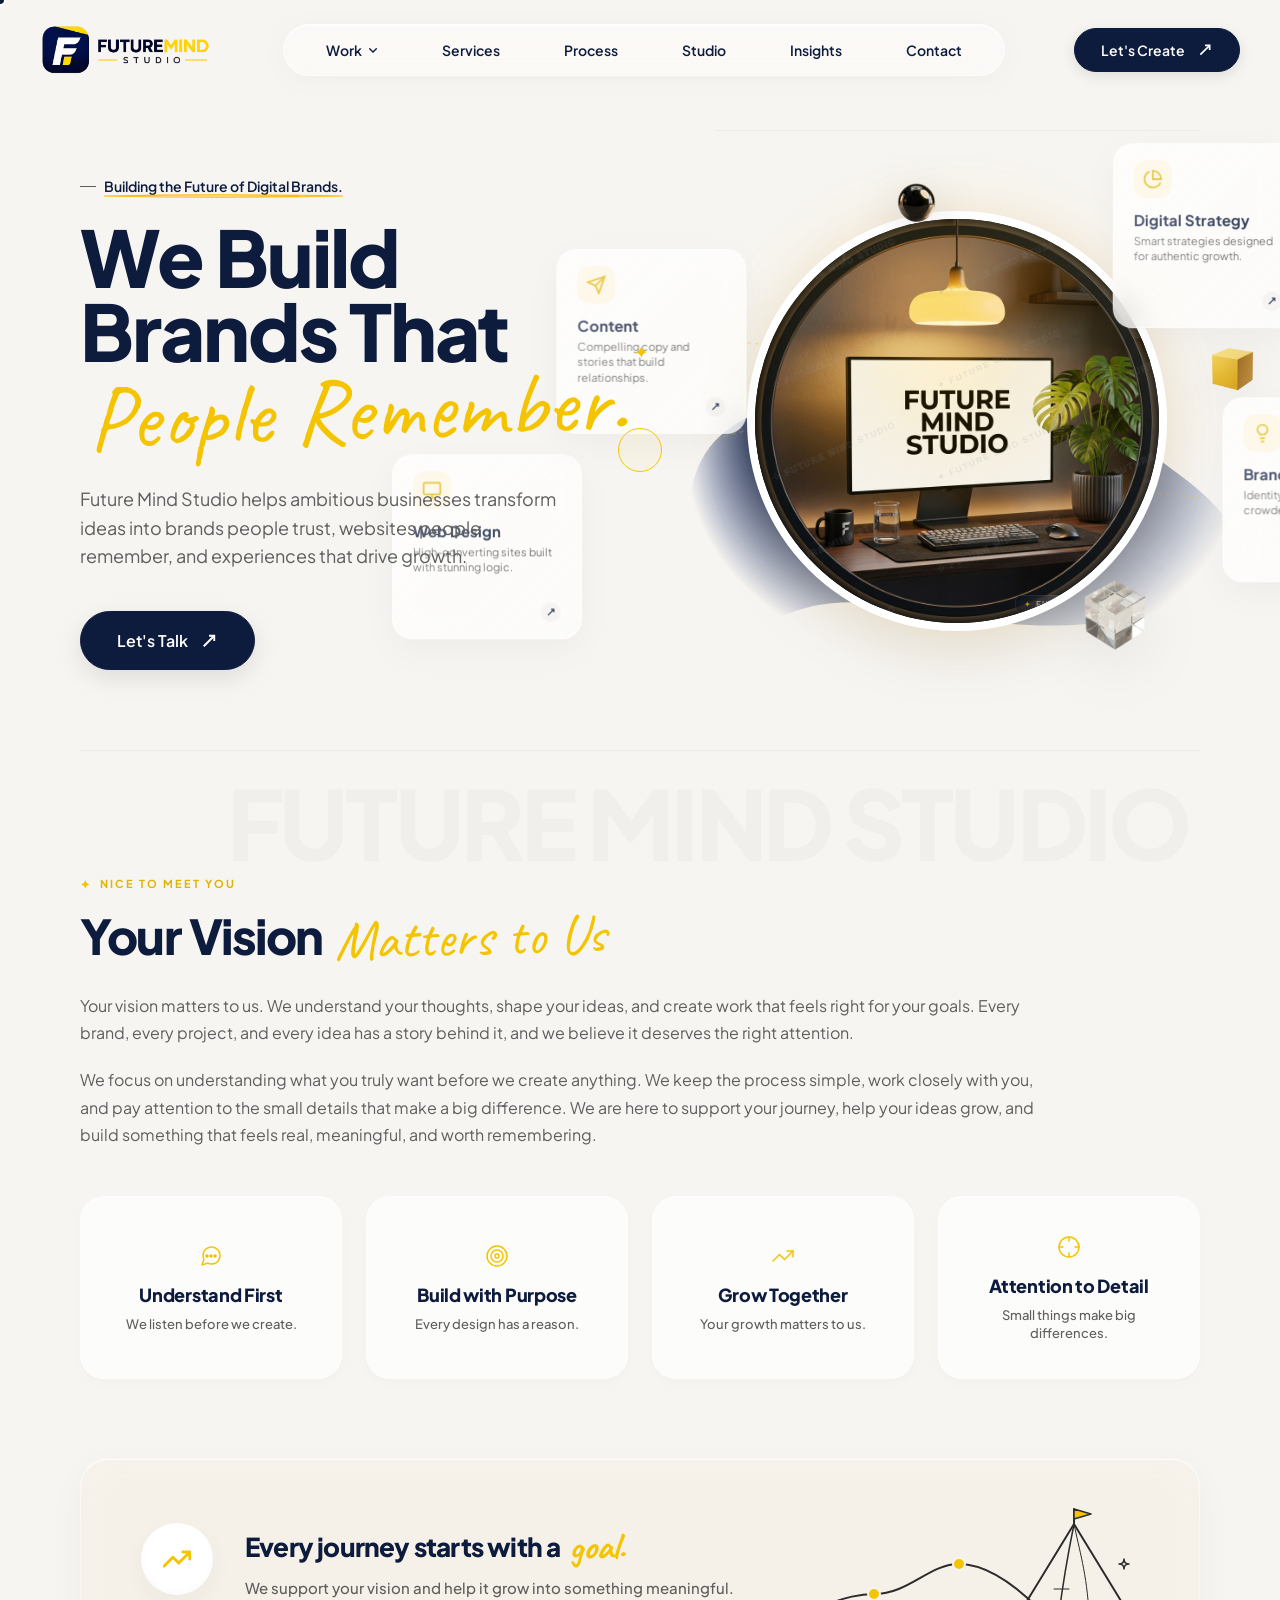
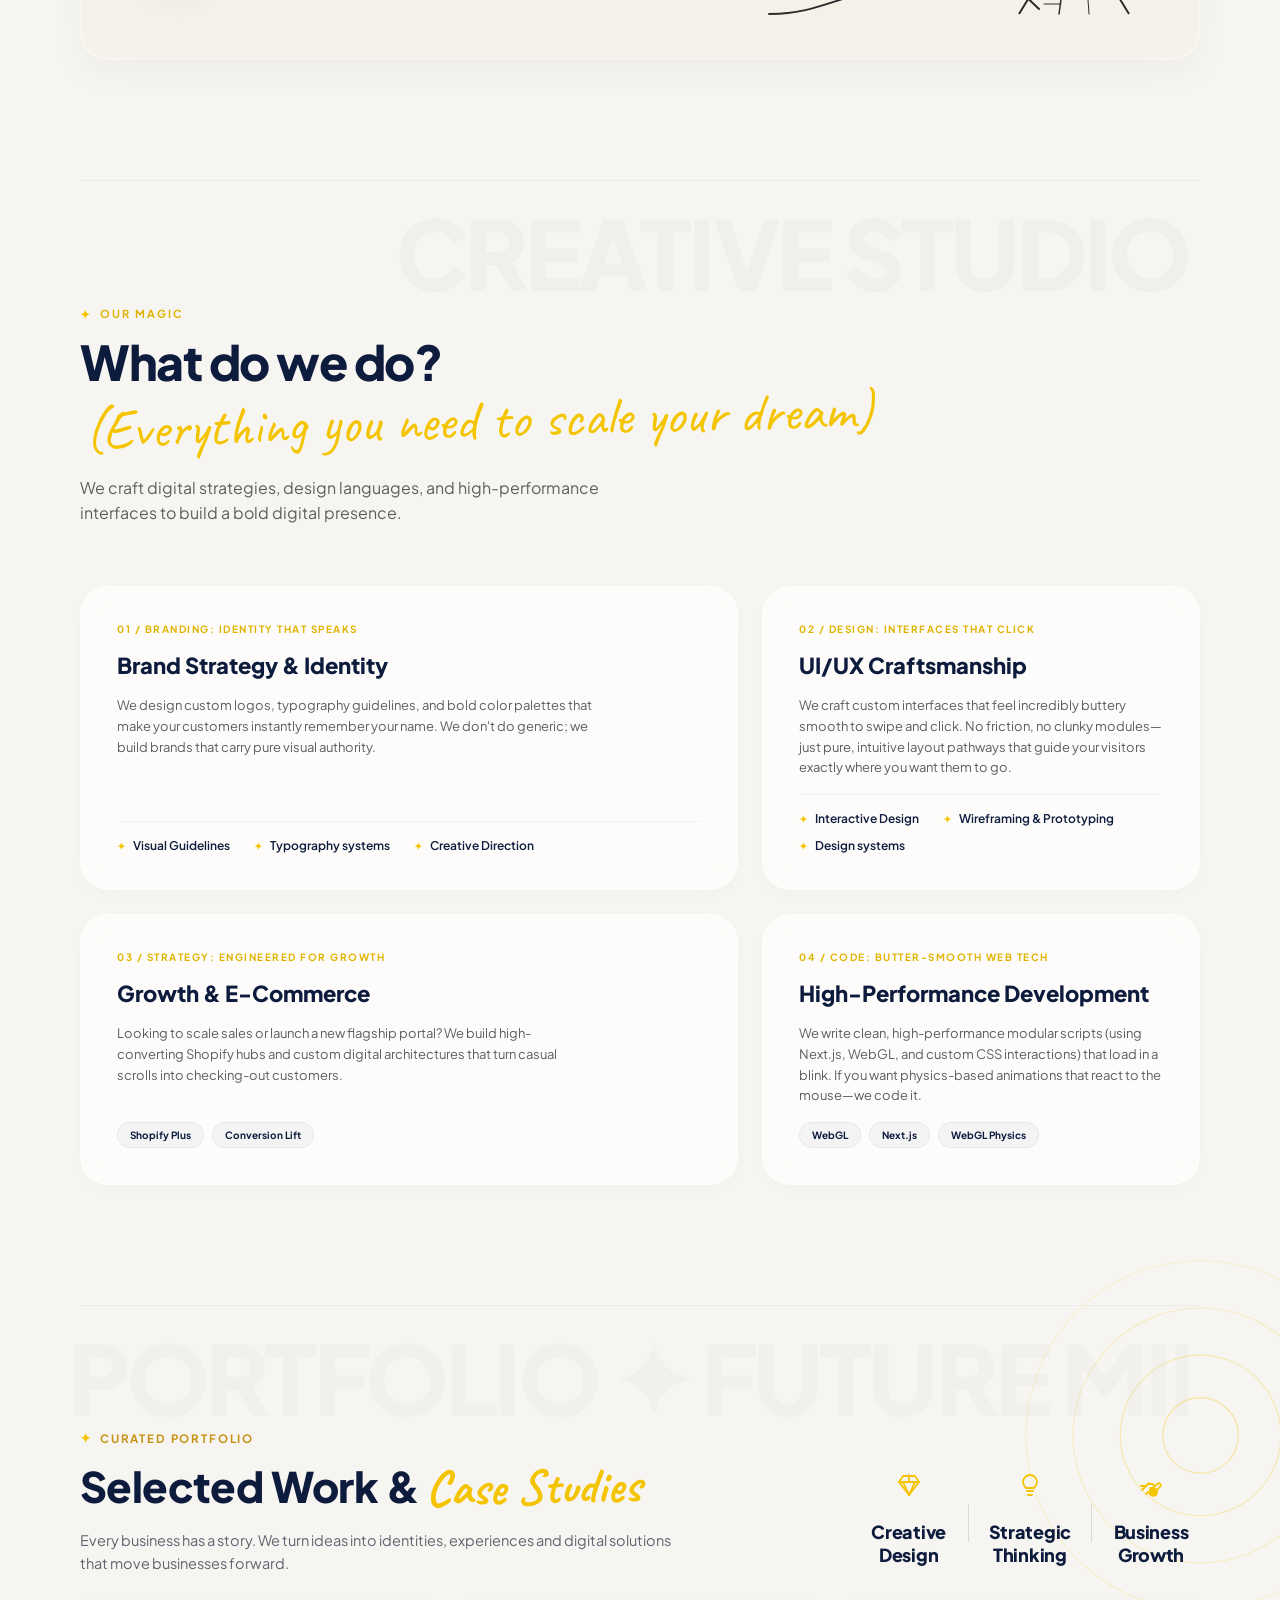
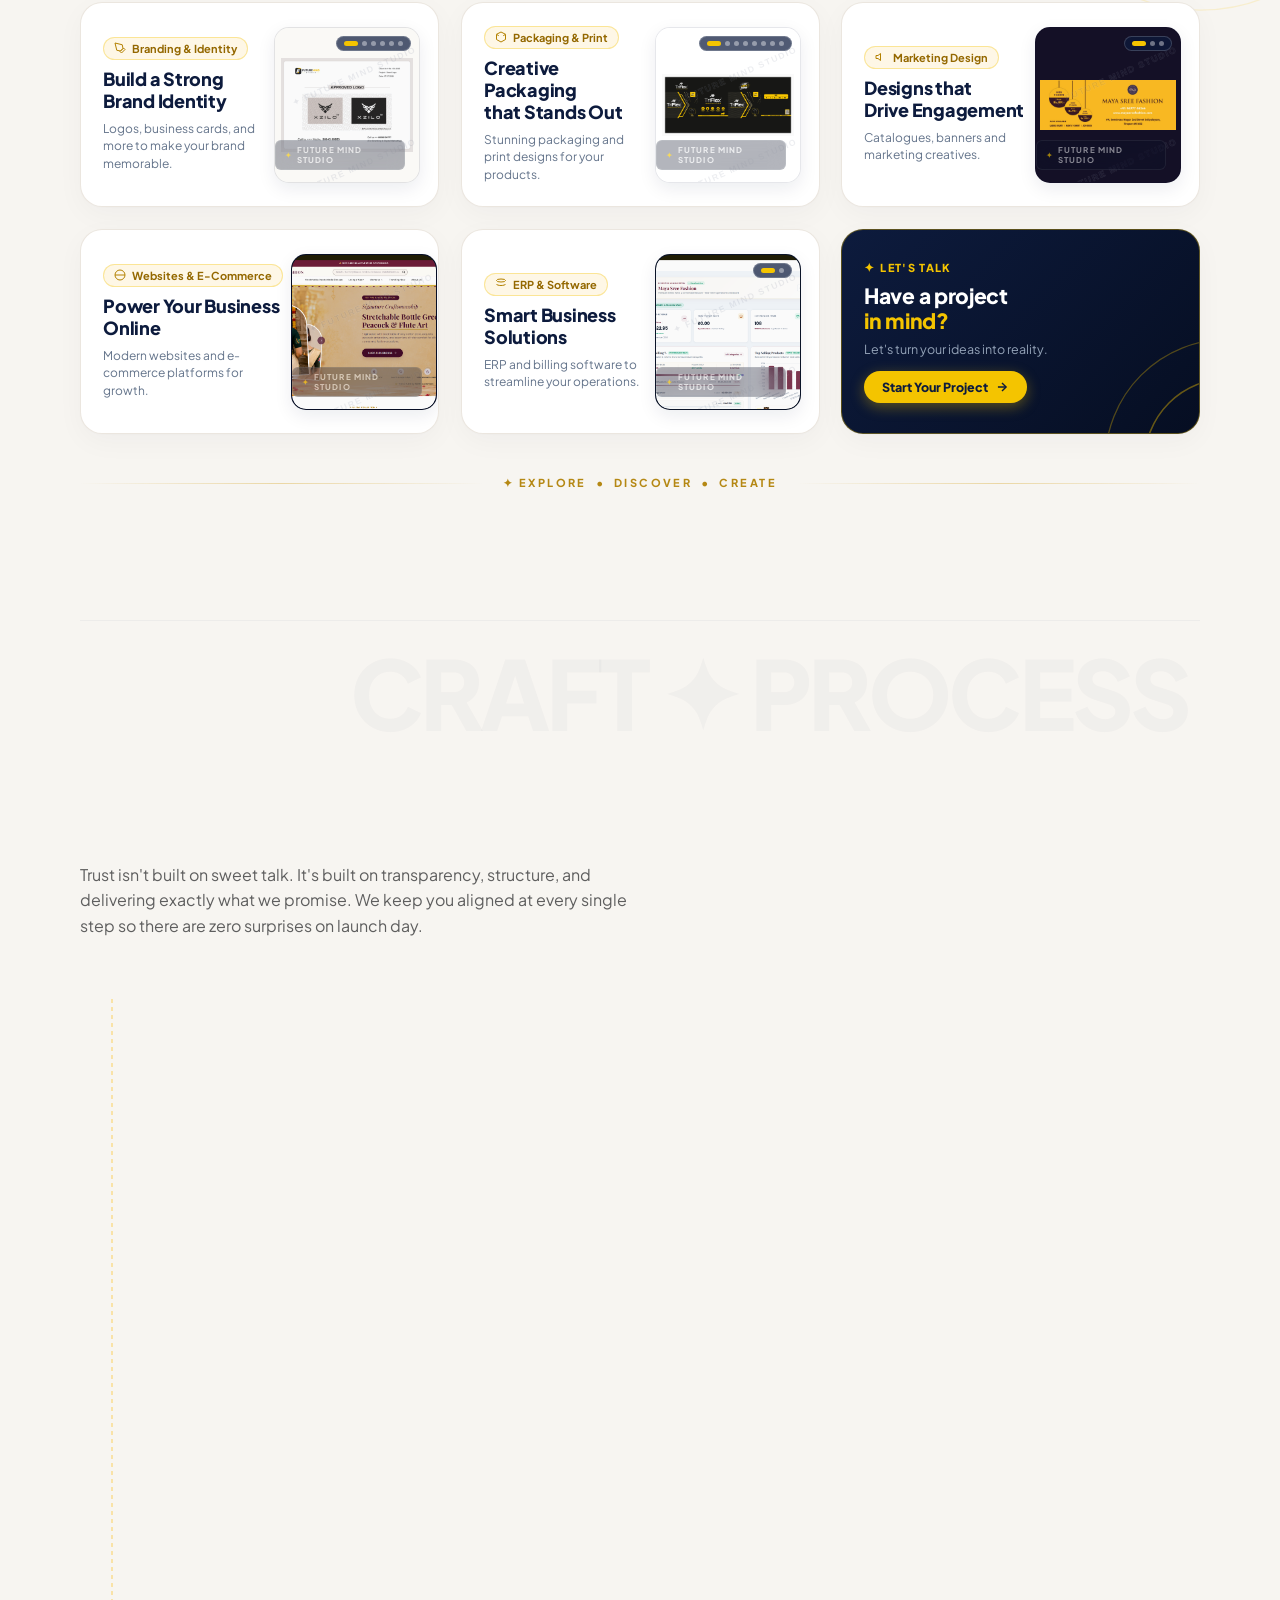
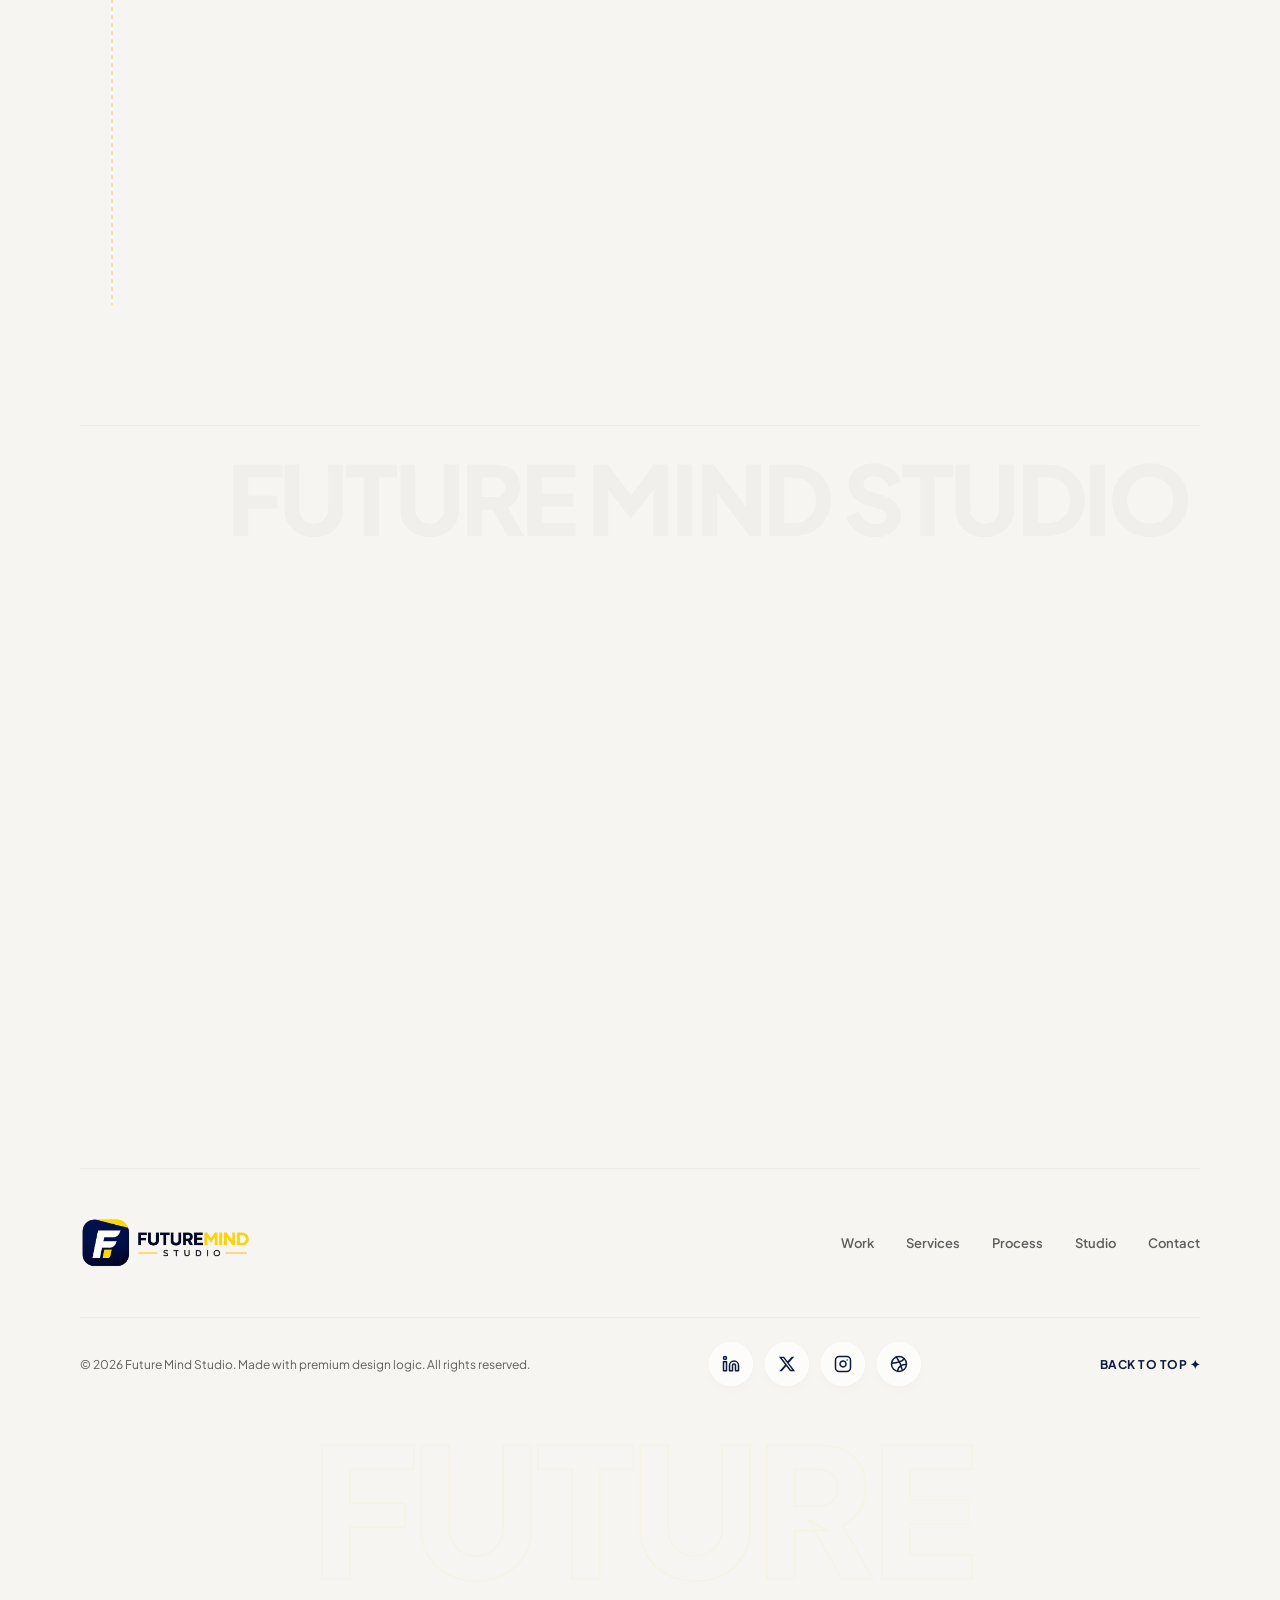
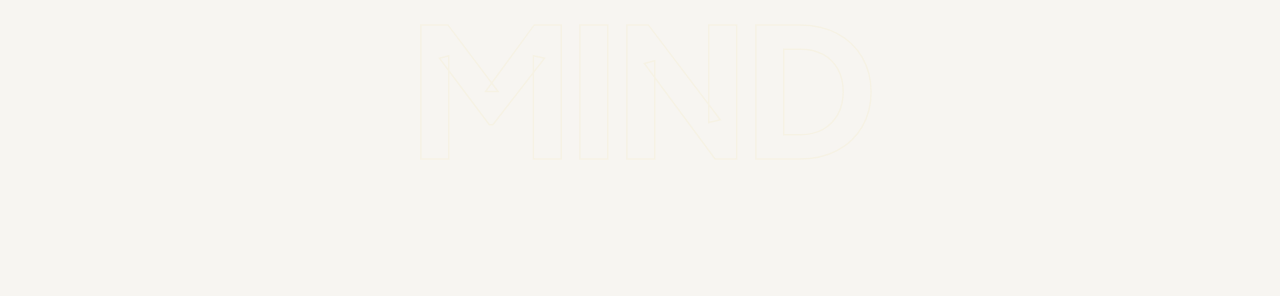
<file: index.html>
<!DOCTYPE html>
<html lang="en">
<head>
  <meta charset="UTF-8">
  <meta name="viewport" content="width=device-width, initial-scale=1.0">
  <title>FutureMind Studio | Premium Branding & Web Design & Digital Solutions</title>
  <meta name="description" content="FutureMind Studio is a creative digital agency specializing in premium website design, eCommerce development, branding, UI/UX, SEO, and digital solutions that help businesses grow online.">
  <meta name="keywords" content="FutureMind Studio, Web Design, Website Development, UI UX Design, Brand Identity, Graphic Design, SEO Services, Digital Marketing, Ecommerce Development, Portfolio Website, Business Website, Corporate Website, Creative Agency, India">
  <meta name="author" content="FutureMind Studio">
  <meta name="robots" content="index, follow">
  <meta name="theme-color" content="#0B1E4D">

  <!-- Open Graph / Facebook -->
  <meta property="og:type" content="website">
  <meta property="og:title" content="FutureMind Studio | Premium Digital Design Agency">
  <meta property="og:description" content="Creative agency delivering premium websites, branding, UI/UX, and digital experiences.">
  <meta property="og:image" content="https://futuremindstudio.com/og-image.jpg">
  <meta property="og:url" content="https://futuremindstudio.com">
  <meta property="og:site_name" content="FutureMind Studio">

  <link rel="canonical" href="https://futuremindstudio.com">
  <link rel="icon" type="image/png" href="assets/logo-favicon.png">
  <link rel="stylesheet" href="styles.css">
</head>
<body>

  <!-- Custom Tracking Cursor -->
  <div class="cursor-dot" id="cursorDot"></div>
  <div class="cursor-ring" id="cursorRing"></div>

  <div class="app-container">
    
    <!-- SHARED GLOBAL HEADER & NAVIGATION -->
    <div id="site-header-container"></div>
    <script src="protection.js"></script>
  <script src="header.js"></script>

    <!-- HERO SECTION -->
    <main class="hero">
      <!-- HERO LEFT: COPY -->
      <section class="hero-content">
        <div class="badge-creative"> <span>Building the Future of Digital Brands.</span></div>
        <h1 id="heroTitle">
        We Build   <br>
       Brands That <br>
          <span class="experiences" id="expText"> People Remember.
          </span>
        </h1>
        <p class="hero-description">
         Future Mind Studio helps ambitious businesses transform ideas into brands people trust, websites people remember, and experiences that drive growth.
        </p>
        <div class="hero-actions">
          <a href="#work" class="btn-primary" id="btnExploreWork">
            Let's Talk
            <svg viewBox="0 0 24 24"><line x1="5" y1="19" x2="19" y2="5"></line><polyline points="12 5 19 5 19 12"></polyline></svg>
          </a>
          <!-- <button class="watch-reel" id="btnWatchReel">
            <span class="play-button">
              <svg viewBox="0 0 24 24"><polygon points="5 3 19 12 5 21 5 3"></polygon></svg>
            </span>
            <span class="reel-info">
              <span class="reel-title">Watch Showreel</span>
              <span class="reel-duration">01:32 min</span>
            </span>
          </button> -->
        </div>
      </section>

      <!-- HERO RIGHT: INTERACTIVE SCENE -->
      <section class="hero-visual" id="interactiveScene">
        
        <!-- Paint swoosh backdrop -->
        <svg class="canvas-swoosh" viewBox="0 0 500 500" fill="none" xmlns="http://www.w3.org/2000/svg">
          <path d="M50 450 C 180 320, 250 480, 480 380 C 490 280, 320 280, 380 180 C 420 100, 220 80, 180 180 C 140 280, -20 180, 50 450 Z" 
                fill="url(#swooshGradient)" />
          <defs>
            <radialGradient id="swooshGradient" cx="0.5" cy="0.5" r="0.5" fx="0.3" fy="0.3">
              <stop offset="0%" stop-color="#0D1B3D" />
              <stop offset="60%" stop-color="#162a5c" />
              <stop offset="100%" stop-color="#1d3778" stop-opacity="0" />
            </radialGradient>
          </defs>
        </svg>

        <!-- Dotted elements and wire connections -->
        <svg style="position:absolute; width:100%; height:100%; pointer-events:none; z-index:2;" id="wireCanvas"></svg>

        <!-- Floating Matte Yellow 3D Cube -->
        <img src="assets/yellow_cube.png" class="floating-asset asset-yellow-cube" alt="Interactive 3D Yellow Cube" draggable="false">

        <!-- Floating Glossy Black Marble -->
        <img src="assets/black_marble.png" class="floating-asset asset-black-marble" alt="Floating Glass Sphere" draggable="false">

        <!-- Floating Refractive Glass Crystal Cube -->
        <img src="assets/glass_cube.png" class="floating-asset asset-glass-cube" alt="Refractive Crystal Glass Cube" draggable="false">

        <!-- Masked Desktop Portal -->
        <div class="portal-container" id="portalContainer">
          <div class="portal-inner">
            <img src="assets/studio_setup.png" class="portal-image" id="portalImg" alt="Creative Studio Desk Setup" draggable="false">
            <div class="portal-glow"></div>
            <div class="img-protection-layer" aria-hidden="true"></div>
            <div class="watermark-shield watermark-shield--compact" aria-hidden="true"><span class="wm-icon">✦</span><span class="wm-text">Future Mind Studio</span></div>
          </div>
        </div>

        <!-- Four Floating Glassmorphic Cards -->
        
        <!-- BRANDING -->
        <div class="floating-card card-branding hover-draggable" id="cardBranding">
          <div class="card-icon">
            <svg viewBox="0 0 24 24"><path d="M15 14c.2-1 .7-1.7 1.5-2.5 1-.9 1.5-2.2 1.5-3.5A6 6 0 0 0 6 8c0 1 .5 2.2 1.5 3.1.7.8 1.3 1.5 1.5 2.5h6z"></path><path d="M9 18h6"></path><path d="M10 22h4"></path></svg>
          </div>
          <h3>Branding</h3>
          <p>Identity that stands out in a crowded market.</p>
          <div class="card-arrow">
            <svg viewBox="0 0 24 24"><line x1="5" y1="19" x2="19" y2="5"></line><polyline points="12 5 19 5 19 12"></polyline></svg>
          </div>
        </div>

        <!-- WEB DESIGN -->
        <div class="floating-card card-webdesign hover-draggable" id="cardWebdesign">
          <div class="card-icon">
            <svg viewBox="0 0 24 24"><rect x="2" y="3" width="20" height="14" rx="2" ry="2"></rect><line x1="8" y1="21" x2="16" y2="21"></line><line x1="12" y1="17" x2="12" y2="21"></line></svg>
          </div>
          <h3>Web Design</h3>
          <p>High-converting sites built with stunning logic.</p>
          <div class="card-arrow">
            <svg viewBox="0 0 24 24"><line x1="5" y1="19" x2="19" y2="5"></line><polyline points="12 5 19 5 19 12"></polyline></svg>
          </div>
        </div>

        <!-- DIGITAL STRATEGY -->
        <div class="floating-card card-strategy hover-draggable" id="cardStrategy">
          <div class="card-icon">
            <svg viewBox="0 0 24 24"><path d="M21.21 15.89A10 10 0 1 1 8 2.83"></path><path d="M22 12A10 10 0 0 0 12 2v10z"></path></svg>
          </div>
          <h3>Digital Strategy</h3>
          <p>Smart strategies designed for authentic growth.</p>
          <div class="card-arrow">
            <svg viewBox="0 0 24 24"><line x1="5" y1="19" x2="19" y2="5"></line><polyline points="12 5 19 5 19 12"></polyline></svg>
          </div>
        </div>

        <!-- CONTENT -->
        <div class="floating-card card-content hover-draggable" id="cardContent">
          <div class="card-icon">
            <svg viewBox="0 0 24 24"><line x1="22" y1="2" x2="11" y2="13"></line><polygon points="22 2 15 22 11 13 2 9 22 2"></polygon></svg>
          </div>
          <h3>Content</h3>
          <p>Compelling copy and stories that build relationships.</p>
          <div class="card-arrow">
            <svg viewBox="0 0 24 24"><line x1="5" y1="19" x2="19" y2="5"></line><polyline points="12 5 19 5 19 12"></polyline></svg>
          </div>
        </div>



      </section>

    </main>

    <!-- SECTION 1: WHO WE ARE (Studio & Philosophy) -->
    <section class="studio-section" id="studio">
      <div class="section-badge" data-text="Nice to meet you">Nice to meet you</div>
      <h2 class="section-title">Your Vision <span>Matters to Us</span></h2>
           <!-- Left Content Section in separate section/container -->
      <div class="studio-copy-container">
        <div class="studio-copy-full">
          <p>Your vision matters to us. We understand your thoughts, shape your ideas, and create work that feels right for your goals. Every brand, every project, and every idea has a story behind it, and we believe it deserves the right attention.</p>
          <p>We focus on understanding what you truly want before we create anything. We keep the process simple, work closely with you, and pay attention to the small details that make a big difference. We are here to support your journey, help your ideas grow, and build something that feels real, meaningful, and worth remembering.</p>
        </div>
      </div>
      
      <!-- Card View Section in separate container -->
      <div class="studio-cards-container">
        <div class="studio-stats-grid">
          <!-- Pillar 1 -->
          <div class="studio-stat-badge pillar-card">
            <div class="pillar-icon">
              <svg viewBox="0 0 24 24" class="pillar-svg">
                <path d="M21 11.5a8.38 8.38 0 0 1-.9 3.8 8.5 8.5 0 0 1-7.6 4.7 8.38 8.38 0 0 1-3.8-.9L3 21l1.9-5.7a8.38 8.38 0 0 1-.9-3.8 8.5 8.5 0 0 1 4.7-7.6 8.38 8.38 0 0 1 3.8-.9h.5a8.48 8.48 0 0 1 8 8v.5z"></path>
                <circle cx="12" cy="12" r="1" fill="currentColor"></circle>
                <circle cx="8" cy="12" r="1" fill="currentColor"></circle>
                <circle cx="16" cy="12" r="1" fill="currentColor"></circle>
              </svg>
            </div>
            <h4 class="pillar-title">Understand First</h4>
            <p class="pillar-desc">We listen before we create.</p>
          </div>
          <!-- Pillar 2 -->
          <div class="studio-stat-badge pillar-card">
            <div class="pillar-icon">
              <svg viewBox="0 0 24 24" class="pillar-svg">
                <circle cx="12" cy="12" r="10"></circle>
                <circle cx="12" cy="12" r="6"></circle>
                <circle cx="12" cy="12" r="2"></circle>
              </svg>
            </div>
            <h4 class="pillar-title">Build with Purpose</h4>
            <p class="pillar-desc">Every design has a reason.</p>
          </div>
          <!-- Pillar 3 -->
          <div class="studio-stat-badge pillar-card">
            <div class="pillar-icon">
              <svg viewBox="0 0 24 24" class="pillar-svg">
                <polyline points="22 7 13.5 15.5 8.5 10.5 2 17"></polyline>
                <polyline points="16 7 22 7 22 13"></polyline>
              </svg>
            </div>
            <h4 class="pillar-title">Grow Together</h4>
            <p class="pillar-desc">Your growth matters to us.</p>
          </div>
          <!-- Pillar 4 -->
          <div class="studio-stat-badge pillar-card">
            <div class="pillar-icon">
              <svg viewBox="0 0 24 24" class="pillar-svg">
                <circle cx="12" cy="12" r="10"></circle>
                <line x1="22" y1="12" x2="18" y2="12"></line>
                <line x1="6" y1="12" x2="2" y2="12"></line>
                <line x1="12" y1="6" x2="12" y2="2"></line>
                <line x1="12" y1="22" x2="12" y2="18"></line>
              </svg>
            </div>
            <h4 class="pillar-title">Attention to Detail</h4>
            <p class="pillar-desc">Small things make big differences.</p>
          </div>
        </div>
      </div>

      <!-- Vision Journey Quote Banner -->
      <div class="journey-banner">
        <div class="journey-left">
          <div class="journey-icon-badge">
            <svg viewBox="0 0 24 24" class="arrow-svg">
              <path d="M23 6l-9.5 9.5-5-5L1 18" stroke="currentColor" stroke-width="2.5" stroke-linecap="round" stroke-linejoin="round" fill="none"/>
              <path d="M17 6h6v6" stroke="currentColor" stroke-width="2.5" stroke-linecap="round" stroke-linejoin="round" fill="none"/>
            </svg>
          </div>
          <div class="journey-copy-block">
            <h3>Every journey starts with a <span class="cursive-goal">goal.</span></h3>
            <p>We support your vision and help it grow into something meaningful.</p>
          </div>
        </div>
        
        <div class="journey-graphic">
          <svg viewBox="0 0 380 120" class="journey-svg">
            <!-- Wavy line path -->
            <path d="M 10 115 C 60 115, 80 95, 115 95 C 150 95, 170 65, 200 65 C 230 65, 260 90, 280 110" fill="none" stroke="#2c2c2c" stroke-width="2" stroke-linecap="round"/>
            
             <!-- Nodes along the path -->
            <circle cx="115" cy="95" r="6" fill="#F4C400" stroke="#f7f5f1" stroke-width="2" class="journey-node"/>
            <circle cx="200" cy="65" r="6" fill="#F4C400" stroke="#f7f5f1" stroke-width="2" class="journey-node"/>
            
            <!-- Mountain Sketch (Multiple hand-drawn lines for sketchy style) -->
            <!-- Main Peak Outline -->
            <path d="M 260 115 L 315 25 L 370 115" fill="none" stroke="#2c2c2c" stroke-width="2" stroke-linejoin="round"/>
            <!-- Shading / Ridge line -->
            <path d="M 315 25 C 310 50 305 75 300 115" fill="none" stroke="#2c2c2c" stroke-width="1.5" stroke-linecap="round"/>
            <path d="M 315 25 C 320 50 328 75 330 115" fill="none" stroke="#2c2c2c" stroke-width="1" stroke-linecap="round"/>
            <!-- Additional sketching lines -->
            <path d="M 295 90 L 310 90" fill="none" stroke="#2c2c2c" stroke-width="1" stroke-linecap="round"/>
            <path d="M 285 105 L 302 105" fill="none" stroke="#2c2c2c" stroke-width="1" stroke-linecap="round"/>
            
            <!-- Flagpole -->
            <line x1="315" y1="25" x2="315" y2="10" stroke="#2c2c2c" stroke-width="2" stroke-linecap="round"/>
            <!-- Yellow Flag -->
            <path d="M 315 10 L 332 15 L 315 20 Z" fill="#F4C400" stroke="#2c2c2c" stroke-width="1.5" stroke-linejoin="round"/>
            
            <!-- Sparkling Star -->
            <path d="M 360 65 Q 365 65 365 60 Q 365 65 370 65 Q 365 65 365 70 Q 365 65 360 65 Z" fill="none" stroke="#2c2c2c" stroke-width="1.5" stroke-linejoin="round" class="sparkle-star"/>
          </svg>
        </div>
      </div>
    </section>

    <!-- SECTION 2: WHAT WE DO (Capabilities Bento Grid) -->
    <section class="services-section" id="services">
      <div class="section-badge" data-text="Our Magic">Our Magic</div>
      <h2 class="section-title">What do we do? <span>(Everything you need to scale your dream)</span></h2>
      <p class="section-intro">We craft digital strategies, design languages, and high-performance interfaces to build a bold digital presence.</p>
      
      <div class="services-bento">
        <!-- Block 1: Branding -->
        <div class="bento-box bento-brand">
          <div class="bento-glow"></div>
          <div class="bento-meta">01 / Branding: Identity That Speaks</div>
          <h3>Brand Strategy & Identity</h3>
          <p>We design custom logos, typography guidelines, and bold color palettes that make your customers instantly remember your name. We don't do generic; we build brands that carry pure visual authority.</p>
          <ul class="bento-bullets">
            <li>Visual Guidelines</li>
            <li>Typography systems</li>
            <li>Creative Direction</li>
          </ul>
        </div>
        
        <!-- Block 2: UI/UX Craftsmanship -->
        <div class="bento-box bento-ui delay-1">
          <div class="bento-glow"></div>
          <div class="bento-meta">02 / Design: Interfaces That Click</div>
          <h3>UI/UX Craftsmanship</h3>
          <p>We craft custom interfaces that feel incredibly buttery smooth to swipe and click. No friction, no clunky modules—just pure, intuitive layout pathways that guide your visitors exactly where you want them to go.</p>
          <ul class="bento-bullets">
            <li>Interactive Design</li>
            <li>Wireframing & Prototyping</li>
            <li>Design systems</li>
          </ul>
        </div>
        
        <!-- Block 3: Growth -->
        <div class="bento-box bento-growth delay-2">
          <div class="bento-glow"></div>
          <div class="bento-meta">03 / Strategy: Engineered For Growth</div>
          <h3>Growth & E-Commerce</h3>
          <p>Looking to scale sales or launch a new flagship portal? We build high-converting Shopify hubs and custom digital architectures that turn casual scrolls into checking-out customers.</p>
          <div class="bento-badge-group">
            <span class="bento-badge">Shopify Plus</span>
            <span class="bento-badge">Conversion Lift</span>
          </div>
        </div>
        
        <!-- Block 4: Spatial Code -->
        <div class="bento-box bento-code delay-3">
          <div class="bento-glow"></div>
          <div class="bento-meta">04 / Code: Butter-Smooth Web Tech</div>
          <h3>High-Performance Development</h3>
          <p>We write clean, high-performance modular scripts (using Next.js, WebGL, and custom CSS interactions) that load in a blink. If you want physics-based animations that react to the mouse—we code it.</p>
          <div class="bento-badge-group">
            <span class="bento-badge">WebGL</span>
            <span class="bento-badge">Next.js</span>
            <span class="bento-badge">WebGL Physics</span>
          </div>
        </div>
      </div>
    </section>

    <!-- SELECTED WORK (Exact Visual Mockup Layout & Style) -->
    <section class="work-section curated-work-section" id="work">
      <!-- Section Header -->
      <div class="curated-section-header">
        <div class="curated-header-left">
          <div class="curated-badge">
            <span class="curated-star">✦</span>
            <span>CURATED PORTFOLIO</span>
          </div>
          <h2 class="curated-main-title">
            Selected Work &amp; <span class="cursive-accent">Case Studies</span>
          </h2>
          <p class="curated-main-subtitle">
            Every business has a story. We turn ideas into identities, experiences and digital solutions that move businesses forward.
          </p>
        </div>

        <div class="curated-header-right">
          <!-- Concentric Vector Line Graphics in Background -->
          <div class="curated-header-vectors" aria-hidden="true">
            <svg viewBox="0 0 220 180" class="orbital-lines-svg">
              <circle cx="190" cy="10" r="40" stroke="rgba(244, 196, 0, 0.35)" fill="none" stroke-width="1.2" />
              <circle cx="190" cy="10" r="85" stroke="rgba(244, 196, 0, 0.28)" fill="none" stroke-width="1.2" />
              <circle cx="190" cy="10" r="135" stroke="rgba(244, 196, 0, 0.2)" fill="none" stroke-width="1.2" />
              <circle cx="190" cy="10" r="185" stroke="rgba(244, 196, 0, 0.15)" fill="none" stroke-width="1.2" />
              <circle cx="140" cy="70" r="5" fill="#F4C400" />
            </svg>
          </div>

          <!-- 3 Capability Pillars with dividers -->
          <div class="capability-pillars">
            <div class="pillar-item">
              <div class="pillar-icon">
                <svg viewBox="0 0 24 24" fill="none" stroke="#F4C400" stroke-width="1.8" stroke-linecap="round" stroke-linejoin="round">
                  <polygon points="6 3 18 3 22 9 12 22 2 9 6 3"></polygon>
                  <line x1="2" y1="9" x2="22" y2="9"></line>
                  <line x1="12" y1="22" x2="6" y2="9"></line>
                  <line x1="12" y1="22" x2="18" y2="9"></line>
                  <line x1="12" y1="2" x2="12" y2="9"></line>
                </svg>
              </div>
              <span class="pillar-title">Creative<br>Design</span>
            </div>
            <div class="pillar-divider"></div>
            <div class="pillar-item">
              <div class="pillar-icon">
                <svg viewBox="0 0 24 24" fill="none" stroke="#F4C400" stroke-width="1.8" stroke-linecap="round" stroke-linejoin="round">
                  <path d="M9 18h6"></path>
                  <path d="M10 22h4"></path>
                  <path d="M12 2a7 7 0 0 0-7 7c0 2.5 1.5 4.5 3 6h8c1.5-1.5 3-3.5 3-6a7 7 0 0 0-7-7z"></path>
                </svg>
              </div>
              <span class="pillar-title">Strategic<br>Thinking</span>
            </div>
            <div class="pillar-divider"></div>
            <div class="pillar-item">
              <div class="pillar-icon">
                <svg viewBox="0 0 24 24" fill="none" stroke="#F4C400" stroke-width="1.8" stroke-linecap="round" stroke-linejoin="round">
                  <path d="M11 15h2a2 2 0 1 0 0-4h-3c-.6 0-1.1.2-1.4.6L3 17"></path>
                  <path d="m7 21 1.6-1.4c.3-.4.8-.6 1.4-.6h4c1.1 0 2.1-.4 2.8-1.2l4.6-4.4a2 2 0 0 0-2.8-2.8L15 14"></path>
                  <path d="M2 13h5l3-3"></path>
                </svg>
              </div>
              <span class="pillar-title">Business<br>Growth</span>
            </div>
          </div>
        </div>
      </div>

      <!-- 6-Card Grid (3 Columns x 2 Rows) -->
      <div class="curated-cards-grid" id="curatedGrid">
        <!-- 01. Branding & Identity -->
        <article class="curated-card" data-category="branding" data-categories="branding">
          <div class="curated-card-content">
            <div class="curated-card-badge">
              <svg viewBox="0 0 24 24" fill="none" stroke="currentColor" stroke-width="2"><path d="m12 19 7-7 3 3-7 7-3-3z"></path><path d="m18 13-1.5-7.5L2 2l3.5 14.5L13 18l5-5z"></path></svg>
              <span>Branding &amp; Identity</span>
            </div>
            <h3 class="curated-card-title">Build a Strong<br>Brand Identity</h3>
            <p class="curated-card-desc">Logos, business cards, and more to make your brand memorable.</p>
          </div>
          <div class="curated-card-visual visual-sample-frame">
            <img src="assets/project_brand.jpeg" alt="Branding & Identity System Sample" draggable="false">
            <div class="img-protection-layer" aria-hidden="true"></div>
            <div class="watermark-shield" aria-hidden="true"><span class="wm-icon">✦</span><span class="wm-text">Future Mind Studio</span></div>
          </div>
        </article>

        <!-- 02. Packaging & Print -->
        <article class="curated-card" data-category="packaging" data-categories="packaging">
          <div class="curated-card-content">
            <div class="curated-card-badge">
              <svg viewBox="0 0 24 24" fill="none" stroke="currentColor" stroke-width="2"><path d="m16.5 9.4 4.5-2.8L12 2 3 6.6l4.5 2.8"></path><path d="M3 7v10l9 5 9-5V7"></path></svg>
              <span>Packaging &amp; Print</span>
            </div>
            <h3 class="curated-card-title">Creative Packaging<br>that Stands Out</h3>
            <p class="curated-card-desc">Stunning packaging and print designs for your products.</p>
          </div>
          <div class="curated-card-visual visual-sample-frame">
            <img src="assets/packaging/TRIFLEX - BOX PRINT FILE - 5 Designs  - 21.07.2026_page-0001.jpg" alt="TriFlex Box & Packaging Print Design Sample" draggable="false">
            <div class="img-protection-layer" aria-hidden="true"></div>
            <div class="watermark-shield" aria-hidden="true"><span class="wm-icon">✦</span><span class="wm-text">Future Mind Studio</span></div>
          </div>
        </article>

        <!-- 03. Marketing Design -->
        <article class="curated-card" data-category="marketing" data-categories="marketing">
          <div class="curated-card-content">
            <div class="curated-card-badge">
              <svg viewBox="0 0 24 24" fill="none" stroke="currentColor" stroke-width="2"><polygon points="11 5 6 9 2 9 2 15 6 15 11 19 11 5"></polygon></svg>
              <span>Marketing Design</span>
            </div>
            <h3 class="curated-card-title">Designs that<br>Drive Engagement</h3>
            <p class="curated-card-desc">Catalogues, banners and marketing creatives.</p>
          </div>
          <div class="curated-card-visual visual-sample-frame">
            <img src="assets/marketting/board.jpeg" alt="Maya Sree Fashion Marketing Design Sample" draggable="false">
            <div class="img-protection-layer" aria-hidden="true"></div>
            <div class="watermark-shield" aria-hidden="true"><span class="wm-icon">✦</span><span class="wm-text">Future Mind Studio</span></div>
          </div>
        </article>

        <!-- 04. Websites & E-Commerce -->
        <article class="curated-card" data-category="ecommerce" data-categories="ecommerce">
          <div class="curated-card-content">
            <div class="curated-card-badge">
              <svg viewBox="0 0 24 24" fill="none" stroke="currentColor" stroke-width="2"><circle cx="12" cy="12" r="10"></circle><line x1="2" y1="12" x2="22" y2="12"></line></svg>
              <span>Websites &amp; E-Commerce</span>
            </div>
            <h3 class="curated-card-title">Power Your Business<br>Online</h3>
            <p class="curated-card-desc">Modern websites and e-commerce platforms for growth.</p>
          </div>
          <div class="curated-card-visual visual-sample-frame">
            <img src="assets/MayaSreeFashion-E-commerce.png" alt="Websites & E-Commerce Store Sample" draggable="false">
            <div class="img-protection-layer" aria-hidden="true"></div>
            <div class="watermark-shield" aria-hidden="true"><span class="wm-icon">✦</span><span class="wm-text">Future Mind Studio</span></div>
          </div>
        </article>

        <!-- 05. ERP & Software -->
        <article class="curated-card" data-category="software" data-categories="software">
          <div class="curated-card-content">
            <div class="curated-card-badge">
              <svg viewBox="0 0 24 24" fill="none" stroke="currentColor" stroke-width="2"><ellipse cx="12" cy="5" rx="9" ry="3"></ellipse><path d="M21 12c0 1.66-4 3-9 3s-9-1.34-9-3"></path></svg>
              <span>ERP &amp; Software</span>
            </div>
            <h3 class="curated-card-title">Smart Business<br>Solutions</h3>
            <p class="curated-card-desc">ERP and billing software to streamline your operations.</p>
          </div>
          <div class="curated-card-visual visual-sample-frame">
            <img src="assets/MayaSree-Dashboard.png" alt="ERP & Software Dashboard Sample" draggable="false">
            <div class="img-protection-layer" aria-hidden="true"></div>
            <div class="watermark-shield" aria-hidden="true"><span class="wm-icon">✦</span><span class="wm-text">Future Mind Studio</span></div>
          </div>
        </article>

        <!-- 06. Dark Navy CTA Card -->
        <article class="curated-card curated-card-cta" data-category="cta">
          <!-- Ambient Golden Orbital Rings -->
          <div class="cta-card-rings" aria-hidden="true">
            <svg viewBox="0 0 240 240">
              <circle cx="210" cy="210" r="140" stroke="rgba(244, 196, 0, 0.35)" fill="none" stroke-width="1.5" />
              <circle cx="210" cy="210" r="95" stroke="rgba(244, 196, 0, 0.45)" fill="none" stroke-width="1.8" />
              <circle cx="210" cy="210" r="50" stroke="rgba(244, 196, 0, 0.55)" fill="none" stroke-width="2" />
            </svg>
          </div>
          <div class="curated-card-content cta-content">
            <div class="cta-top-badge">
              <span class="cta-star">✦</span>
              <span>LET'S TALK</span>
            </div>
            <h3 class="cta-card-title">Have a project<br><span class="accent-text">in mind?</span></h3>
            <p class="cta-card-desc">Let's turn your ideas into reality.</p>
            <a href="#contact" class="cta-card-btn">
              <span>Start Your Project</span>
              <svg viewBox="0 0 24 24"><line x1="5" y1="12" x2="19" y2="12"></line><polyline points="12 5 19 12 12 19"></polyline></svg>
            </a>
          </div>
        </article>
      </div>

      <!-- Section Footer Divider -->
      <div class="curated-footer-divider">
        <span class="divider-line"></span>
        <span class="divider-text">✦ EXPLORE &nbsp;•&nbsp; DISCOVER &nbsp;•&nbsp; CREATE</span>
        <span class="divider-line"></span>
      </div>
    </section>

    <!-- SECTION 3: WHY TRUST US (Progressive Step Timeline) -->
    <section class="process-section" id="process">
      <div class="section-badge" data-text="No guessing games">No guessing games</div>
      <h2 class="section-title">Why should you trust us? <span>(Our transparent roadmap)</span></h2>
      <p class="section-intro">Trust isn't built on sweet talk. It's built on transparency, structure, and delivering exactly what we promise. We keep you aligned at every single step so there are zero surprises on launch day.</p>
      
      <div class="process-timeline">
        <div class="timeline-line"></div>
        
        <!-- Step 1 -->
        <div class="process-step" id="step1">
          <div class="step-marker">01</div>
          <div class="step-card">
            <h3>Discovery & Research</h3>
            <p>We dive deep into your industry, study your competitors, and map your customer behaviors so we can draft a bulletproof scope of work.</p>
            <ul class="step-bullets">
              <li>Behavioral mapping</li>
              <li>Competitive audits</li>
              <li>Scope definitions</li>
            </ul>
          </div>
        </div>

        <!-- Step 2 -->
        <div class="process-step" id="step2">
          <div class="step-marker">02</div>
          <div class="step-card">
            <h3>Creative Strategy</h3>
            <p>We sketch out high-end interactive wireframes, custom mood boards, and aesthetic styling ideas so we align perfectly on the visual vibe before writing code.</p>
            <ul class="step-bullets">
              <li>Low-fi wireframes</li>
              <li>Mood boards</li>
              <li>Visual systems mapping</li>
            </ul>
          </div>
        </div>

        <!-- Step 3 -->
        <div class="process-step" id="step3">
          <div class="step-marker">03</div>
          <div class="step-card">
            <h3>Craftsmanship & Physics</h3>
            <p>This is where the magic happens. We build the interfaces, write the custom physics-driven scripts, and assemble modular, fast-loading layouts.</p>
            <ul class="step-bullets">
              <li>Pixel-perfect UI design</li>
              <li>Physics-driven animations</li>
              <li>Modular component engineering</li>
            </ul>
          </div>
        </div>

        <!-- Step 4 -->
        <div class="process-step" id="step4">
          <div class="step-marker">04</div>
          <div class="step-card">
            <h3>Launch & Scale</h3>
            <p>We optimize every script, test the pages on dozens of device sizes, boost your SEO rankings, and push the launch button. Plus, we're in your corner for the long term.</p>
            <ul class="step-bullets">
              <li>Light speed optimizations</li>
              <li>SEO index integrations</li>
              <li>Long term scaling support</li>
            </ul>
          </div>
        </div>
      </div>
    </section>

    <!-- CONTACT SECTION -->
    <section class="contact-section" id="contact">
      <div class="contact-split">
        <!-- Left: Branding & details -->
        <div class="contact-details">
          <div class="section-badge" data-text="Say hello">Say hello</div>
          <h2>Let's build<br>something<br><span>unforgettable together.</span></h2>
          
          <div class="contact-info-list">
            <a href="mailto:design@futuremindstudio.com" class="contact-email">design@futuremindstudio.com</a>
            
            <!-- <div class="contact-locations">
              <h4>Locations</h4>
              <p>London — Tokyo — New York</p>
            </div> -->
            
            <div class="contact-socials">
              <a href="https://linkedin.com" target="_blank" aria-label="LinkedIn" class="social-icon">
                <svg viewBox="0 0 24 24" fill="none" stroke="currentColor" stroke-width="2" stroke-linecap="round" stroke-linejoin="round"><path d="M16 8a6 6 0 0 1 6 6v7h-4v-7a2 2 0 0 0-2-2 2 2 0 0 0-2 2v7h-4v-7a6 6 0 0 1 6-6z"></path><rect x="2" y="9" width="4" height="12"></rect><circle cx="4" cy="4" r="2"></circle></svg>
              </a>
              <a href="https://twitter.com" target="_blank" aria-label="Twitter X" class="social-icon social-x">
                <svg viewBox="0 0 24 24" fill="currentColor"><path d="M18.244 2.25h3.308l-7.227 8.26 8.502 11.24H16.17l-5.214-6.817L4.99 21.75H1.68l7.73-8.835L1.254 2.25H8.08l4.713 6.231zm-1.161 17.52h1.833L7.084 4.126H5.117z"></path></svg>
              </a>
              <a href="https://instagram.com" target="_blank" aria-label="Instagram" class="social-icon">
                <svg viewBox="0 0 24 24" fill="none" stroke="currentColor" stroke-width="2" stroke-linecap="round" stroke-linejoin="round"><rect x="2" y="2" width="20" height="20" rx="5" ry="5"></rect><path d="M16 11.37A4 4 0 1 1 12.63 8 4 4 0 0 1 16 11.37z"></path><line x1="17.5" y1="6.5" x2="17.51" y2="6.5"></line></svg>
              </a>
              <a href="https://dribbble.com" target="_blank" aria-label="Dribbble" class="social-icon">
                <svg viewBox="0 0 24 24" fill="none" stroke="currentColor" stroke-width="2" stroke-linecap="round" stroke-linejoin="round"><circle cx="12" cy="12" r="10"></circle><path d="M8.56 2.75c4.37 6.03 6.02 9.42 8.03 17.72m2.54-15.38c-3.72 4.35-8.94 5.66-16.88 5.85m19.5 1.9c-3.5-.49-11.05 1-11.6 8.56"></path></svg>
              </a>
            </div>
          </div>
        </div>

        <!-- Right: Premium Form -->
        <div class="contact-form-container">
          <form class="contact-form" id="contactForm" onsubmit="event.preventDefault(); alert('Creative Inquiry Received!\nOur studio directors will contact you in under 12 hours.'); this.reset();">
            <div class="form-group">
              <input type="text" id="formName" required placeholder=" ">
              <label for="formName">What should we call you?</label>
              <span class="form-underline"></span>
            </div>
            
            <div class="form-group">
              <input type="email" id="formEmail" required placeholder=" ">
              <label for="formEmail">Where should we send our reply?</label>
              <span class="form-underline"></span>
            </div>

            <div class="form-group">
              <input type="text" id="formService" placeholder=" ">
              <label for="formService">What are you looking to build?</label>
              <span class="form-underline"></span>
            </div>

            <div class="form-group">
              <textarea id="formMessage" required rows="4" placeholder=" "></textarea>
              <label for="formMessage">Tell us about your digital dreams...</label>
              <span class="form-underline"></span>
            </div>

            <button type="submit" class="btn-primary form-submit" id="btnSubmitInquiry">
              Send Inquiry
              <svg viewBox="0 0 24 24"><line x1="5" y1="19" x2="19" y2="5"></line><polyline points="12 5 19 5 19 12"></polyline></svg>
            </button>
          </form>
        </div>
      </div>
      
      <!-- Footer details -->
      <!-- SHARED GLOBAL FOOTER -->
      <div id="site-footer-container"></div>
      <script src="footer.js"></script>
    </section>

  </div>



  <!-- OVERLAY MODAL: DRAG & CLICK SERVICE EXPLORER -->
  <div class="explore-overlay" id="exploreOverlay">
    <div class="overlay-card">
      <button class="overlay-close" id="btnOverlayClose" aria-label="Close search overlay">
        <svg viewBox="0 0 24 24" fill="none"><line x1="18" y1="6" x2="6" y2="18"></line><line x1="6" y1="6" x2="18" y2="18"></line></svg>
      </button>
      <h2>What are you<br>looking to build?</h2>
      <p>Tell us about your digital dreams or click an option below to kickstart your creative journey with Future Mind Studio.</p>
      
      <div class="search-container">
        <input type="text" id="overlaySearchInput" placeholder="Describe your project (e.g. E-commerce app, Branding)...">
        <button class="btn-search" id="btnOverlaySearch">Go</button>
      </div>

      <div class="tag-title">Suggested Inquiries</div>
      <div class="tags-group">
        <button class="tag-btn" id="tagWebsites">Stunning UI/UX Web</button>
        <button class="tag-btn" id="tagBrand">Brand Design</button>
        <button class="tag-btn" id="tagMarketing">E-Commerce Growth</button>
        <button class="tag-btn" id="tagMobile">Custom Web Apps</button>
        <button class="tag-btn" id="tagSEO">SEO Optimization</button>
      </div>
    </div>
  </div>

  <!-- SHOWREEL LIGHTBOX MODAL -->
  <div class="reel-overlay" id="reelOverlay">
    <div class="reel-wrapper">
      <button class="overlay-close" id="btnReelClose" style="top:15px; right:15px; background:rgba(255,255,255,0.1); border:1px solid rgba(255,255,255,0.2);" aria-label="Close showreel video">
        <svg viewBox="0 0 24 24" fill="none" style="stroke:#fff;"><line x1="18" y1="6" x2="6" y2="18"></line><line x1="6" y1="6" x2="18" y2="18"></line></svg>
      </button>
      <!-- HTML5 Video / iframe placeholder -->
      <video id="reelVideo" controls preload="auto" loop muted>
        <!-- Pure CSS graphic loop visual / aesthetic placeholder -->
        <source src="" type="video/mp4">
        Your browser does not support high-end HTML5 video loops.
      </video>
      <div style="position: absolute; inset: 0; background: linear-gradient(135deg, #0D1B3D 0%, #060d1f 100%); display: flex; flex-direction: column; align-items: center; justify-content: center; z-index: -1;" id="reelVideoPlaceholder">
        <div style="width: 80px; height: 80px; border-radius: 50%; border: 3px solid var(--accent-gold); display: flex; align-items: center; justify-content: center; margin-bottom: 24px; animation: pulseGlow 2s infinite ease-in-out;">
          <svg viewBox="0 0 24 24" style="width: 32px; height: 32px; fill: var(--accent-gold);"><polygon points="5 3 19 12 5 21 5 3"></polygon></svg>
        </div>
        <h3 style="color:#fff; font-size: 24px; font-weight: 800; margin-bottom: 8px;">FUTURE MIND STUDIO REEL</h3>
        <p style="color:rgba(255,255,255,0.5); font-size:14px;">Immersive Creative Journeys & Case Studies 2026</p>
      </div>
    </div>
  </div>

  <script src="script.js"></script>
</body>
</html>
</file>
<file: styles.css>
@import url('https://fonts.googleapis.com/css2?family=Plus+Jakarta+Sans:wght@300;400;500;600;700;800&family=Caveat:wght@600;700&family=Playpen+Sans:wght@600&display=swap');

/* --- DESIGN SYSTEM --- */
:root {
  --font-main: 'Plus Jakarta Sans', sans-serif;
  --font-cursive: 'Caveat', cursive;

  --bg-color: #f7f5f1;
  --text-dark: #0D1B3D;
  --text-muted: #5e5e5e;
  --accent-gold: #F4C400;
  --accent-orange: #E0B300;
  --card-border: rgba(255, 255, 255, 0.45);

  --glass-bg: rgba(255, 255, 255, 0.65);
  --glass-blur: blur(14px) saturate(140%);
  --shadow-sm: 0 4px 12px rgba(0, 0, 0, 0.02);
  --shadow-md: 0 12px 36px rgba(0, 0, 0, 0.04);
  --shadow-lg: 0 24px 64px rgba(0, 0, 0, 0.08);
  --transition-smooth: all 0.4s cubic-bezier(0.25, 1, 0.5, 1);
  --transition-spring: all 0.5s cubic-bezier(0.175, 0.885, 0.32, 1.275);
}

.brand-future {
  color: var(--text-dark);
}

.brand-mind {
  color: var(--accent-gold);
}

/* --- RESET & BASIC STYLING --- */
*, *::before, *::after {
  margin: 0;
  padding: 0;
  box-sizing: border-box;
  -webkit-user-select: none;
  -moz-user-select: none;
  -ms-user-select: none;
  user-select: none;
  -webkit-user-drag: none;
  -khtml-user-drag: none;
  -moz-user-drag: none;
  -o-user-drag: none;
  user-drag: none;
  -webkit-touch-callout: none;
}

/* Whitelist normal interaction & text selection in form controls */
input,
textarea,
select,
[contenteditable="true"],
[contenteditable=""] {
  -webkit-user-select: text !important;
  -moz-user-select: text !important;
  -ms-user-select: text !important;
  user-select: text !important;
  -webkit-touch-callout: default !important;
  cursor: text !important;
}

body {
  font-family: var(--font-main);
  background-color: var(--bg-color);
  color: var(--text-dark);
  overflow-x: hidden;
  min-height: 100vh;
  position: relative;
  scroll-behavior: smooth;
  cursor: none;
  /* Hide default cursor to enable custom cursor */
}

a,
button {
  cursor: none;
}

/* --- CUSTOM CURSOR --- */
.cursor-dot {
  width: 8px;
  height: 8px;
  background-color: var(--text-dark);
  box-shadow: 0 0 0 1.5px rgba(255, 255, 255, 0.9);
  position: fixed;
  top: 0;
  left: 0;
  pointer-events: none;
  z-index: 100011;
  border-radius: 50%;
  transform: translate(-50%, -50%);
  transition: width 0.2s, height 0.2s, background-color 0.2s;
}

.cursor-ring {
  width: 44px;
  height: 44px;
  border: 1.5px solid var(--accent-gold);
  background-color: rgba(244, 196, 0, 0.04); /* subtle yellow liquid glow */
  position: fixed;
  top: 0;
  left: 0;
  border-radius: 50%;
  pointer-events: none;
  z-index: 100010;
  transform: translate(-50%, -50%);
  animation: morphLiquid 6s ease-in-out infinite alternate;
  transition: width 0.3s cubic-bezier(0.25, 1, 0.5, 1),
    height 0.3s cubic-bezier(0.25, 1, 0.5, 1),
    border-radius 0.3s cubic-bezier(0.25, 1, 0.5, 1),
    border-color 0.3s,
    background-color 0.3s;
  will-change: transform;
}

@keyframes morphLiquid {
  0% {
    border-radius: 42% 58% 70% 30% / 45% 45% 55% 55%;
    transform: translate(-50%, -50%) rotate(0deg);
  }
  33% {
    border-radius: 70% 30% 52% 48% / 60% 40% 60% 40%;
    transform: translate(-50%, -50%) rotate(120deg);
  }
  66% {
    border-radius: 52% 48% 35% 65% / 40% 65% 35% 60%;
    transform: translate(-50%, -50%) rotate(240deg);
  }
  100% {
    border-radius: 42% 58% 70% 30% / 45% 45% 55% 55%;
    transform: translate(-50%, -50%) rotate(360deg);
  }
}

/* Cursor Interactive States */
body.hover-clickable .cursor-ring {
  width: 58px;
  height: 58px;
  border-color: var(--accent-gold);
  background-color: rgba(244, 196, 0, 0.22); /* richer liquid drop */
  animation: morphLiquid 2s ease-in-out infinite alternate; /* morphs faster */
}

body.hover-clickable .cursor-dot {
  width: 10px;
  height: 10px;
  background-color: var(--text-dark);
}

body.hover-draggable .cursor-ring {
  width: 80px;
  height: 80px;
  border-color: var(--accent-gold);
  background-color: rgba(244, 196, 0, 0.12);
  animation: morphLiquid 3.5s ease-in-out infinite alternate;
}

body.hover-draggable::after {
  content: 'DRAG';
  position: fixed;
  font-size: 10px;
  font-weight: 700;
  color: var(--text-dark);
  letter-spacing: 1px;
  pointer-events: none;
  z-index: 100012;
  top: calc(var(--mouse-y) + 20px);
  left: calc(var(--mouse-x) + 20px);
  display: none;
}

body.hover-draggable .cursor-dot {
  width: 12px;
  height: 12px;
  background-color: var(--accent-gold);
}

/* Disable morphing animation when magnetically snapped to a component */
body.hover-magnetic .cursor-ring {
  animation: none !important;
  background-color: rgba(244, 196, 0, 0.08);
}

/* --- STRUCTURAL LAYOUT --- */
.app-container {
  width: 100%;
  max-width: 1440px;
  margin: 0 auto;
  padding: 0 80px;
  position: relative;
  min-height: 100vh;
  display: flex;
  flex-direction: column;
  justify-content: space-between;
  overflow: hidden;
}

/* --- HEADER / NAVIGATION --- */
#site-header-container {
  display: contents;
}

header {
  display: flex;
  justify-content: space-between;
  align-items: center;
  padding: 24px max(40px, calc((100% - 1280px) / 2));
  z-index: 9999;
  position: fixed;
  top: 0;
  left: 0;
  width: 100%;
  max-width: 100%;
  transition: padding 0.35s cubic-bezier(0.25, 1, 0.5, 1),
              background 0.35s cubic-bezier(0.25, 1, 0.5, 1),
              border-color 0.3s ease,
              box-shadow 0.35s ease,
              backdrop-filter 0.35s ease;
  border-bottom: 1px solid transparent;
  background: transparent;
}

header.scrolled {
  padding: 14px max(40px, calc((100% - 1280px) / 2));
  background: #f7f5f1;
  background: rgba(247, 245, 241, 0.96);
  backdrop-filter: blur(25px) saturate(180%);
  -webkit-backdrop-filter: blur(25px) saturate(180%);
  border-bottom: 1px solid rgba(13, 27, 61, 0.08);
  box-shadow:
    0 4px 30px rgba(0, 0, 0, 0.05),
    0 1px 0 rgba(255, 255, 255, 0.8) inset;
}

.logo {
  display: flex;
  align-items: center;
  gap: 12px;
  text-decoration: none;
}

.logo-icon {
  height: 52px;
  width: auto;
  max-width: 240px;
  position: relative;
  display: flex;
  align-items: center;
  justify-content: center;
  transition: var(--transition-smooth);
}

/* Shrink in scrolled header */
header.scrolled .logo-icon {
  height: 42px;
}

.logo-icon img {
  height: 100%;
  width: auto;
  object-fit: contain;
}

/* Responsive Adaptive Sizing */
@media (max-width: 768px) {
  .logo-icon {
    height: 44px;
  }
  header.scrolled .logo-icon {
    height: 36px;
  }
}

@media (max-width: 480px) {
  .logo-icon {
    height: 36px;
  }
  header.scrolled .logo-icon {
    height: 30px;
  }
}

.logo-text {
  font-size: 18px;
  font-weight: 800;
  letter-spacing: -0.5px;
  line-height: 1.1;
  color: var(--text-dark);
}

.logo-text span {
  display: block;
  font-size: 12px;
  font-weight: 500;
  letter-spacing: 1px;
  color: var(--text-muted);
  text-transform: uppercase;
}

nav {
  display: flex;
  gap: 36px;
  background: rgba(255, 255, 255, 0.45);
  padding: 10px 28px;
  border-radius: 100px;
  border: 1px solid rgba(255, 255, 255, 0.5);
  backdrop-filter: blur(20px) saturate(160%);
  -webkit-backdrop-filter: blur(20px) saturate(160%);
  box-shadow:
    0 4px 30px rgba(0, 0, 0, 0.03),
    inset 0 1px 1px rgba(255, 255, 255, 0.8),
    0 0 20px rgba(255, 184, 0, 0.02);
  transition: var(--transition-smooth);
}

nav:hover {
  border-color: rgba(255, 184, 0, 0.25);
  box-shadow:
    0 8px 32px rgba(0, 0, 0, 0.05),
    inset 0 1px 1px rgba(255, 255, 255, 0.9),
    0 0 30px rgba(255, 184, 0, 0.08);
}

nav a {
  text-decoration: none;
  color: var(--text-dark);
  font-size: 14px;
  font-weight: 600;
  position: relative;
  padding: 6px 14px;
  border-radius: 50px;
  transition: var(--transition-smooth);
}

nav a::after {
  content: '';
  position: absolute;
  bottom: -2px;
  left: 50%;
  width: 0;
  height: 2px;
  background: linear-gradient(90deg, var(--accent-gold), var(--accent-orange));
  box-shadow: 0 0 8px var(--accent-gold);
  border-radius: 2px;
  transition: width 0.3s cubic-bezier(0.25, 1, 0.5, 1), left 0.3s cubic-bezier(0.25, 1, 0.5, 1);
}

nav a:hover {
  color: var(--text-dark);
  text-shadow: 0 0 8px rgba(255, 184, 0, 0.6);
  background: rgba(255, 255, 255, 0.35);
  box-shadow:
    0 2px 10px rgba(255, 184, 0, 0.08),
    inset 0 1px 0 rgba(255, 255, 255, 0.4);
}

nav a:hover::after {
  width: 70%;
  left: 15%;
}

/* ==========================================================================
   WORK MEGA MENU & DROPDOWN NAVIGATION
   ========================================================================== */
.nav-item-dropdown {
  position: relative;
  display: inline-flex;
  align-items: center;
}

.nav-dropdown-trigger {
  display: inline-flex;
  align-items: center;
  gap: 5px;
}

.nav-caret {
  width: 10px;
  height: 10px;
  transition: transform 0.25s ease;
}

.nav-item-dropdown:hover .nav-caret,
.nav-item-dropdown.active .nav-caret {
  transform: rotate(180deg);
}

/* NAV DIALOG TRIGGER (Work Menu) */
.nav-dialog-trigger {
  background: none;
  border: none;
  font-family: inherit;
  font-size: 14px;
  font-weight: 600;
  color: var(--text-dark);
  cursor: pointer;
  display: inline-flex;
  align-items: center;
  gap: 6px;
  padding: 6px 14px;
  border-radius: 50px;
  transition: var(--transition-smooth);
}

.nav-dialog-trigger:hover,
.nav-dialog-trigger.is-open {
  color: var(--text-dark);
  text-shadow: 0 0 8px rgba(255, 184, 0, 0.6);
  background: rgba(255, 255, 255, 0.35);
  box-shadow: 0 2px 10px rgba(255, 184, 0, 0.08), inset 0 1px 0 rgba(255, 255, 255, 0.4);
}

.nav-dialog-trigger .nav-caret {
  width: 10px;
  height: 10px;
  stroke: currentColor;
  stroke-width: 1.8;
  transition: transform 0.25s ease;
}

.nav-dialog-trigger.is-open .nav-caret {
  transform: rotate(180deg);
}

/* ==========================================================================
   WORK MENU CHOOSER DIALOG BOX (Animated Visual Showcase)
   ========================================================================== */
.work-dialog-overlay {
  position: fixed;
  inset: 0;
  background: rgba(13, 27, 61, 0.72);
  backdrop-filter: blur(18px);
  -webkit-backdrop-filter: blur(18px);
  z-index: 100002;
  display: flex;
  align-items: center;
  justify-content: center;
  padding: 24px;
  opacity: 0;
  pointer-events: none;
  transition: opacity 0.3s cubic-bezier(0.16, 1, 0.3, 1);
}

.work-dialog-overlay.is-active {
  opacity: 1;
  pointer-events: auto;
}

.work-dialog-window {
  background: #FAF9F6;
  border: 1.5px solid rgba(255, 255, 255, 0.95);
  border-radius: 28px;
  width: 100%;
  max-width: 1140px;
  max-height: 92vh;
  overflow-y: auto;
  box-shadow: 0 36px 95px rgba(13, 27, 61, 0.38), 0 0 0 1px rgba(244, 196, 0, 0.25);
  padding: 30px 34px 34px;
  transform: scale(0.95) translateY(16px);
  transition: transform 0.38s cubic-bezier(0.16, 1, 0.3, 1);
  display: flex;
  flex-direction: column;
}

.work-dialog-overlay.is-active .work-dialog-window {
  transform: scale(1) translateY(0);
}

.work-dialog-top {
  display: flex;
  justify-content: space-between;
  align-items: flex-start;
  gap: 20px;
  border-bottom: 1px solid rgba(13, 27, 61, 0.08);
  padding-bottom: 18px;
  margin-bottom: 24px;
}

.work-dialog-heading-wrap .dialog-badge {
  display: inline-flex;
  align-items: center;
  gap: 6px;
  font-size: 11px;
  font-weight: 800;
  letter-spacing: 1.5px;
  text-transform: uppercase;
  color: #B45309;
  background: rgba(244, 196, 0, 0.18);
  border: 1px solid rgba(244, 196, 0, 0.45);
  padding: 4px 12px;
  border-radius: 100px;
  margin-bottom: 8px;
}

.work-dialog-heading-wrap h3 {
  font-size: 26px;
  font-weight: 800;
  color: #0D1B3D;
  margin: 0 0 4px 0;
  letter-spacing: -0.5px;
}

.work-dialog-heading-wrap p {
  font-size: 13.5px;
  color: #64748B;
  margin: 0;
  max-width: 640px;
  line-height: 1.45;
}

.work-dialog-close {
  width: 42px;
  height: 42px;
  border-radius: 50%;
  background: #ffffff;
  border: 1.5px solid rgba(13, 27, 61, 0.12);
  display: flex;
  align-items: center;
  justify-content: center;
  cursor: pointer;
  transition: all 0.25s ease;
  flex-shrink: 0;
  color: #0D1B3D;
}

.work-dialog-close:hover {
  background: #0D1B3D;
  color: #F4C400;
  border-color: #0D1B3D;
  transform: rotate(90deg) scale(1.05);
}

.work-dialog-close svg {
  width: 19px;
  height: 19px;
}

/* 2-Column Showcase Layout */
.work-showcase-layout {
  display: grid;
  grid-template-columns: 1fr 1.15fr;
  gap: 26px;
  align-items: stretch;
  min-width: 0;
}

.work-showcase-layout > * {
  min-width: 0;
  max-width: 100%;
}

/* Left Category List */
.work-menu-list {
  display: flex;
  flex-direction: column;
  gap: 10px;
  min-width: 0;
  max-width: 100%;
}

.work-menu-item {
  display: flex;
  align-items: center;
  gap: 14px;
  padding: 14px 18px;
  border-radius: 18px;
  background: #ffffff;
  border: 1.5px solid rgba(13, 27, 61, 0.07);
  text-decoration: none;
  color: inherit;
  position: relative;
  overflow: hidden;
  opacity: 0;
  transform: translateY(12px);
  transition: transform 0.28s cubic-bezier(0.16, 1, 0.3, 1),
              background 0.25s ease,
              border-color 0.25s ease,
              box-shadow 0.28s ease;
}

.work-dialog-overlay.is-active .work-menu-item {
  animation: workMenuItemEnter 0.42s cubic-bezier(0.16, 1, 0.3, 1) forwards;
  animation-delay: var(--item-delay, 0ms);
}

@keyframes workMenuItemEnter {
  from {
    opacity: 0;
    transform: translateY(12px);
  }
  to {
    opacity: 1;
    transform: translateY(0);
  }
}

.work-menu-item::before {
  content: '';
  position: absolute;
  left: 0;
  top: 16%;
  bottom: 16%;
  width: 3.5px;
  border-radius: 0 4px 4px 0;
  background: #F4C400;
  transform: scaleY(0);
  transition: transform 0.25s cubic-bezier(0.16, 1, 0.3, 1);
}

.work-menu-item.is-active,
.work-menu-item:hover {
  background: #ffffff;
  border-color: rgba(244, 196, 0, 0.75);
  box-shadow: 0 12px 28px rgba(13, 27, 61, 0.08);
  transform: translateX(4px);
}

.work-menu-item.is-active::before,
.work-menu-item:hover::before {
  transform: scaleY(1);
}

.work-item-num {
  width: 34px;
  height: 34px;
  border-radius: 10px;
  background: #F1F5F9;
  color: #475569;
  font-size: 12px;
  font-weight: 800;
  display: flex;
  align-items: center;
  justify-content: center;
  flex-shrink: 0;
  transition: background 0.25s ease, color 0.25s ease, transform 0.25s ease;
}

.work-menu-item.is-active .work-item-num,
.work-menu-item:hover .work-item-num {
  background: #0D1B3D;
  color: #F4C400;
  transform: scale(1.06);
}

.work-item-body {
  flex: 1;
  min-width: 0;
}

.work-item-body h4 {
  font-size: 15.5px;
  font-weight: 800;
  color: #0D1B3D;
  margin: 0 0 2px 0;
}

.work-item-body p {
  font-size: 12.5px;
  color: #64748B;
  margin: 0;
  white-space: nowrap;
  overflow: hidden;
  text-overflow: ellipsis;
}

.work-item-arrow {
  width: 28px;
  height: 28px;
  border-radius: 50%;
  display: flex;
  align-items: center;
  justify-content: center;
  color: #94A3B8;
  transition: transform 0.25s ease, color 0.25s ease, background 0.25s ease;
  flex-shrink: 0;
}

.work-item-arrow svg {
  width: 15px;
  height: 15px;
}

.work-menu-item.is-active .work-item-arrow,
.work-menu-item:hover .work-item-arrow {
  color: #0D1B3D;
  background: rgba(244, 196, 0, 0.22);
  transform: translateX(3px);
}

/* Right Animated Preview Stage */
.work-preview-stage {
  background: #0D1B3D;
  border-radius: 22px;
  padding: 22px 24px 24px;
  color: #ffffff;
  position: relative;
  overflow: hidden;
  display: flex;
  flex-direction: column;
  justify-content: space-between;
  border: 1px solid rgba(244, 196, 0, 0.25);
  box-shadow: inset 0 1px 0 rgba(255, 255, 255, 0.08);
}

.preview-ambient-grid {
  position: absolute;
  inset: 0;
  background-image:
    linear-gradient(to right, rgba(255, 255, 255, 0.04) 1px, transparent 1px),
    linear-gradient(to bottom, rgba(255, 255, 255, 0.04) 1px, transparent 1px);
  background-size: 32px 32px;
  pointer-events: none;
}

.preview-ambient-glow {
  position: absolute;
  width: 280px;
  height: 280px;
  border-radius: 50%;
  background: radial-gradient(circle, rgba(244, 196, 0, 0.22) 0%, transparent 70%);
  top: -70px;
  right: -60px;
  pointer-events: none;
  animation: previewGlowDrift 6s ease-in-out infinite alternate;
}

@keyframes previewGlowDrift {
  from { transform: translate(0, 0) scale(1); }
  to { transform: translate(-25px, 20px) scale(1.12); }
}

.preview-stage-top {
  position: relative;
  z-index: 3;
  display: flex;
  align-items: center;
  justify-content: space-between;
  margin-bottom: 14px;
}

.preview-stage-tag {
  font-size: 10.5px;
  font-weight: 800;
  letter-spacing: 1px;
  color: #F4C400;
  background: rgba(244, 196, 0, 0.14);
  border: 1px solid rgba(244, 196, 0, 0.35);
  padding: 4px 11px;
  border-radius: 100px;
}

.preview-stage-pulse {
  display: inline-flex;
  align-items: center;
  gap: 6px;
  font-size: 10px;
  font-weight: 700;
  letter-spacing: 1px;
  color: #CBD5E1;
}

.preview-stage-pulse .pulse-dot {
  width: 7px;
  height: 7px;
  border-radius: 50%;
  background: #F4C400;
  box-shadow: 0 0 8px #F4C400;
  animation: workPulseDot 1.6s ease-in-out infinite;
}

@keyframes workPulseDot {
  0%, 100% { opacity: 1; transform: scale(1); }
  50% { opacity: 0.45; transform: scale(1.35); }
}

/* Visual Frame + Unique Category Animations */
.work-preview-visual {
  position: relative;
  z-index: 2;
  height: 235px;
  border-radius: 16px;
  overflow: hidden;
  background: rgba(255, 255, 255, 0.05);
  border: 1px solid rgba(255, 255, 255, 0.12);
  margin-bottom: 18px;
}

.work-preview-visual.is-switching .preview-img-frame {
  animation: workStageSwap 0.45s cubic-bezier(0.16, 1, 0.3, 1);
}

@keyframes workStageSwap {
  0% {
    opacity: 0.25;
    transform: scale(0.95) translateY(8px);
  }
  100% {
    opacity: 1;
    transform: scale(1) translateY(0);
  }
}

.preview-img-frame {
  width: 100%;
  height: 100%;
  position: relative;
}

.preview-img-frame img {
  width: 100%;
  height: 100%;
  object-fit: cover;
  display: block;
}

.work-preview-stage[data-anim="marketing"] .preview-img-frame img {
  object-fit: contain;
  background: #1B1512;
  padding: 8px;
  box-sizing: border-box;
}

/* Category Animation Overlays */
.anim-layer {
  display: none;
  position: absolute;
  inset: 0;
  z-index: 4;
  pointer-events: none;
}

.work-preview-stage[data-anim="branding"] .anim-branding-layer,
.work-preview-stage[data-anim="packaging"] .anim-packaging-layer,
.work-preview-stage[data-anim="marketing"] .anim-marketing-layer,
.work-preview-stage[data-anim="ecommerce"] .anim-ecommerce-layer,
.work-preview-stage[data-anim="software"] .anim-software-layer {
  display: block;
}

.anim-floating-chip {
  position: absolute;
  bottom: 12px;
  left: 12px;
  background: rgba(13, 27, 61, 0.86);
  backdrop-filter: blur(8px);
  -webkit-backdrop-filter: blur(8px);
  border: 1px solid rgba(244, 196, 0, 0.45);
  color: #F4C400;
  font-size: 11px;
  font-weight: 700;
  padding: 5px 12px;
  border-radius: 100px;
  box-shadow: 0 8px 20px rgba(0, 0, 0, 0.25);
  animation: chipFloatY 2.8s ease-in-out infinite alternate;
}

@keyframes chipFloatY {
  from { transform: translateY(0); }
  to { transform: translateY(-5px); }
}

/* 01 Branding SVG Signature Draw */
.anim-signature-svg {
  position: absolute;
  inset: 0;
  width: 100%;
  height: 100%;
  opacity: 0.72;
}

.anim-signature-svg path {
  stroke-dasharray: 420;
  stroke-dashoffset: 420;
  animation: drawWorkSignature 2.8s ease-in-out infinite alternate;
}

@keyframes drawWorkSignature {
  0% { stroke-dashoffset: 420; }
  70%, 100% { stroke-dashoffset: 0; }
}

/* 02 Packaging 3D Box Float & Foil Sheen */
.work-preview-stage[data-anim="packaging"] .preview-img-frame {
  animation: packagingFloat 4s ease-in-out infinite alternate;
}

@keyframes packagingFloat {
  from { transform: scale(1.02) perspective(700px) rotateY(-2deg); }
  to { transform: scale(1.06) perspective(700px) rotateY(2deg); }
}

.anim-foil-sheen {
  position: absolute;
  inset: -40%;
  background: linear-gradient(115deg, transparent 35%, rgba(244, 196, 0, 0.22) 50%, transparent 65%);
  animation: foilSweep 3.4s ease-in-out infinite;
}

@keyframes foilSweep {
  0% { transform: translateX(-65%); }
  100% { transform: translateX(65%); }
}

/* 03 Marketing Editorial Scan & Kinetic Bars */
.work-preview-stage[data-anim="marketing"] .preview-img-frame img {
  animation: marketingPan 5s ease-in-out infinite alternate;
}

@keyframes marketingPan {
  from { transform: scale(1.03) translateX(-1%); }
  to { transform: scale(1.08) translateX(1%); }
}

.anim-editorial-lines {
  position: absolute;
  top: 12px;
  right: 12px;
  display: flex;
  flex-direction: column;
  gap: 5px;
  align-items: flex-end;
}

.anim-editorial-lines span {
  height: 4px;
  border-radius: 4px;
  background: #F4C400;
  box-shadow: 0 2px 8px rgba(0, 0, 0, 0.35);
}

.anim-editorial-lines span:first-child {
  width: 44px;
  animation: editorialLinePulse 2s ease-in-out infinite alternate;
}

.anim-editorial-lines span:last-child {
  width: 26px;
  animation: editorialLinePulse 2s ease-in-out 0.4s infinite alternate;
}

@keyframes editorialLinePulse {
  from { width: 22px; opacity: 0.6; }
  to { width: 52px; opacity: 1; }
}

/* 04 E-Commerce Browser Bar & UI Pulse */
.anim-browser-chrome {
  position: absolute;
  top: 10px;
  right: 12px;
  display: flex;
  gap: 5px;
  background: rgba(13, 27, 61, 0.85);
  padding: 6px 10px;
  border-radius: 100px;
  border: 1px solid rgba(255, 255, 255, 0.14);
}

.anim-browser-chrome span {
  width: 7px;
  height: 7px;
  border-radius: 50%;
  background: #F4C400;
  animation: browserDotBounce 1.6s ease-in-out infinite;
}

.anim-browser-chrome span:nth-child(2) {
  animation-delay: 0.2s;
  background: #ffffff;
}

.anim-browser-chrome span:nth-child(3) {
  animation-delay: 0.4s;
  background: #38BDF8;
}

@keyframes browserDotBounce {
  0%, 100% { transform: translateY(0); }
  50% { transform: translateY(-3px); }
}

.work-preview-stage[data-anim="ecommerce"] .preview-img-frame {
  animation: ecommerceZoom 4.8s ease-in-out infinite alternate;
}

@keyframes ecommerceZoom {
  from { transform: scale(1); }
  to { transform: scale(1.05); }
}

/* 05 Software Telemetry Bars */
.anim-erp-bars {
  position: absolute;
  top: 12px;
  right: 12px;
  background: rgba(13, 27, 61, 0.88);
  padding: 8px 10px;
  border-radius: 12px;
  border: 1px solid rgba(244, 196, 0, 0.35);
  display: flex;
  align-items: flex-end;
  gap: 4px;
  height: 36px;
}

.anim-erp-bars i {
  display: block;
  width: 4px;
  border-radius: 3px;
  background: #F4C400;
  animation: erpBarEqualizer 1.4s ease-in-out infinite alternate;
}

.anim-erp-bars i:nth-child(1) { height: 10px; animation-delay: 0s; }
.anim-erp-bars i:nth-child(2) { height: 18px; animation-delay: 0.25s; }
.anim-erp-bars i:nth-child(3) { height: 14px; animation-delay: 0.5s; }
.anim-erp-bars i:nth-child(4) { height: 22px; animation-delay: 0.75s; }

@keyframes erpBarEqualizer {
  from { transform: scaleY(0.5); opacity: 0.65; }
  to { transform: scaleY(1.1); opacity: 1; }
}

/* Preview Bottom Copy + Action */
.work-preview-meta {
  position: relative;
  z-index: 3;
  display: flex;
  align-items: flex-end;
  justify-content: space-between;
  gap: 16px;
}

.preview-meta-copy h4 {
  font-size: 19px;
  font-weight: 800;
  margin: 0 0 6px 0;
  color: #ffffff;
}

.preview-meta-copy p {
  font-size: 13px;
  line-height: 1.5;
  color: #CBD5E1;
  margin: 0;
  max-width: 390px;
}

.btn-preview-explore {
  display: inline-flex;
  align-items: center;
  gap: 8px;
  background: #F4C400;
  color: #0D1B3D;
  text-decoration: none;
  font-size: 13px;
  font-weight: 800;
  padding: 11px 20px;
  border-radius: 100px;
  white-space: nowrap;
  flex-shrink: 0;
  transition: transform 0.25s ease, box-shadow 0.25s ease, background 0.25s ease;
}

.btn-preview-explore svg {
  width: 15px;
  height: 15px;
}

.btn-preview-explore:hover {
  background: #ffffff;
  transform: translateY(-2px);
  box-shadow: 0 8px 22px rgba(244, 196, 0, 0.35);
}

@media (max-width: 960px) {
  .work-showcase-layout {
    grid-template-columns: 1fr;
    gap: 18px;
  }
  .work-preview-visual {
    height: 190px;
  }
}

@media (max-width: 640px) {
  .work-dialog-window {
    padding: 20px 16px 24px;
    border-radius: 22px;
    overflow-x: hidden;
  }
  .work-dialog-heading-wrap h3 {
    font-size: 21px;
  }
  .work-menu-item {
    padding: 11px 14px;
    min-width: 0;
    max-width: 100%;
  }
  .work-menu-item:hover {
    transform: none;
  }
  .work-item-body {
    min-width: 0;
  }
  .work-item-body p {
    white-space: normal;
    line-height: 1.4;
  }
  .work-preview-stage {
    padding: 16px;
    min-width: 0;
    max-width: 100%;
  }
  .preview-stage-top {
    flex-wrap: wrap;
    gap: 8px;
  }
  .work-preview-visual {
    height: 160px;
  }
  .work-preview-meta {
    flex-direction: column;
    align-items: flex-start;
  }
}

/* Mobile Accordion Styles */
.mobile-nav-accordion {
  width: 100%;
  max-width: 340px;
  display: flex;
  flex-direction: column;
  align-items: center;
}

.mobile-accordion-toggle {
  display: inline-flex;
  align-items: center;
  justify-content: center;
  gap: 8px;
  background: none;
  border: none;
  font-family: inherit;
  font-size: 24px;
  font-weight: 700;
  color: #0D1B3D;
  padding: 6px 16px;
  cursor: pointer;
  text-align: center;
  border-radius: 50px;
  transition: all 0.25s ease;
}

.mobile-accordion-toggle:hover {
  color: var(--accent-orange);
  text-shadow: 0 0 10px rgba(255, 184, 0, 0.4);
}

.mobile-accordion-toggle .accordion-caret {
  width: 14px;
  height: 14px;
  stroke: currentColor;
  stroke-width: 2.2;
  transition: transform 0.3s cubic-bezier(0.25, 1, 0.5, 1);
}

.mobile-accordion-toggle[aria-expanded="true"] .accordion-caret {
  transform: rotate(180deg);
  stroke: #D69E2E;
}

.mobile-accordion-content {
  display: none;
  flex-direction: column;
  gap: 6px;
  width: 100%;
  margin-top: 10px;
  padding: 10px 12px;
  background: #ffffff;
  border: 1px solid rgba(13, 27, 61, 0.08);
  border-radius: 16px;
  box-shadow: 0 12px 30px rgba(13, 27, 61, 0.06);
  animation: mobileAccordionFade 0.25s ease forwards;
}

@keyframes mobileAccordionFade {
  from {
    opacity: 0;
    transform: translateY(-6px);
  }
  to {
    opacity: 1;
    transform: translateY(0);
  }
}

.mobile-accordion-content.active {
  display: flex;
}

.mobile-sub-link {
  display: flex;
  align-items: center;
  gap: 10px;
  padding: 8px 12px;
  border-radius: 10px;
  font-size: 13.5px;
  font-weight: 600;
  color: #1E293B;
  text-decoration: none;
  transition: all 0.2s ease;
}

.mobile-sub-link:hover,
.mobile-sub-link:active {
  background: rgba(244, 196, 0, 0.14);
  color: #0D1B3D;
  transform: translateX(2px);
}

.mobile-sub-link .sub-num {
  font-size: 11px;
  font-weight: 800;
  color: #D69E2E;
  background: rgba(244, 196, 0, 0.16);
  padding: 2px 6px;
  border-radius: 4px;
  min-width: 20px;
  text-align: center;
}

.mobile-sub-link.all-work-link {
  border-bottom: 1px solid rgba(13, 27, 61, 0.07);
  padding-bottom: 10px;
  margin-bottom: 4px;
}

.mobile-sub-link.all-work-link .sub-num {
  background: #0D1B3D;
  color: #F4C400;
}

.btn-header {
  display: flex;
  align-items: center;
  gap: 12px;
  background: var(--text-dark);
  color: #fff;
  text-decoration: none;
  padding: 12px 26px;
  border-radius: 100px;
  font-size: 14px;
  font-weight: 600;
  transition: var(--transition-smooth);
  box-shadow: 0 4px 14px rgba(0, 0, 0, 0.1);
  border: 1.5px solid var(--text-dark);
}

.btn-header svg {
  width: 16px;
  height: 16px;
  fill: none;
  stroke: currentColor;
  stroke-width: 2.5;
  transition: transform 0.3s cubic-bezier(0.175, 0.885, 0.32, 1.275);
}

.btn-header:hover {
  background: transparent;
  color: var(--text-dark);
  transform: translateY(-2px);
  box-shadow: 0 6px 20px rgba(0, 0, 0, 0.08);
}

.btn-header:hover svg {
  transform: rotate(45deg);
}

/* --- HERO SECTION --- */
.hero {
  display: grid;
  grid-template-columns: 1.1fr 0.9fr;
  align-items: center;
  gap: 40px;
  padding: 130px 0 40px 0;
  /* Add top padding to account for fixed header */
  flex: 1;
  position: relative;
}

/* HERO LEFT CONTENT */
.hero-content {
  z-index: 10;
}

.badge-creative {
  display: inline-flex;
  align-items: center;
  gap: 8px;
  font-size: 14px;
  font-weight: 600;
  color: var(--text-muted);
  margin-bottom: 24px;
  position: relative;
}

.badge-creative::before {
  content: '';
  width: 16px;
  height: 1px;
  background-color: var(--text-muted);
  display: inline-block;
}

.badge-creative span {
  color: var(--text-dark);
  position: relative;
}

.badge-creative span::after {
  content: '';
  position: absolute;
  bottom: -4px;
  left: 0;
  width: 100%;
  height: 6px;
  background-image: url("data:image/svg+xml,%3Csvg xmlns='http://www.w3.org/2000/svg' viewBox='0 0 100 10' preserveAspectRatio='none'%3E%3Cpath d='M0,5 Q50,9 100,5 Q50,1 0,5' fill='none' stroke='%23ffb800' stroke-width='2'/%3E%3C/svg%3E");
  background-size: 100% 100%;
  background-repeat: no-repeat;
}

.hero h1 {
  font-size: 78px;
  font-weight: 800;
  line-height: 0.95;
  letter-spacing: -2px;
  margin-bottom: 30px;
  color: var(--text-dark);
}

.hero h1 .experiences {
  font-family: var(--font-cursive);
  color: var(--accent-gold);
  font-weight: 400;
  font-size: 92px;
  letter-spacing: 0;
  display: inline-block;
  transform: rotate(-2deg);
  margin-left: 8px;
  position: relative;
}

/* Yellow Accent Splashes around experiences */
.hero h1 .experiences::before {
  content: '✦';
  position: absolute;
  top: -12px;
  right: -24px;
  font-size: 18px;
  color: var(--accent-gold);
  animation: pulseGlow 2s infinite ease-in-out;
}

.hero-description {
  font-size: 18px;
  line-height: 1.6;
  color: var(--text-muted);
  max-width: 480px;
  margin-bottom: 40px;
}

.hero-actions {
  display: flex;
  align-items: center;
  gap: 32px;
}

.btn-primary {
  display: inline-flex;
  align-items: center;
  gap: 12px;
  background: var(--text-dark);
  color: #fff;
  text-decoration: none;
  padding: 18px 36px;
  border-radius: 100px;
  font-size: 16px;
  font-weight: 600;
  transition: var(--transition-smooth);
  box-shadow: 0 8px 24px rgba(0, 0, 0, 0.1);
  border: 1.5px solid var(--text-dark);
}

.btn-primary svg {
  width: 18px;
  height: 18px;
  fill: none;
  stroke: currentColor;
  stroke-width: 2.5;
  transition: transform 0.3s var(--transition-spring);
}

.btn-primary:hover {
  background: transparent;
  color: var(--text-dark);
  transform: translateY(-3px);
  box-shadow: 0 12px 30px rgba(0, 0, 0, 0.08);
}

.btn-primary:hover svg {
  transform: rotate(45deg);
}

.watch-reel {
  display: flex;
  align-items: center;
  gap: 16px;
  background: none;
  border: none;
  padding: 0;
  text-align: left;
}

.play-button {
  width: 52px;
  height: 52px;
  border-radius: 50%;
  background: #fff;
  display: flex;
  align-items: center;
  justify-content: center;
  box-shadow: var(--shadow-md);
  border: 1px solid rgba(0, 0, 0, 0.05);
  transition: var(--transition-smooth);
  position: relative;
}

.play-button::after {
  content: '';
  position: absolute;
  top: -4px;
  left: -4px;
  right: -4px;
  bottom: -4px;
  border-radius: 50%;
  border: 1px dashed var(--accent-gold);
  opacity: 0;
  transition: var(--transition-smooth);
  transform: scale(0.9);
}

.play-button svg {
  width: 14px;
  height: 14px;
  fill: var(--text-dark);
  margin-left: 2px;
  transition: var(--transition-smooth);
}

.reel-info span {
  display: block;
}

.reel-title {
  font-size: 15px;
  font-weight: 700;
  color: var(--text-dark);
}

.reel-duration {
  font-size: 12px;
  color: var(--text-muted);
  margin-top: 2px;
}

.watch-reel:hover .play-button {
  transform: scale(1.08);
  box-shadow: var(--shadow-lg);
  border-color: var(--accent-gold);
}

.watch-reel:hover .play-button::after {
  opacity: 1;
  transform: scale(1.05);
  animation: rotateDashed 12s linear infinite;
}

.watch-reel:hover .play-button svg {
  fill: var(--accent-orange);
}

/* HERO RIGHT VISUALS */
.hero-visual {
  height: 580px;
  position: relative;
  display: flex;
  align-items: center;
  justify-content: center;
  z-index: 5;
}

/* Dynamic SVG Swoosh Background Brush */
.canvas-swoosh {
  position: absolute;
  top: 50%;
  left: 50%;
  transform: translate(-50%, -50%);
  width: 620px;
  height: auto;
  opacity: 0.95;
  z-index: 1;
  pointer-events: none;
}

/* Circular Masked Desk Setup Portal */
.portal-container {
  width: 420px;
  height: 420px;
  border-radius: 50%;
  position: relative;
  z-index: 3;
  box-shadow: var(--shadow-lg), 0 0 60px rgba(255, 184, 0, 0.15);
  border: 8px solid #fff;
  overflow: hidden;
  transition: var(--transition-smooth);
  will-change: transform;
}

.portal-inner {
  width: 100%;
  height: 100%;
  position: relative;
  overflow: hidden;
  background-color: #141414;
}

.portal-image {
  width: 110%;
  height: 110%;
  object-fit: cover;
  position: absolute;
  top: -5%;
  left: -5%;
  transition: transform 0.2s ease-out;
  pointer-events: none;
}

/* Ambient glow overlay inside portal */
.portal-glow {
  position: absolute;
  top: 0;
  left: 0;
  width: 100%;
  height: 100%;
  background: radial-gradient(circle at 50% 30%, rgba(255, 184, 0, 0.2) 0%, transparent 70%);
  pointer-events: none;
  opacity: 0.8;
  transition: var(--transition-smooth);
}

.portal-container:hover {
  transform: scale(1.02);
  box-shadow: var(--shadow-lg), 0 0 80px rgba(255, 184, 0, 0.35);
  border-color: #ffffff;
}

.portal-container:hover .portal-glow {
  opacity: 1;
}

.floating-card {
  position: absolute;
  background: var(--glass-bg);
  backdrop-filter: var(--glass-blur);
  -webkit-backdrop-filter: var(--glass-blur);
  border: 1px solid var(--card-border);
  padding: 16px 20px;
  border-radius: 20px;
  box-shadow: var(--shadow-md);
  z-index: 10;
  width: 190px;
  height: 185px;
  /* Uniform fixed height so sizes do not change dynamically */
  display: flex;
  flex-direction: column;
  transform-style: preserve-3d;
  perspective: 1000px;
  cursor: none;
  will-change: transform, left, top;
  transition: box-shadow 0.4s ease, border-color 0.4s ease, background 0.4s ease;
}

.floating-card::before {
  content: '';
  position: absolute;
  inset: 0;
  border-radius: 20px;
  background: radial-gradient(120px circle at var(--mx, 50%) var(--my, 50%), rgba(255, 184, 0, 0.18), transparent 85%);
  opacity: 0;
  transition: opacity 0.4s ease;
  z-index: -1;
  pointer-events: none;
}

.floating-card::after {
  content: '';
  position: absolute;
  inset: 0;
  border-radius: 20px;
  background: linear-gradient(135deg, rgba(255, 255, 255, 0.4) 0%, transparent 100%);
  pointer-events: none;
}

.card-icon {
  width: 38px;
  height: 38px;
  border-radius: 12px;
  background: rgba(255, 184, 0, 0.1);
  display: flex;
  align-items: center;
  justify-content: center;
  margin-bottom: 12px;
  color: var(--accent-orange);
  transition: var(--transition-smooth);
}

.card-icon svg {
  width: 20px;
  height: 20px;
  fill: none;
  stroke: currentColor;
  stroke-width: 2.2;
  transition: transform 0.4s cubic-bezier(0.175, 0.885, 0.32, 1.275);
}

.floating-card h3 {
  font-size: 15px;
  font-weight: 700;
  margin-bottom: 4px;
  color: var(--text-dark);
}

.floating-card p {
  font-size: 11px;
  color: var(--text-muted);
  line-height: 1.4;
  margin-bottom: 8px;
}

.card-arrow {
  display: flex;
  align-items: center;
  justify-content: center;
  width: 20px;
  height: 20px;
  border-radius: 50%;
  background: rgba(0, 0, 0, 0.03);
  margin-left: auto;
  margin-top: auto;
  /* Aligns arrow perfectly at bottom right of fixed height card */
  transition: var(--transition-smooth);
  color: var(--text-dark);
  text-decoration: none;
  cursor: pointer;
}

.card-arrow svg {
  width: 10px;
  height: 10px;
  fill: none;
  stroke: currentColor;
  stroke-width: 2.5;
  transition: transform 0.3s;
}

/* Card Hover Animations */
.floating-card:hover {
  box-shadow:
    0 20px 48px rgba(0, 0, 0, 0.08),
    0 10px 30px rgba(255, 184, 0, 0.12),
    inset 0 1px 1px rgba(255, 255, 255, 0.9);
  border-color: rgba(255, 184, 0, 0.35);
  background: rgba(255, 255, 255, 0.75);
}

.floating-card:hover::before {
  opacity: 1;
}

.floating-card:hover .card-icon {
  background: var(--text-dark);
  color: #fff;
  transform: scale(1.15) rotate(12deg);
  box-shadow: 0 4px 12px rgba(255, 184, 0, 0.3);
}

.floating-card:hover .card-icon svg {
  transform: scale(1.1) rotate(-12deg);
}

.floating-card:hover .card-arrow {
  background: var(--text-dark);
  color: #fff;
}

.floating-card:hover .card-arrow svg {
  transform: rotate(45deg);
}

/* Card Dragging State */
.floating-card.dragging {
  box-shadow: 0 30px 60px rgba(0, 0, 0, 0.12);
  z-index: 1000;
  border-color: rgba(255, 184, 0, 0.6);
  pointer-events: none;
}

/* Exact Coordinates based on mockup design */
.card-branding {
  top: 35px;
  left: 15px;
}

.card-webdesign {
  top: 15px;
  right: 15px;
}

.card-strategy {
  bottom: 35px;
  left: 15px;
}

.card-content {
  bottom: 45px;
  right: 15px;
}

/* --- OTHER FLOATING 3D OBJECTS --- */
.floating-asset {
  position: absolute;
  pointer-events: none;
  z-index: 2;
  will-change: transform;
}

.asset-glass-cube {
  width: 110px;
  height: 110px;
  bottom: 40px;
  right: 30px;
  z-index: 8;
  filter: drop-shadow(0 15px 30px rgba(0, 0, 0, 0.08));
}

.asset-yellow-cube {
  width: 75px;
  height: 75px;
  top: 200px;
  right: -70px;
  z-index: 2;
  filter: drop-shadow(0 10px 20px rgba(0, 0, 0, 0.06));
}

.asset-black-marble {
  width: 65px;
  height: 65px;
  top: 40px;
  left: 170px;
  z-index: 4;
  filter: drop-shadow(0 12px 24px rgba(0, 0, 0, 0.15));
}

/* Floating Animation Keyframes */
@keyframes float {
  0% {
    transform: translateY(0px) rotate(0deg);
  }

  50% {
    transform: translateY(-10px) rotate(2deg);
  }

  100% {
    transform: translateY(0px) rotate(0deg);
  }
}

.asset-glass-cube {
  animation: float 6s ease-in-out infinite;
}

.asset-yellow-cube {
  animation: float 7s ease-in-out infinite 1s;
}

.asset-black-marble {
  animation: float 5s ease-in-out infinite 0.5s;
}

/* --- EXPLORATION ORB (DRAG & CLICK) --- */
.exploration-orb {
  position: absolute;
  bottom: 30px;
  left: 200px;
  z-index: 20;
  width: 160px;
  height: 160px;
  border-radius: 50%;
  background: radial-gradient(circle at 35% 35%, #20335e 0%, #0D1B3D 100%);
  color: #fff;
  display: flex;
  flex-direction: column;
  align-items: center;
  justify-content: center;
  text-align: center;
  padding: 10px;
  box-shadow: var(--shadow-lg), 0 0 35px rgba(244, 196, 0, 0.12);
  border: 1px solid rgba(255, 255, 255, 0.1);
  will-change: transform, left, top;
  transition: box-shadow 0.3s ease, scale 0.3s ease;
  transform-style: preserve-3d;
  perspective: 800px;
}

.exploration-orb::before {
  content: '';
  position: absolute;
  inset: -1.5px;
  border-radius: 50%;
  background: linear-gradient(135deg, rgba(255, 184, 0, 0.5), transparent 60%);
  z-index: -1;
  opacity: 0.8;
  transition: opacity 0.3s;
}

.orb-content {
  display: flex;
  flex-direction: column;
  align-items: center;
  justify-content: center;
  pointer-events: none;
}

.orb-title {
  font-size: 9px;
  font-weight: 800;
  letter-spacing: 1.5px;
  text-transform: uppercase;
  color: rgba(255, 255, 255, 0.5);
  margin-bottom: 12px;
}

.orb-hand {
  width: 22px;
  height: 22px;
  color: var(--accent-gold);
  margin-bottom: 12px;
  animation: orbBounce 2s infinite ease-in-out;
}

.orb-hand svg {
  width: 100%;
  height: 100%;
  fill: none;
  stroke: currentColor;
  stroke-width: 2.2;
}

.orb-question {
  font-size: 13px;
  font-weight: 700;
  color: #fff;
  line-height: 1.3;
}

.exploration-orb:hover {
  scale: 1.04;
  box-shadow: var(--shadow-lg), 0 0 50px rgba(255, 184, 0, 0.4);
  border-color: rgba(255, 184, 0, 0.3);
}

.exploration-orb:hover::before {
  opacity: 1;
}

.exploration-orb.dragging {
  scale: 1.08;
  box-shadow: 0 40px 80px rgba(0, 0, 0, 0.25), 0 0 60px rgba(255, 184, 0, 0.5);
  border-color: var(--accent-gold);
  pointer-events: none;
}

/* --- BOTTOM SECTION --- */
.bottom-section {
  display: flex;
  justify-content: space-between;
  align-items: center;
  padding: 40px 0;
  border-top: 1px solid rgba(0, 0, 0, 0.05);
  z-index: 10;
  position: relative;
  margin-top: auto;
}

/* Trust Logos */
.trust-container {
  display: flex;
  flex-direction: column;
  gap: 16px;
}

.trust-title {
  font-size: 11px;
  font-weight: 700;
  color: var(--text-muted);
  letter-spacing: 1.5px;
  text-transform: uppercase;
}

.logos-grid {
  display: flex;
  align-items: center;
  gap: 36px;
}

.logo-item {
  display: flex;
  align-items: center;
  gap: 8px;
  opacity: 0.4;
  transition: var(--transition-smooth);
}

.logo-item svg {
  height: 20px;
  width: auto;
  fill: var(--text-dark);
}

.logo-item span {
  font-size: 14px;
  font-weight: 800;
  letter-spacing: -0.5px;
  color: var(--text-dark);
}

.logo-item:hover {
  opacity: 1;
  transform: translateY(-2px);
}

/* Stats Pill Badge */
.stats-badge {
  display: flex;
  align-items: center;
  background: #fff;
  border-radius: 100px;
  padding: 8px 10px;
  border: 1px solid rgba(0, 0, 0, 0.03);
  box-shadow: var(--shadow-md);
  transition: var(--transition-smooth);
}

.stats-badge:hover {
  transform: translateY(-3px);
  box-shadow: var(--shadow-lg), 0 10px 30px rgba(0, 0, 0, 0.03);
}

.stats-circle {
  width: 48px;
  height: 48px;
  border-radius: 50%;
  background: var(--accent-gold);
  display: flex;
  align-items: center;
  justify-content: center;
  color: var(--text-dark);
  margin-right: 16px;
}

.stats-circle svg {
  width: 22px;
  height: 22px;
  fill: currentColor;
}

.stats-group {
  display: flex;
  padding-right: 15px;
}

.stat-box {
  padding: 0 24px;
  border-right: 1px solid rgba(0, 0, 0, 0.08);
}

.stat-box:last-child {
  border-right: none;
}

.stat-num {
  font-size: 20px;
  font-weight: 800;
  letter-spacing: -0.5px;
  color: var(--text-dark);
}

.stat-label {
  font-size: 11px;
  color: var(--text-muted);
  font-weight: 500;
  margin-top: 2px;
}

/* --- OVERLAY MODALS --- */

/* Glassmorphic Interaction Modal */
.explore-overlay {
  position: fixed;
  inset: 0;
  background: rgba(13, 27, 61, 0.4);
  backdrop-filter: blur(20px);
  -webkit-backdrop-filter: blur(20px);
  z-index: 99999;
  opacity: 0;
  pointer-events: none;
  transition: opacity 0.5s ease;
  display: flex;
  align-items: center;
  justify-content: center;
}

.explore-overlay.active {
  opacity: 1;
  pointer-events: all;
}

.overlay-card {
  background: rgba(255, 255, 255, 0.8);
  border: 1px solid rgba(255, 255, 255, 0.6);
  border-radius: 32px;
  padding: 48px;
  width: 90%;
  max-width: 680px;
  box-shadow: 0 30px 90px rgba(0, 0, 0, 0.2);
  transform: scale(0.9) translateY(20px);
  transition: transform 0.5s cubic-bezier(0.175, 0.885, 0.32, 1.2);
  position: relative;
}

.explore-overlay.active .overlay-card {
  transform: scale(1) translateY(0);
}

.overlay-close {
  position: absolute;
  top: 28px;
  right: 28px;
  width: 40px;
  height: 40px;
  border-radius: 50%;
  background: rgba(0, 0, 0, 0.05);
  border: none;
  display: flex;
  align-items: center;
  justify-content: center;
  transition: var(--transition-smooth);
}

.overlay-close svg {
  width: 14px;
  height: 14px;
  stroke: var(--text-dark);
  stroke-width: 2.5;
}

.overlay-close:hover {
  background: var(--text-dark);
}

.overlay-close:hover svg {
  stroke: #fff;
}

.overlay-card h2 {
  font-size: 38px;
  font-weight: 800;
  letter-spacing: -1px;
  margin-bottom: 12px;
  line-height: 1.1;
}

.overlay-card p {
  color: var(--text-muted);
  font-size: 16px;
  margin-bottom: 32px;
  max-width: 480px;
}

.search-container {
  display: flex;
  align-items: center;
  background: #fff;
  border: 1.5px solid rgba(0, 0, 0, 0.08);
  border-radius: 100px;
  padding: 6px 10px 6px 24px;
  box-shadow: var(--shadow-sm);
  margin-bottom: 30px;
  transition: var(--transition-smooth);
}

.search-container:focus-within {
  border-color: var(--accent-gold);
  box-shadow: 0 0 20px rgba(255, 184, 0, 0.15);
}

.search-container input {
  flex: 1;
  border: none;
  outline: none;
  font-family: var(--font-main);
  font-size: 16px;
  font-weight: 500;
  color: var(--text-dark);
}

.search-container input::placeholder {
  color: rgba(0, 0, 0, 0.3);
}

.btn-search {
  background: var(--text-dark);
  color: #fff;
  border: none;
  padding: 12px 28px;
  border-radius: 100px;
  font-weight: 600;
  font-size: 14px;
  transition: var(--transition-smooth);
}

.btn-search:hover {
  background: var(--accent-gold);
  color: var(--text-dark);
}

.tag-title {
  font-size: 12px;
  font-weight: 700;
  text-transform: uppercase;
  letter-spacing: 1px;
  margin-bottom: 16px;
  color: var(--text-muted);
}

.tags-group {
  display: flex;
  flex-wrap: wrap;
  gap: 12px;
}

.tag-btn {
  background: rgba(255, 255, 255, 0.6);
  border: 1px solid rgba(0, 0, 0, 0.05);
  border-radius: 100px;
  padding: 10px 20px;
  font-family: var(--font-main);
  font-size: 14px;
  font-weight: 600;
  color: var(--text-dark);
  transition: var(--transition-smooth);
}

.tag-btn:hover {
  background: var(--text-dark);
  color: #fff;
  border-color: var(--text-dark);
}

/* --- RESPONSIVE ADAPTIVITY --- */
@media (max-width: 1200px) {
  .app-container {
    padding: 0 48px;
  }

  header {
    padding: 24px 0;
  }

  nav {
    gap: 24px;
    padding: 10px 20px;
  }

  .hero {
    gap: 32px;
  }

  .hero h1 {
    font-size: 64px;
  }

  .hero h1 .experiences {
    font-size: 72px;
  }

  .hero-description {
    max-width: 100%;
  }

  .hero-actions {
    gap: 24px;
  }

  .hero-visual {
    height: auto;
    min-height: 580px;
  }

  .portal-container {
    width: 360px;
    height: 360px;
    border-width: 7px;
  }

  .canvas-swoosh {
    width: 620px;
    right: -80px;
  }

  .asset-glass-cube {
    width: 100px;
    height: 100px;
  }

  .asset-yellow-cube {
    width: 68px;
    height: 68px;
    top: 180px;
  }

  .asset-black-marble {
    width: 58px;
    height: 58px;
    left: 150px;
  }
}

@media (max-width: 900px) {
  .app-container {
    padding: 0 32px;
  }

  header {
    flex-wrap: wrap;
    justify-content: center;
    gap: 18px;
  }

  nav {
    flex-wrap: wrap;
    justify-content: center;
    gap: 14px;
    width: 100%;
    padding: 10px 16px;
  }

  .hero {
    display: flex;
    flex-direction: column;
    align-items: center;
    padding: 100px 0 20px 0;
    gap: 0;
    width: 100%;
    overflow: hidden;
  }

  .hero-visual {
    order: 1;
  }

  .hero-content {
    order: 2;
    padding-top: 10px;
    padding-bottom: 32px;
    text-align: center;
    display: flex;
    flex-direction: column;
    align-items: center;
    width: 100%;
    max-width: 600px;
  }

  .hero h1 {
    font-size: 52px;
    line-height: 1.02;
  }

  .hero h1 .experiences {
    font-size: 58px;
    margin-left: 0;
    display: block;
    transform: none;
  }

  .badge-creative {
    font-size: 13px;
    gap: 6px;
    margin-bottom: 18px;
  }

  .hero-description {
    font-size: 16px;
    margin-bottom: 28px;
  }

  .hero-actions {
    flex-direction: column;
    align-items: stretch;
    gap: 18px;
  }

  .btn-primary,
  .watch-reel {
    width: 100%;
    justify-content: center;
  }

  .btn-primary {
    padding: 16px 22px;
  }

  .hero-visual {
    display: flex;
    justify-content: center;
    align-items: center;
    position: relative;
    width: 460px;
    height: 460px;
    margin: 0 auto 20px auto;
    left: auto;
    transform: none;
    flex-shrink: 0;
  }

  .portal-container {
    width: 420px !important;
    height: 420px !important;
    border-width: 8px !important;
  }

  .overlay-card {
    padding: 36px 28px;
  }
}

@media (max-width: 640px) {
  .app-container {
    padding: 0 20px;
  }

  header {
    padding: 20px 0 8px;
  }

  .logo-text {
    font-size: 16px;
  }

  nav {
    gap: 12px;
    padding: 10px 12px;
  }

  nav a {
    font-size: 13px;
  }

  .btn-header,
  .btn-primary {
    font-size: 14px;
    padding: 14px 20px;
  }

  .hero h1 {
    font-size: 40px;
  }

  .hero h1 .experiences {
    font-size: 44px;
  }

  .hero-description {
    font-size: 15px;
  }

  .hero-actions {
    gap: 14px;
  }



  .overlay-card {
    width: 100%;
    max-width: 100%;
    padding: 28px 20px;
  }

  .overlay-card h2 {
    font-size: 30px;
  }

  .overlay-card p {
    font-size: 15px;
    max-width: 100%;
  }

  .search-container {
    flex-direction: column;
    align-items: stretch;
    gap: 12px;
    padding: 16px;
  }

  .btn-search {
    width: 100%;
  }

  .tags-group {
    justify-content: center;
  }

  .bottom-section {
    flex-direction: column;
    align-items: center;
    gap: 18px;
    padding-bottom: 32px;
  }

  .stats-badge {
    width: 100%;
    justify-content: center;
    padding: 16px 18px;
  }

  .stats-group {
    flex-wrap: wrap;
    gap: 12px;
    justify-content: center;
  }

  .stat-box {
    padding: 0 14px;
  }
}

@media (hover: none) {

  body,
  a,
  button,
  .tag-btn,
  .overlay-close {
    cursor: default;
  }

  .cursor-dot,
  .cursor-ring {
    display: none !important;
  }
}

/* Lightbox Showreel Video */
.reel-overlay {
  position: fixed;
  inset: 0;
  background: rgba(13, 27, 61, 0.95);
  backdrop-filter: blur(10px);
  -webkit-backdrop-filter: blur(10px);
  z-index: 100000;
  opacity: 0;
  pointer-events: none;
  transition: opacity 0.4s ease;
  display: flex;
  align-items: center;
  justify-content: center;
}

.reel-overlay.active {
  opacity: 1;
  pointer-events: all;
}

.reel-wrapper {
  width: 90%;
  max-width: 960px;
  aspect-ratio: 16/9;
  background: #000;
  border-radius: 20px;
  overflow: hidden;
  box-shadow: 0 30px 100px rgba(0, 0, 0, 0.8);
  transform: scale(0.95);
  transition: transform 0.4s ease;
  position: relative;
}

.reel-overlay.active .reel-wrapper {
  transform: scale(1);
}

.reel-wrapper iframe,
.reel-wrapper video {
  width: 100%;
  height: 100%;
  border: none;
}

/* --- ANIMATION KEYFRAMES --- */
@keyframes orbBounce {

  0%,
  100% {
    transform: translateY(0);
  }

  50% {
    transform: translateY(6px);
  }
}

@keyframes rotateDashed {
  from {
    transform: rotate(0deg);
  }

  to {
    transform: rotate(360deg);
  }
}

@keyframes pulseGlow {

  0%,
  100% {
    opacity: 0.6;
    transform: scale(1);
  }

  50% {
    opacity: 1;
    transform: scale(1.1);
  }
}

/* --- HAMBURGER BUTTON & MOBILE NAV OVERLAY --- */
.mobile-menu-toggle {
  display: none;
  /* Hidden on desktop */
  flex-direction: column;
  justify-content: space-between;
  width: 28px;
  height: 20px;
  background: transparent;
  border: none;
  cursor: pointer;
  z-index: 10000;
  padding: 0;
}

.mobile-menu-toggle span {
  width: 100%;
  height: 2.5px;
  background-color: var(--text-dark);
  border-radius: 2px;
  transition: all 0.3s cubic-bezier(0.25, 1, 0.5, 1);
  transform-origin: left center;
}

/* Hamburger Active / Open State */
.mobile-menu-toggle.active span:nth-child(1) {
  transform: rotate(45deg) translate(2px, 0);
  background-color: var(--text-dark);
}

.mobile-menu-toggle.active span:nth-child(2) {
  opacity: 0;
  transform: scaleX(0);
}

.mobile-menu-toggle.active span:nth-child(3) {
  transform: rotate(-45deg) translate(2px, 0);
  background-color: var(--text-dark);
}

.mobile-menu-overlay {
  position: fixed;
  inset: 0;
  background: #FAF8F5;
  z-index: 100000;
  display: flex;
  flex-direction: column;
  align-items: center;
  justify-content: flex-start;
  padding: 24px 24px 36px 24px;
  overflow-y: auto;
  -webkit-overflow-scrolling: touch;
  gap: 24px;
  opacity: 0;
  pointer-events: none;
  transform: translateY(-12px);
  transition: opacity 0.35s ease, transform 0.35s cubic-bezier(0.25, 1, 0.5, 1);
}

.mobile-menu-overlay.active {
  opacity: 1;
  pointer-events: all;
  transform: translateY(0);
}

/* Dedicated Header Bar inside Mobile Drawer */
.mobile-menu-header {
  display: flex;
  align-items: center;
  justify-content: space-between;
  width: 100%;
  max-width: 440px;
  margin: 0 auto;
  padding-bottom: 16px;
  border-bottom: 1px solid rgba(13, 27, 61, 0.08);
}

.mobile-menu-logo {
  display: flex;
  align-items: center;
  text-decoration: none;
}

.mobile-menu-logo img {
  height: 34px;
  width: auto;
  object-fit: contain;
}

.mobile-menu-close {
  width: 42px;
  height: 42px;
  border-radius: 50%;
  background: rgba(13, 27, 61, 0.05);
  border: 1px solid rgba(13, 27, 61, 0.1);
  display: flex;
  align-items: center;
  justify-content: center;
  cursor: pointer;
  transition: all 0.25s ease;
}

.mobile-menu-close svg {
  width: 20px;
  height: 20px;
  stroke: #0D1B3D;
  stroke-width: 2.2;
}

.mobile-menu-close:hover {
  background: #0D1B3D;
  border-color: #0D1B3D;
}

.mobile-menu-close:hover svg {
  stroke: #F4C400;
}

.mobile-nav-links {
  display: flex;
  flex-direction: column;
  align-items: center;
  gap: 18px;
  width: 100%;
  max-width: 360px;
  margin: 10px auto;
}

.mobile-nav-link {
  font-size: 24px;
  font-weight: 700;
  text-decoration: none;
  color: #0D1B3D;
  position: relative;
  transition: color 0.25s ease;
  padding: 4px 16px;
  text-align: center;
}

.mobile-nav-link:hover {
  color: var(--accent-orange);
  text-shadow: 0 0 10px rgba(255, 184, 0, 0.4);
}

.mobile-menu-cta {
  padding: 16px 36px;
  font-size: 16px;
}

/* --- RESPONSIVE MEDIA QUERIES --- */
@media (max-width: 1200px) {
  .app-container {
    padding: 0 40px;
  }

  header {
    padding: 30px 40px;
  }

  header.scrolled {
    padding: 15px 40px;
  }

  .hero h1 {
    font-size: 64px;
  }

  .hero h1 .experiences {
    font-size: 78px;
  }

  .portal-container {
    width: 360px;
    height: 360px;
  }

  .floating-card {
    width: 170px;
    height: 175px;
    padding: 12px 16px;
  }
}

@media (max-width: 991px) {
  body {
    cursor: default;
    /* Revert custom cursor on tablets/mobiles */
  }

  .cursor-dot,
  .cursor-ring {
    display: none !important;
  }

  #mainNav,
  header .btn-header {
    display: none !important;
  }

  .mobile-menu-toggle {
    display: flex !important;
  }

  header {
    padding: 24px 40px;
  }

  header.scrolled {
    padding: 14px 40px;
  }

  .hero {
    display: flex;
    flex-direction: column;
    align-items: center;
    gap: 0;
    padding: 100px 0 30px 0;
    width: 100%;
    overflow: hidden;
  }

  .hero-visual {
    order: 1;
    display: flex;
    justify-content: center;
    align-items: center;
    position: relative;
    width: 480px;
    height: 480px;
    min-height: 0;
    margin: 0 auto 24px auto;
    left: auto;
    transform: none;
    flex-shrink: 0;
  }

  .hero-content {
    order: 2;
    text-align: center;
    display: flex;
    flex-direction: column;
    align-items: center;
    padding-top: 10px;
    width: 100%;
    max-width: 600px;
  }

  .hero-description {
    max-width: 580px;
  }

  .bottom-section {
    flex-direction: column;
    gap: 40px;
    text-align: center;
  }

  .logos-grid {
    justify-content: center;
  }

  .stats-badge {
    margin-top: 10px;
  }

  .floating-asset {
    display: none;
    /* Hide heavy floaters on smaller screens for performance */
  }
}

@media (max-width: 768px) {
  .app-container {
    padding: 0 24px;
  }

  header {
    padding: 20px 24px;
  }

  header.scrolled {
    padding: 12px 24px;
  }

  /* Show hamburger button and hide desktop nav and header CTA button */
  .mobile-menu-toggle {
    display: flex;
  }

  #mainNav,
  header .btn-header {
    display: none !important;
  }

  .hero h1 {
    font-size: 48px;
    line-height: 1.05;
  }

  .hero h1 .experiences {
    font-size: 58px;
  }

  .hero-actions {
    flex-direction: column;
    gap: 16px;
    width: 100%;
    max-width: 320px;
  }

  .btn-primary {
    width: 100%;
    justify-content: center;
  }

  .hero {
    display: flex;
    flex-direction: column;
    align-items: center;
    text-align: center;
    padding: 85px 0 20px 0;
    gap: 0;
    width: 100%;
    overflow: hidden;
  }

  .hero-content {
    display: contents;
  }

  .badge-creative {
    order: 1;
    margin-bottom: 14px;
  }

  .hero h1 {
    order: 2;
    margin-bottom: 0;
  }

  /* Pointed Space Placement: Floating Object positioned between H1 and Description */
  .hero-visual {
    order: 3;
    display: flex;
    justify-content: center;
    align-items: center;
    position: relative;
    width: 360px;
    height: 290px;
    min-height: 0 !important;
    margin: 10px auto 14px auto;
    left: auto;
    transform: none;
    flex-shrink: 0;
  }

  .portal-container {
    width: 235px !important;
    height: 235px !important;
    border-width: 5px !important;
  }

  .canvas-swoosh {
    width: 340px;
  }

  .floating-card {
    width: 124px;
    height: 120px;
    padding: 8px 10px;
    border-radius: 14px;
  }

  .floating-card h3 {
    font-size: 11.5px;
    margin-bottom: 2px;
  }

  .floating-card p {
    font-size: 8.5px;
    line-height: 1.25;
    margin-bottom: 2px;
  }

  .card-icon {
    width: 24px;
    height: 24px;
    border-radius: 7px;
    margin-bottom: 4px;
  }

  .card-icon svg {
    width: 12px;
    height: 12px;
  }

  .card-arrow {
    width: 18px;
    height: 18px;
  }

  .card-arrow svg {
    width: 9px;
    height: 9px;
  }

  .card-branding {
    top: 0;
    left: 2px;
    right: auto;
    bottom: auto;
  }

  .card-webdesign {
    top: 0;
    right: 2px;
    left: auto;
    bottom: auto;
  }

  .card-strategy {
    bottom: 0;
    left: 2px;
    right: auto;
    top: auto;
  }

  .card-content {
    bottom: 0;
    right: 2px;
    left: auto;
    top: auto;
  }

  .hero-description {
    order: 4;
    max-width: 520px;
    margin-top: 5px;
    margin-bottom: 24px;
    padding: 0 10px;
  }

  .hero-actions {
    order: 5;
    margin-bottom: 30px;
  }
}

@media (max-width: 480px) {
  .app-container {
    padding: 0 16px;
  }

  header {
    padding: 16px 16px;
  }

  header.scrolled {
    padding: 10px 16px;
  }

  .hero h1 {
    font-size: 38px;
  }

  .hero h1 .experiences {
    font-size: 46px;
  }

  .hero {
    padding: 70px 0 16px 0;
    width: 100%;
    overflow: hidden;
  }

  .hero-visual {
    order: 3;
    width: 330px;
    height: 270px;
    min-height: 0 !important;
    margin: 8px auto 12px auto;
    left: auto;
    transform: none;
  }

  .portal-container {
    width: 215px !important;
    height: 215px !important;
    border-width: 5px !important;
  }

  .canvas-swoosh {
    width: 310px;
  }

  .floating-card {
    width: 114px;
    height: 112px;
    padding: 7px 9px;
    border-radius: 12px;
  }

  .floating-card h3 {
    font-size: 11px;
    margin-bottom: 2px;
  }

  .floating-card p {
    font-size: 8px;
    line-height: 1.2;
    margin-bottom: 2px;
  }

  .card-icon {
    width: 22px;
    height: 22px;
    border-radius: 6px;
    margin-bottom: 3px;
  }

  .card-branding {
    top: 0;
    left: 0;
    right: auto;
    bottom: auto;
  }

  .card-webdesign {
    top: 0;
    right: 0;
    left: auto;
    bottom: auto;
  }

  .card-strategy {
    bottom: 0;
    left: 0;
    right: auto;
    top: auto;
  }

  .card-content {
    bottom: 0;
    right: 0;
    left: auto;
    top: auto;
  }

  .card-icon svg {
    width: 12px;
    height: 12px;
  }



  .stats-group {
    flex-direction: column;
    gap: 16px;
    align-items: center;
  }
}

/* ==========================================================================
   SECTION GENERAL STYLES
   ========================================================================== */
section[id] {
  padding: 120px 0;
  border-top: 1.5px solid rgba(13, 27, 61, 0.04);
}

.section-badge {
  display: inline-block;
  font-size: 11px;
  font-weight: 700;
  letter-spacing: 2px;
  text-transform: uppercase;
  color: var(--accent-orange);
  margin-bottom: 16px;
  position: relative;
  padding-left: 20px;
}

.section-badge::before {
  content: '✦';
  position: absolute;
  left: 0;
  top: 50%;
  transform: translateY(-50%);
  font-size: 12px;
  color: var(--accent-gold);
}

.section-title {
  font-size: 48px;
  font-weight: 800;
  letter-spacing: -1.5px;
  line-height: 1.1;
  margin-bottom: 24px;
  color: var(--text-dark);
}

.section-title span {
  font-family: var(--font-cursive);
  color: var(--accent-gold);
  font-weight: 400;
  font-size: 56px;
  letter-spacing: 0;
  display: inline-block;
  transform: rotate(-1.5deg);
  margin-left: 4px;
}

.section-intro {
  font-size: 16px;
  line-height: 1.6;
  color: var(--text-muted);
  max-width: 580px;
  margin-bottom: 60px;
}


/* ==========================================================================
   WORK SECTION — INTERACTIVE HORIZONTAL REEL & CAROUSEL SHOWCASE
   ========================================================================== */
/* ==========================================================================
   WORK SECTION — INTERACTIVE HORIZONTAL REEL & CAROUSEL SHOWCASE
   ========================================================================== */
.work-section {
  position: relative;
  overflow: hidden;
}

.reel-section-header {
  display: flex;
  align-items: flex-end;
  justify-content: space-between;
  gap: 30px;
  margin-bottom: 24px;
}

.reel-header-left {
  max-width: 680px;
}

.reel-controls {
  display: flex;
  align-items: center;
  gap: 16px;
  flex-shrink: 0;
}

.reel-counter {
  display: inline-flex;
  align-items: center;
  gap: 8px;
  font-family: inherit;
  font-size: 13px;
  font-weight: 800;
  color: var(--text-dark);
  letter-spacing: 0.5px;
  background: #ffffff;
  border: 1px solid rgba(13, 27, 61, 0.08);
  padding: 8px 18px;
  border-radius: 100px;
  box-shadow: 0 4px 14px rgba(13, 27, 61, 0.04);
}

.reel-counter .current-slide {
  color: var(--accent-gold);
  font-size: 18px;
  font-weight: 800;
}

.reel-counter .counter-divider {
  color: rgba(11, 19, 43, 0.25);
}

.reel-counter .total-slides {
  color: var(--text-dark);
  font-size: 14px;
}

.reel-arrows-box {
  display: flex;
  align-items: center;
  gap: 10px;
}

.reel-arrow-btn {
  width: 44px;
  height: 44px;
  border-radius: 50%;
  background: #ffffff;
  border: 1px solid rgba(13, 27, 61, 0.1);
  display: inline-flex;
  align-items: center;
  justify-content: center;
  cursor: pointer;
  transition: all 0.25s ease;
  box-shadow: 0 4px 12px rgba(13, 27, 61, 0.04);
}

.reel-arrow-btn svg {
  width: 18px;
  height: 18px;
  stroke: #0D1B3D;
  stroke-width: 2.2;
  fill: none;
  transition: transform 0.2s ease, stroke 0.2s ease;
}

.reel-arrow-btn:hover {
  background: var(--text-dark);
  border-color: var(--text-dark);
  box-shadow: 0 8px 24px rgba(11, 19, 43, 0.2);
  transform: translateY(-2px);
}

.reel-arrow-btn:hover svg {
  stroke: #F4C400;
}

.reel-arrow-btn.prev-btn:hover svg {
  transform: translateX(-3px);
}

.reel-arrow-btn.next-btn:hover svg {
  transform: translateX(3px);
}

.reel-arrow-btn:active {
  transform: scale(0.95);
}

/* Category Filter Tabs */
.reel-filter-tabs {
  display: flex;
  align-items: center;
  gap: 10px;
  margin-bottom: 28px;
  overflow-x: auto;
  scrollbar-width: none;
  padding-bottom: 4px;
}

.reel-filter-tabs::-webkit-scrollbar {
  display: none;
}

.reel-tab {
  display: inline-flex;
  align-items: center;
  padding: 8px 18px;
  border-radius: 100px;
  background: rgba(255, 255, 255, 0.6);
  border: 1px solid var(--card-border);
  font-size: 12px;
  font-weight: 700;
  color: var(--text-muted);
  cursor: pointer;
  white-space: nowrap;
  transition: all 0.3s ease;
  position: relative;
}

.reel-tab .tab-indicator {
  display: none;
  width: 6px;
  height: 6px;
  background: #F4C400;
  border-radius: 50%;
  margin-right: 7px;
  box-shadow: 0 0 8px rgba(244, 196, 0, 0.8);
}

.reel-tab:hover {
  background: #ffffff;
  color: var(--text-dark);
  border-color: rgba(11, 19, 43, 0.2);
}

.reel-tab.active {
  background: var(--text-dark);
  color: #ffffff;
  border-color: var(--text-dark);
  box-shadow: 0 4px 14px rgba(11, 19, 43, 0.18);
}

.reel-tab.active .tab-indicator {
  display: inline-block;
}

/* Tier 2: Interactive Portfolio Explorer Container & Track */
.portfolio-explorer-container {
  margin-top: 55px;
  padding-top: 48px;
  border-top: 1px dashed rgba(13, 27, 61, 0.14);
  position: relative;
}

.portfolio-explorer-header {
  display: flex;
  align-items: flex-end;
  justify-content: space-between;
  gap: 30px;
  margin-bottom: 26px;
}

.explorer-header-left {
  max-width: 660px;
}

.reel-sub-badge {
  display: inline-flex;
  align-items: center;
  gap: 7px;
  font-size: 11px;
  font-weight: 800;
  letter-spacing: 2px;
  text-transform: uppercase;
  color: #D69E2E;
  margin-bottom: 10px;
}

.reel-sub-badge .badge-star {
  color: #F4C400;
  font-size: 13px;
}

.reel-sub-title {
  font-size: 34px;
  font-weight: 800;
  letter-spacing: -1.2px;
  line-height: 1.18;
  margin: 0 0 8px 0;
  color: var(--text-dark);
}

.reel-sub-title .cursive-accent {
  font-family: var(--font-cursive);
  color: var(--accent-gold);
  font-weight: 400;
  font-size: 40px;
  letter-spacing: 0;
  display: inline-block;
  transform: rotate(-1.5deg);
  margin-left: 4px;
}

.reel-sub-desc {
  font-size: 15px;
  line-height: 1.55;
  color: var(--text-muted);
  margin: 0;
}

.horizontal-reel-wrapper {
  width: 100%;
  overflow-x: auto;
  overflow-y: hidden;
  scroll-behavior: smooth;
  -webkit-overflow-scrolling: touch;
  scroll-snap-type: x mandatory;
  padding: 12px 4px 34px 4px;
  scrollbar-width: none;
}

.horizontal-reel-wrapper::-webkit-scrollbar {
  display: none;
}

.horizontal-reel-track {
  display: flex;
  gap: 28px;
  width: max-content;
  align-items: stretch;
}

.horizontal-reel-track .reel-card.work-card {
  flex: 0 0 520px;
  max-width: 520px;
  width: 520px;
  scroll-snap-align: start;
  background: #ffffff;
  border: 1px solid var(--card-border);
  border-radius: 22px;
  padding: 20px 20px 24px 20px;
  display: flex;
  flex-direction: column;
  gap: 16px;
  transition: transform 0.35s ease, box-shadow 0.35s ease, border-color 0.35s ease;
  box-shadow: 0 8px 24px rgba(13, 27, 61, 0.04);
}

.horizontal-reel-track .reel-card.work-card:hover {
  transform: translateY(-4px);
  box-shadow: 0 20px 48px rgba(13, 27, 61, 0.1), 0 0 25px rgba(244, 196, 0, 0.15);
  border-color: rgba(244, 196, 0, 0.45);
}

.horizontal-reel-track .reel-card.is-hidden {
  display: none !important;
}

@media (max-width: 900px) {
  .portfolio-explorer-header {
    flex-direction: column;
    align-items: flex-start;
    gap: 18px;
  }
  .horizontal-reel-track .reel-card.work-card {
    flex: 0 0 82vw;
    max-width: 82vw;
    width: 82vw;
  }
}

@media (max-width: 600px) {
  .portfolio-explorer-container {
    margin-top: 40px;
    padding-top: 32px;
  }
  .horizontal-reel-track .reel-card.work-card {
    flex: 0 0 88vw;
    max-width: 88vw;
    width: 88vw;
    padding: 14px 14px 18px 14px;
    border-radius: 18px;
  }
  .reel-sub-title {
    font-size: 26px;
  }
  .reel-sub-title .cursive-accent {
    font-size: 32px;
  }
}

/* ==========================================================================
   EXACT CURATED PORTFOLIO WORK SECTION (MOCKUP VISUAL SPEC)
   ========================================================================== */
.curated-work-section {
  position: relative;
  overflow: visible;
  padding: 40px 0 50px 0;
}

/* Header Area */
.curated-section-header {
  display: flex;
  align-items: flex-end;
  justify-content: space-between;
  gap: 32px;
  margin-bottom: 28px;
  position: relative;
}

.curated-header-left {
  max-width: 620px;
}

.curated-badge {
  display: inline-flex;
  align-items: center;
  gap: 7px;
  font-size: 11.5px;
  font-weight: 700;
  letter-spacing: 0.16em;
  color: #C69214;
  text-transform: uppercase;
  margin-bottom: 12px;
}

.curated-star {
  font-size: 13px;
  color: #F4C400;
}

.curated-main-title {
  font-size: 42px;
  font-weight: 800;
  color: #0D1B3D;
  line-height: 1.15;
  letter-spacing: -0.6px;
  margin: 0 0 14px 0;
}

.curated-main-title .cursive-accent {
  font-family: var(--font-cursive, 'Caveat', cursive);
  color: #F4C400;
  font-weight: 700;
  font-size: 1.18em;
  letter-spacing: normal;
  display: inline-block;
  transform: rotate(-1deg);
}

.curated-main-subtitle {
  font-size: 14.5px;
  line-height: 1.55;
  color: #5E6470;
  margin: 0;
}

/* Right Capability Pillars & Vector Orbits */
.curated-header-right {
  position: relative;
  display: flex;
  align-items: center;
  padding-right: 10px;
}

.curated-header-vectors {
  position: absolute;
  right: -30px;
  top: -45px;
  width: 210px;
  height: 170px;
  pointer-events: none;
  z-index: 0;
}

.orbital-lines-svg {
  width: 100%;
  height: 100%;
  overflow: visible;
}

.capability-pillars {
  position: relative;
  z-index: 2;
  display: flex;
  align-items: center;
  gap: 20px;
}

.pillar-item {
  display: flex;
  flex-direction: column;
  align-items: center;
  text-align: center;
  gap: 8px;
  min-width: 78px;
}

.pillar-icon {
  width: 28px;
  height: 28px;
  display: flex;
  align-items: center;
  justify-content: center;
  transition: transform 0.3s ease;
}

.pillar-icon svg {
  width: 24px;
  height: 24px;
}

.pillar-item:hover .pillar-icon {
  transform: translateY(-2px) scale(1.08);
}

.pillar-title {
  font-size: 11.5px;
  font-weight: 700;
  color: #0D1B3D;
  line-height: 1.25;
}

.pillar-divider {
  width: 1px;
  height: 38px;
  background: rgba(13, 27, 61, 0.12);
}

/* Filter Navigation Bar */
.curated-filter-bar {
  display: flex;
  align-items: center;
  gap: 8px;
  margin-bottom: 28px;
  overflow-x: auto;
  scrollbar-width: none;
  padding-bottom: 4px;
}

.curated-filter-bar::-webkit-scrollbar {
  display: none;
}

.curated-filter-btn {
  display: inline-flex;
  align-items: center;
  gap: 7px;
  padding: 7px 13px;
  border-radius: 100px;
  background: #ffffff;
  border: 1px solid rgba(13, 27, 61, 0.08);
  font-size: 11.5px;
  font-weight: 700;
  color: #0D1B3D;
  cursor: pointer;
  white-space: nowrap;
  box-shadow: 0 2px 6px rgba(13, 27, 61, 0.02);
  transition: all 0.25s cubic-bezier(0.16, 1, 0.3, 1);
  text-decoration: none;
  flex-shrink: 0;
}

.curated-filter-btn .filter-icon {
  width: 14px;
  height: 14px;
  stroke: #0D1B3D;
  flex-shrink: 0;
  transition: stroke 0.25s ease;
}

.curated-filter-btn .filter-count {
  font-size: 10.5px;
  font-weight: 800;
  padding: 1.5px 6.5px;
  border-radius: 10px;
  background: rgba(13, 27, 61, 0.06);
  color: #0D1B3D;
  line-height: 1.2;
  transition: background 0.25s ease, color 0.25s ease;
}

.curated-filter-btn:hover {
  background: #fdfbf7;
  border-color: rgba(13, 27, 61, 0.18);
  transform: translateY(-1px);
  box-shadow: 0 4px 12px rgba(13, 27, 61, 0.06);
}

.curated-filter-btn.active {
  background: #0D1B3D;
  color: #ffffff;
  border-color: #0D1B3D;
  box-shadow: 0 6px 18px rgba(13, 27, 61, 0.22);
}

.curated-filter-btn.active .filter-icon {
  stroke: #ffffff;
}

.curated-filter-btn.active .filter-count {
  background: rgba(255, 255, 255, 0.2);
  color: #ffffff;
}

/* 6-Card Grid Layout (3 Columns x 2 Rows) */
.curated-cards-grid {
  display: grid;
  grid-template-columns: repeat(3, 1fr);
  gap: 22px;
  width: 100%;
}

.curated-card {
  display: flex !important;
  flex-direction: row !important;
  align-items: center !important;
  justify-content: space-between !important;
  background: #ffffff;
  border: 1px solid rgba(228, 222, 212, 0.75);
  border-radius: 22px;
  padding: 22px 18px 22px 22px;
  box-shadow: 0 8px 28px rgba(13, 27, 61, 0.035), 0 1px 3px rgba(0, 0, 0, 0.02);
  transition: transform 0.4s cubic-bezier(0.16, 1, 0.3, 1), box-shadow 0.4s ease, border-color 0.4s ease;
  position: relative;
  overflow: hidden;
  box-sizing: border-box;
  min-height: 205px;
  perspective: none;
}

.curated-card:hover {
  transform: translateY(-5px);
  box-shadow: 0 18px 45px rgba(13, 27, 61, 0.08), 0 0 25px rgba(244, 196, 0, 0.15);
  border-color: rgba(244, 196, 0, 0.55);
}

/* Card Content (Left) */
.curated-card-content {
  flex: 1 1 54%;
  display: flex;
  flex-direction: column;
  align-items: flex-start;
  gap: 8px;
  z-index: 2;
  padding-right: 8px;
}

.curated-card-badge {
  display: inline-flex;
  align-items: center;
  gap: 6px;
  padding: 4px 10px;
  border-radius: 100px;
  background: #FEF7E6;
  border: 1px solid rgba(244, 196, 0, 0.35);
  font-size: 11px;
  font-weight: 700;
  color: #946800;
  white-space: nowrap;
}

.curated-card-badge svg {
  width: 12px;
  height: 12px;
  stroke: #B38100;
}

.curated-card-title {
  font-size: 18px;
  font-weight: 800;
  color: #0D1B3D;
  line-height: 1.22;
  letter-spacing: -0.25px;
  margin: 0;
}

.curated-card-desc {
  font-size: 12px;
  line-height: 1.45;
  color: #64748B;
  margin: 0;
}

.curated-card-btn {
  display: inline-flex;
  align-items: center;
  gap: 6px;
  padding: 6px 14px;
  border-radius: 100px;
  background: #ffffff;
  border: 1px solid rgba(13, 27, 61, 0.14);
  font-size: 11.5px;
  font-weight: 700;
  color: #0D1B3D;
  cursor: pointer;
  transition: all 0.25s ease;
  margin-top: 2px;
  text-decoration: none;
}

.curated-card-btn svg {
  width: 13px;
  height: 13px;
  stroke: #0D1B3D;
  stroke-width: 2.2;
  fill: none;
  transition: transform 0.25s ease, stroke 0.25s ease;
}

.curated-card-btn:hover {
  background: #0D1B3D;
  color: #ffffff;
  border-color: #0D1B3D;
}

.curated-card-btn:hover svg {
  stroke: #ffffff;
  transform: translateX(3px);
}

/* Card Visual Sample Frame & Multi-Asset Animated Transitions */
.curated-card-visual {
  flex: 0 0 46%;
  display: flex;
  align-items: center;
  justify-content: center;
  position: relative;
  border-radius: 15px;
  overflow: hidden;
  height: 156px;
  background: #080f24;
  border: 1px solid rgba(13, 27, 61, 0.1);
  box-shadow: 0 6px 18px rgba(13, 27, 61, 0.08);
}

.curated-card-visual img {
  width: 100%;
  height: 100%;
  object-fit: cover;
  object-position: center;
  border-radius: 14px;
  transition: transform 0.6s cubic-bezier(0.16, 1, 0.3, 1), filter 0.4s ease;
  filter: contrast(102%) brightness(98%);
}

.curated-slide-stack {
  position: absolute;
  inset: 0;
  width: 100%;
  height: 100%;
  z-index: 1;
}

.curated-slide {
  position: absolute;
  inset: 0;
  width: 100%;
  height: 100%;
  opacity: 0;
  transform: scale(1.06);
  transition: opacity 0.72s cubic-bezier(0.22, 1, 0.36, 1),
              transform 0.85s cubic-bezier(0.16, 1, 0.3, 1),
              filter 0.7s ease;
  pointer-events: none;
  will-change: opacity, transform;
}

.curated-slide.is-active {
  opacity: 1;
  transform: scale(1) translate3d(0, 0, 0);
  z-index: 2;
}

.curated-slide.is-leaving {
  opacity: 0;
  transform: scale(0.95);
  z-index: 1;
}

.curated-slide img {
  width: 100%;
  height: 100%;
  display: block;
  box-sizing: border-box;
  border-radius: 14px;
}

/* Category-specific framing & transition signatures */
.curated-card[data-category="branding"] .curated-card-visual,
.curated-card[data-category="branding"] .curated-slide {
  background: #FAF9F6;
}

.curated-card[data-category="branding"] .curated-card-visual img {
  object-fit: contain;
  object-position: center;
  padding: 6px;
}

.curated-card[data-category="branding"] .curated-slide {
  transform: scale(1.08);
  filter: blur(2px);
}

.curated-card[data-category="branding"] .curated-slide.is-active {
  transform: scale(1);
  filter: blur(0);
}

.curated-card[data-category="packaging"] .curated-card-visual,
.curated-card[data-category="packaging"] .curated-slide {
  background: #ffffff;
}

.curated-card[data-category="packaging"] .curated-card-visual img {
  object-fit: contain;
  object-position: center;
  padding: 6px;
}

.curated-card[data-category="packaging"] .curated-slide {
  transform: translate3d(16%, 0, 0) scale(0.95);
}

.curated-card[data-category="packaging"] .curated-slide.is-active {
  transform: translate3d(0, 0, 0) scale(1);
}

.curated-card[data-category="packaging"] .curated-slide.is-leaving {
  transform: translate3d(-14%, 0, 0) scale(0.95);
}

.curated-card[data-category="marketing"] .curated-card-visual,
.curated-card[data-category="marketing"] .curated-slide {
  background: #141026;
}

.curated-card[data-category="marketing"] .curated-slide {
  transform: translate3d(0, 12%, 0) scale(1.04);
}

.curated-card[data-category="marketing"] .curated-slide.is-active {
  transform: translate3d(0, 0, 0) scale(1);
}

.curated-card[data-category="marketing"] .curated-slide.is-leaving {
  transform: translate3d(0, -10%, 0) scale(0.98);
}

.curated-card[data-category="marketing"] .curated-slide img {
  object-fit: contain;
  object-position: center;
  padding: 4px;
}

.curated-card[data-category="marketing"] .curated-slide[data-fit="cover"] img {
  object-fit: cover;
  object-position: center 25%;
  padding: 0;
}

/* E-Commerce vertical storefront scroll showcase */
.curated-card[data-category="ecommerce"] .curated-card-visual img {
  object-fit: cover;
  object-position: 50% 0%;
  animation: curatedEcomPan 9s ease-in-out infinite;
}

@keyframes curatedEcomPan {
  0%, 15% { object-position: 50% 0%; transform: scale(1); }
  45%, 60% { object-position: 50% 78%; transform: scale(1.03); }
  90%, 100% { object-position: 50% 0%; transform: scale(1); }
}

/* ERP & Software telemetry dissolve + ambient scan gleam */
.curated-card[data-category="software"] .curated-card-visual {
  background: #0B1426;
}

.curated-card[data-category="software"] .curated-card-visual img {
  object-fit: cover;
  object-position: top center;
}

.curated-card[data-category="software"] .curated-slide {
  transform: scale(0.96);
  filter: saturate(0.85);
}

.curated-card[data-category="software"] .curated-slide.is-active {
  transform: scale(1);
  filter: saturate(1);
}

.curated-card[data-category="software"] .curated-card-visual::after {
  content: '';
  position: absolute;
  inset: 0;
  background: linear-gradient(110deg, transparent 30%, rgba(244, 196, 0, 0.14) 50%, transparent 70%);
  transform: translateX(-100%);
  animation: curatedSoftwareScan 5s ease-in-out infinite;
  pointer-events: none;
  z-index: 3;
}

@keyframes curatedSoftwareScan {
  0%, 35% { transform: translateX(-100%); }
  65%, 100% { transform: translateX(100%); }
}

.curated-card:hover .curated-slide.is-active img {
  transform: scale(1.04);
}

/* Slide Progress Indicator Dots */
.curated-slide-dots {
  position: absolute;
  top: 8px;
  right: 8px;
  z-index: 6;
  display: inline-flex;
  align-items: center;
  gap: 4px;
  padding: 4px 7px;
  border-radius: 100px;
  background: rgba(13, 27, 61, 0.72);
  backdrop-filter: blur(6px);
  border: 1px solid rgba(255, 255, 255, 0.18);
}

.curated-slide-dot {
  width: 5px;
  height: 5px;
  border-radius: 50%;
  border: none;
  padding: 0;
  background: rgba(255, 255, 255, 0.4);
  cursor: none;
  transition: width 0.28s ease, background-color 0.28s ease;
}

.curated-slide-dot.is-active {
  width: 14px;
  border-radius: 10px;
  background: #F4C400;
}

/* Ambient ring orbit on CTA card */
.cta-card-rings svg {
  animation: ctaRingOrbit 18s ease-in-out infinite alternate;
}

@keyframes ctaRingOrbit {
  0% { transform: rotate(0deg) scale(1); }
  100% { transform: rotate(-12deg) scale(1.06); }
}

@media (prefers-reduced-motion: reduce) {
  .curated-slide,
  .curated-card[data-category="ecommerce"] .curated-card-visual img,
  .curated-card[data-category="software"] .curated-card-visual::after,
  .cta-card-rings svg {
    animation: none !important;
    transition-duration: 0.01ms !important;
  }
}

/* Card 6: Dark Navy CTA Card */
.curated-card-cta {
  background: linear-gradient(135deg, #0D1B3D 0%, #060e22 100%) !important;
  border: 1px solid rgba(244, 196, 0, 0.35) !important;
  color: #ffffff;
  position: relative;
  overflow: hidden;
}

.curated-card-cta:hover {
  box-shadow: 0 20px 50px rgba(13, 27, 61, 0.35), 0 0 35px rgba(244, 196, 0, 0.25);
  border-color: #F4C400 !important;
}

.cta-card-rings {
  position: absolute;
  right: -55px;
  bottom: -55px;
  width: 210px;
  height: 210px;
  pointer-events: none;
  opacity: 0.9;
  z-index: 1;
}

.cta-card-rings svg {
  width: 100%;
  height: 100%;
}

.cta-content {
  position: relative;
  z-index: 2;
  flex: 1 1 100% !important;
  gap: 8px;
}

.cta-top-badge {
  display: inline-flex;
  align-items: center;
  gap: 5px;
  font-size: 11px;
  font-weight: 800;
  letter-spacing: 0.12em;
  color: #F4C400;
  text-transform: uppercase;
}

.cta-top-badge .cta-star {
  font-size: 12px;
}

.cta-card-title {
  font-size: 21px;
  font-weight: 800;
  color: #ffffff;
  line-height: 1.2;
  letter-spacing: -0.3px;
  margin: 0;
}

.cta-card-title .accent-text {
  color: #F4C400;
}

.cta-card-desc {
  font-size: 12.5px;
  color: #94A3B8;
  line-height: 1.4;
  margin: 0;
}

.cta-card-btn {
  display: inline-flex;
  align-items: center;
  gap: 7px;
  padding: 8px 18px;
  border-radius: 100px;
  background: #F4C400;
  color: #0D1B3D;
  font-size: 12.5px;
  font-weight: 800;
  text-decoration: none;
  border: none;
  cursor: pointer;
  transition: all 0.3s ease;
  box-shadow: 0 4px 14px rgba(244, 196, 0, 0.35);
  margin-top: 4px;
}

.cta-card-btn svg {
  width: 14px;
  height: 14px;
  stroke: #0D1B3D;
  stroke-width: 2.4;
  fill: none;
  transition: transform 0.25s ease;
}

.cta-card-btn:hover {
  background: #ffcf10;
  transform: translateY(-2px);
  box-shadow: 0 8px 22px rgba(244, 196, 0, 0.5);
}

.cta-card-btn:hover svg {
  transform: translateX(3px);
}

/* Staggered Filter Entry Animation */
@keyframes curatedBoxEntrance {
  0% {
    opacity: 0;
    transform: translateY(22px) scale(0.97);
  }
  100% {
    opacity: 1;
    transform: translateY(0) scale(1);
  }
}

.curated-card.anim-enter {
  animation: curatedBoxEntrance 0.4s cubic-bezier(0.16, 1, 0.3, 1) both;
}

.curated-card.is-hidden {
  display: none !important;
}

/* Footer Centered Explorer Divider */
.curated-footer-divider {
  display: flex;
  align-items: center;
  justify-content: center;
  gap: 20px;
  margin-top: 42px;
  margin-bottom: 10px;
  width: 100%;
}

.curated-footer-divider .divider-line {
  flex: 1;
  height: 1px;
  background: linear-gradient(90deg, transparent, rgba(212, 160, 23, 0.35), transparent);
}

.curated-footer-divider .divider-text {
  font-size: 11px;
  font-weight: 750;
  letter-spacing: 0.22em;
  color: #B58814;
  text-transform: uppercase;
  white-space: nowrap;
}

/* ==========================================================================
   COMPREHENSIVE RESPONSIVENESS: MAX SCREEN, SCREEN MINIMIZE & MOBILE
   ========================================================================== */

/* 1. Large Displays & 4K Max Screens */
@media (min-width: 1440px) {
  .curated-work-section {
    max-width: 1340px;
    margin-left: auto;
    margin-right: auto;
  }
  .curated-cards-grid {
    gap: 26px;
  }
  .curated-card {
    min-height: 215px;
    padding: 24px 20px 24px 26px;
  }
  .curated-card-visual {
    height: 165px;
  }
}

/* 2. Minimized Window / Split Screen / Tablet Landscape (769px to 1100px) */
@media (max-width: 1100px) {
  .curated-cards-grid {
    grid-template-columns: repeat(2, 1fr);
    gap: 20px;
  }
  .curated-card {
    min-height: 200px;
    padding: 20px 18px 20px 22px;
  }
  .curated-card-visual {
    flex: 0 0 44%;
    height: 150px;
  }
}

/* 3. Small Tablet & Compact Minimized Window (641px to 768px) */
@media (max-width: 768px) {
  .curated-section-header {
    flex-direction: column;
    align-items: flex-start;
    gap: 22px;
  }
  .curated-header-right {
    width: 100%;
    justify-content: flex-start;
    padding-right: 0;
  }
  .capability-pillars {
    width: 100%;
    justify-content: space-between;
    gap: 12px;
  }
  .pillar-item {
    min-width: 65px;
  }
  .curated-cards-grid {
    grid-template-columns: repeat(2, 1fr);
    gap: 16px;
  }
  .curated-card {
    padding: 18px 16px;
  }
  .curated-main-title {
    font-size: clamp(30px, 4.5vw, 38px);
  }
}

/* 4. Mobile Devices (320px to 640px) */
@media (max-width: 640px) {
  .curated-cards-grid {
    grid-template-columns: 1fr;
    gap: 14px;
  }
  .curated-card {
    flex-direction: row !important;
    align-items: center !important;
    justify-content: space-between !important;
    gap: 12px;
    padding: 15px 12px 15px 14px;
    min-height: 156px;
    border-radius: 18px;
  }
  .curated-card-visual {
    order: 0;
    flex: 0 0 46%;
    width: auto;
    height: 132px;
    border-radius: 13px;
  }
  .curated-card-content {
    flex: 1 1 54%;
    min-width: 0;
    padding-right: 4px;
    gap: 6px;
  }
  .curated-card-badge {
    font-size: 9.5px;
    padding: 3px 7px;
    gap: 4px;
    max-width: 100%;
    overflow: hidden;
    text-overflow: ellipsis;
  }
  .curated-card-badge svg {
    width: 10px;
    height: 10px;
    flex-shrink: 0;
  }
  .curated-card-title {
    font-size: 15px;
    line-height: 1.22;
  }
  .curated-card-desc {
    font-size: 11px;
    line-height: 1.4;
  }
  .curated-card-btn {
    padding: 6px 12px;
    font-size: 11px;
  }
  .curated-slide-dots {
    top: 6px;
    right: 6px;
    gap: 3px;
    padding: 3px 5px;
  }
  .curated-slide-dot {
    width: 4px;
    height: 4px;
  }
  .curated-slide-dot.is-active {
    width: 11px;
  }
  .curated-card .watermark-shield--compact {
    bottom: 6px;
    right: 6px;
    padding: 2px 6px;
  }
  .curated-card .watermark-shield--compact .wm-text,
  .curated-card .watermark-shield--compact .wm-star {
    font-size: 7px;
  }
  .curated-card-cta {
    padding: 18px 16px;
    min-height: 156px;
  }
  .cta-card-title {
    font-size: 18px;
  }
  .cta-card-desc {
    font-size: 11.5px;
  }
  .cta-card-btn {
    padding: 8px 16px;
    font-size: 12px;
  }
  .curated-main-title {
    font-size: clamp(26px, 7vw, 34px);
  }
  .curated-footer-divider {
    margin-top: 32px;
  }
}

/* 5. Extra-small devices (<= 380px) */
@media (max-width: 380px) {
  .capability-pillars {
    gap: 8px;
    padding: 8px 12px;
  }
  .pillar-item {
    min-width: 58px;
  }
  .pillar-title {
    font-size: 10px;
  }
  .curated-card {
    padding: 13px 10px 13px 12px;
    gap: 10px;
    min-height: 144px;
  }
  .curated-card-badge {
    font-size: 8.8px;
    padding: 3px 6px;
    gap: 3px;
  }
  .curated-card-title {
    font-size: 14px;
  }
  .curated-card-desc {
    font-size: 10.5px;
  }
  .curated-card-visual {
    flex: 0 0 45%;
    height: 120px;
  }
  .curated-main-title {
    font-size: 25px;
  }
}

/* ==========================================================================
   SPECIFIC ANIMATIONS FOR ALL STYLES OF APPROACH
   ========================================================================== */

/* 1. Branding & Identity & Packaging & Print Approaches */
.work-card[data-category="branding"] .brand-showcase-wrapper,
.work-card[data-category="packaging"] .brand-showcase-wrapper {
  position: relative;
  overflow: hidden;
}

.work-card[data-category="branding"] .light-sweep-beam,
.work-card[data-category="packaging"] .light-sweep-beam {
  position: absolute;
  top: 0;
  left: -100%;
  width: 60%;
  height: 100%;
  background: linear-gradient(90deg, transparent, rgba(255, 255, 255, 0.28), transparent);
  transform: skewX(-25deg);
  pointer-events: none;
  transition: left 0.8s cubic-bezier(0.16, 1, 0.3, 1);
}

.work-card[data-category="branding"]:hover .light-sweep-beam,
.work-card[data-category="packaging"]:hover .light-sweep-beam {
  left: 160%;
}

.work-card[data-category="branding"]:hover .brand-hero-img,
.work-card[data-category="packaging"]:hover .brand-hero-img {
  transform: scale(1.025);
  transition: transform 0.5s cubic-bezier(0.16, 1, 0.3, 1);
}

/* 2. Websites & E-Commerce & Marketing Design Approaches */
.work-card[data-category="ecommerce"] .storefront-scroll-frame,
.work-card[data-category="marketing"] .storefront-scroll-frame {
  height: 100%;
  overflow: hidden;
  position: relative;
}

.work-card[data-category="ecommerce"] .storefront-img,
.work-card[data-category="marketing"] .storefront-img {
  transition: transform 3.5s cubic-bezier(0.25, 1, 0.5, 1);
  will-change: transform;
}

.work-card[data-category="ecommerce"]:hover .storefront-img,
.work-card[data-category="marketing"]:hover .storefront-img {
  transform: translateY(-16%);
}

.work-card[data-category="ecommerce"] .mockup-badge-live .pulse-indicator {
  animation: liveGreenPulse 2s infinite ease-in-out;
}

@keyframes liveGreenPulse {
  0% { transform: scale(0.9); box-shadow: 0 0 0 0 rgba(16, 185, 129, 0.7); }
  70% { transform: scale(1.15); box-shadow: 0 0 0 8px rgba(16, 185, 129, 0); }
  100% { transform: scale(0.9); box-shadow: 0 0 0 0 rgba(16, 185, 129, 0); }
}

/* 3. ERP & Software Approach */
.work-card[data-category="software"] .work-img-container {
  background: #080f24;
}

.work-card[data-category="software"]:hover .ambient-glow {
  opacity: 0.65;
  transform: scale(1.12);
  transition: all 0.5s cubic-bezier(0.16, 1, 0.3, 1);
}

.work-card[data-category="software"] .mockup-badge-live {
  transition: background 0.3s ease, border-color 0.3s ease;
}

.work-card[data-category="software"]:hover .mockup-badge-live {
  background: rgba(16, 185, 129, 0.22);
  border-color: rgba(16, 185, 129, 0.5);
  color: #10B981;
}

/* 4. Studio Labs Physics Gem Approach */
.collab-floating-gem {
  animation: gemFloatPhysics 4s ease-in-out infinite;
  will-change: transform;
}

@keyframes gemFloatPhysics {
  0%, 100% { transform: translateY(0) rotate(0deg); }
  50% { transform: translateY(-12px) rotate(4deg); }
}

/* Hide scroll progress container */
.reel-progress-container {
  display: none !important;
}

.work-card.card-wide:last-child .work-img-container {
  aspect-ratio: 21 / 10;
}

.work-img-container {
  position: relative;
  border-radius: 24px;
  overflow: hidden;
  border: 1px solid var(--card-border);
  box-shadow: 0 16px 40px rgba(0, 0, 0, 0.07), 0 2px 6px rgba(0, 0, 0, 0.04);
  aspect-ratio: 16 / 10;
  background-color: #0B132B;
  display: flex;
  flex-direction: column;
  transform-style: preserve-3d;
  transition: box-shadow 0.4s ease, border-color 0.4s ease, transform 0.4s ease;
}

.work-card:hover .work-img-container {
  box-shadow: 0 28px 70px rgba(11, 19, 43, 0.18), 0 0 45px rgba(244, 196, 0, 0.15);
  border-color: rgba(244, 196, 0, 0.4);
}

/* Dynamic Radial Mouse Spotlight */
.card-spotlight {
  position: absolute;
  inset: 0;
  background: radial-gradient(circle 350px at var(--mx, 50%) var(--my, 50%), rgba(255, 255, 255, 0.18), transparent 70%);
  pointer-events: none;
  z-index: 15;
  opacity: 0;
  transition: opacity 0.3s ease;
  mix-blend-mode: overlay;
}

.work-card:hover .card-spotlight {
  opacity: 1;
}

/* Repeating Brand Watermark & Image Protection Layer */
.img-protection-layer {
  position: absolute;
  inset: 0;
  z-index: 5;
  background-color: transparent;
  background-image: url("data:image/svg+xml,%3Csvg%20xmlns%3D%22http%3A%2F%2Fwww.w3.org%2F2000%2Fsvg%22%20width%3D%22180%22%20height%3D%22100%22%20viewBox%3D%220%200%20180%20100%22%3E%3Cg%20transform%3D%22rotate(-24%2090%2050)%22%3E%3Ctext%20x%3D%2212%22%20y%3D%2254%22%20font-family%3D%22Plus%20Jakarta%20Sans%2C%20Arial%2C%20sans-serif%22%20font-size%3D%229.5%22%20font-weight%3D%22800%22%20letter-spacing%3D%221.6%22%20fill%3D%22rgba(13%2C27%2C61%2C0.08)%22%20stroke%3D%22rgba(255%2C255%2C255%2C0.09)%22%20stroke-width%3D%220.6%22%3E%E2%9C%A6%20FUTURE%20MIND%20STUDIO%3C%2Ftext%3E%3C%2Fg%3E%3C%2Fsvg%3E");
  background-repeat: repeat;
  background-size: 165px 92px;
  pointer-events: none;
  -webkit-user-select: none;
  -moz-user-select: none;
  -ms-user-select: none;
  user-select: none;
  border-radius: inherit;
}

/* Subtle Unobtrusive Watermark Protection Badge */
.watermark-shield {
  position: absolute;
  bottom: 12px;
  right: 14px;
  z-index: 6;
  display: inline-flex;
  align-items: center;
  gap: 5px;
  padding: 4px 9px;
  border-radius: 6px;
  background: rgba(11, 19, 43, 0.48);
  backdrop-filter: blur(8px);
  -webkit-backdrop-filter: blur(8px);
  border: 1px solid rgba(255, 255, 255, 0.1);
  pointer-events: none;
  user-select: none;
  opacity: 0.65;
  transition: opacity 0.3s ease;
}

.watermark-shield .wm-icon {
  color: var(--accent-gold);
  font-size: 8px;
  line-height: 1;
}

.watermark-shield .wm-text {
  font-size: 8px;
  font-weight: 750;
  letter-spacing: 1.1px;
  color: rgba(255, 255, 255, 0.75);
  text-transform: uppercase;
}

.work-card:hover .watermark-shield,
.curated-card:hover .watermark-shield {
  opacity: 0.92;
}

.watermark-shield--compact {
  bottom: 10px;
  right: 10px;
  padding: 3px 8px;
}

/* Modal Gallery Thumbnail Watermark Frame */
.thumb-img-wrap {
  position: relative;
  width: 100%;
  height: 78px;
  border-radius: 8px;
  overflow: hidden;
  background: #F7F5F1;
}

.thumb-img-wrap .img-protection-layer {
  background-size: 110px 62px;
}

/* Editorial Section Background Watermarks */
.studio-section,
.services-section,
.curated-work-section,
.process-section,
.contact-section {
  position: relative;
}

.studio-section > *,
.services-section > *,
.curated-work-section > *,
.process-section > *,
.contact-section > * {
  position: relative;
  z-index: 1;
}

.studio-section::before,
.services-section::before,
.curated-work-section::before,
.process-section::before,
.contact-section::before {
  content: 'FUTURE MIND STUDIO';
  position: absolute;
  top: 28px;
  right: 12px;
  font-size: clamp(44px, 7.5vw, 108px);
  font-weight: 900;
  letter-spacing: -0.04em;
  line-height: 0.9;
  color: rgba(13, 27, 61, 0.028);
  pointer-events: none;
  user-select: none;
  z-index: 0;
  white-space: nowrap;
  max-width: 100%;
  overflow: hidden;
}

.curated-work-section::before {
  content: 'PORTFOLIO ✦ FUTURE MIND';
  color: rgba(13, 27, 61, 0.025);
}

.process-section::before {
  content: 'CRAFT ✦ PROCESS';
}

.services-section::before {
  content: 'CREATIVE STUDIO';
}

@media (max-width: 640px) {
  .studio-section::before,
  .services-section::before,
  .curated-work-section::before,
  .process-section::before,
  .contact-section::before {
    font-size: 38px;
    top: 12px;
    right: 6px;
  }
}

/* UI Mockup Header Chrome Bar */
.mockup-header-bar {
  display: flex;
  align-items: center;
  justify-content: space-between;
  padding: 12px 18px;
  background: rgba(11, 19, 43, 0.85);
  backdrop-filter: blur(16px);
  -webkit-backdrop-filter: blur(16px);
  border-bottom: 1px solid rgba(255, 255, 255, 0.1);
  z-index: 10;
  flex-shrink: 0;
  transition: background 0.3s ease;
}

.mockup-dots {
  display: flex;
  align-items: center;
  gap: 6px;
}

.mockup-dots span {
  width: 9px;
  height: 9px;
  border-radius: 50%;
  display: inline-block;
}

.dot-red { background: #ff5f56; box-shadow: 0 0 6px rgba(255, 95, 86, 0.4); }
.dot-yellow { background: #ffbd2e; box-shadow: 0 0 6px rgba(255, 189, 46, 0.4); }
.dot-green { background: #27c93f; box-shadow: 0 0 6px rgba(39, 201, 63, 0.4); }

.mockup-title-pill {
  display: flex;
  align-items: center;
  gap: 7px;
  background: rgba(255, 255, 255, 0.08);
  border: 1px solid rgba(255, 255, 255, 0.12);
  border-radius: 100px;
  padding: 4px 14px;
  font-size: 10px;
  font-weight: 750;
  color: rgba(255, 255, 255, 0.9);
  letter-spacing: 0.8px;
}

.mockup-title-pill .pill-icon {
  width: 12px;
  height: 12px;
  stroke: var(--accent-gold);
  stroke-width: 2.2;
  fill: none;
}

.mockup-browser-url {
  display: flex;
  align-items: center;
  gap: 6px;
  background: rgba(255, 255, 255, 0.12);
  border: 1px solid rgba(255, 255, 255, 0.18);
  border-radius: 100px;
  padding: 4px 14px;
  font-size: 10.5px;
  font-weight: 600;
  color: #ffffff;
}

.mockup-browser-url .lock-icon {
  width: 11px;
  height: 11px;
  stroke: #27c93f;
  stroke-width: 2.2;
  fill: none;
}

.mockup-badge-live {
  display: flex;
  align-items: center;
  gap: 6px;
  font-size: 9.5px;
  font-weight: 800;
  letter-spacing: 0.8px;
  color: rgba(255, 255, 255, 0.85);
  text-transform: uppercase;
}

.pulse-indicator {
  width: 7px;
  height: 7px;
  border-radius: 50%;
  background: #27c93f;
  display: inline-block;
  position: relative;
}

.pulse-indicator::after {
  content: '';
  position: absolute;
  inset: -3px;
  border-radius: 50%;
  border: 1.5px solid #27c93f;
  animation: radarPulse 2s cubic-bezier(0.25, 1, 0.5, 1) infinite;
}

@keyframes radarPulse {
  0% { transform: scale(0.6); opacity: 1; }
  100% { transform: scale(2.2); opacity: 0; }
}

/* Visual Stage */
.visual-stage {
  flex: 1;
  width: 100%;
  position: relative;
  overflow: hidden;
  display: flex;
  align-items: center;
  justify-content: center;
}

/* Technical Blueprint Grid (Card 1) */
.blueprint-grid {
  position: absolute;
  inset: 0;
  background-image: 
    linear-gradient(rgba(255, 255, 255, 0.05) 1px, transparent 1px),
    linear-gradient(90deg, rgba(255, 255, 255, 0.05) 1px, transparent 1px);
  background-size: 26px 26px;
  pointer-events: none;
  z-index: 1;
}

.brand-showcase-wrapper {
  width: 100%;
  height: 100%;
  position: relative;
  overflow: hidden;
  display: flex;
  align-items: center;
  justify-content: center;
  background: #0B132B;
}

.brand-hero-img {
  width: 100%;
  height: 100%;
  object-fit: cover;
  transition: transform 0.8s cubic-bezier(0.25, 1, 0.5, 1);
  will-change: transform;
}

.work-card:hover .brand-hero-img {
  transform: scale(1.05);
}

/* Light Shimmer Sweep Animation */
.light-sweep-beam {
  position: absolute;
  top: 0;
  left: 0;
  width: 100%;
  height: 100%;
  background: linear-gradient(115deg, transparent 40%, rgba(255, 255, 255, 0.35) 50%, transparent 60%);
  transform: translateX(-150%);
  animation: lightSweep 6s ease-in-out infinite 1s;
  pointer-events: none;
  z-index: 3;
}

@keyframes lightSweep {
  0%, 30% { transform: translateX(-150%); }
  70%, 100% { transform: translateX(150%); }
}

/* Storefront Scroll Pan (Card 2) */
.stage-storefront {
  background: #141414;
}

.storefront-scroll-frame {
  width: 100%;
  height: 100%;
  position: relative;
  overflow: hidden;
}

.storefront-img {
  width: 100%;
  height: auto;
  min-height: 100%;
  object-fit: cover;
  object-position: top center;
  transition: transform 7s cubic-bezier(0.25, 1, 0.5, 1);
  will-change: transform;
}

.work-card:hover .storefront-img {
  transform: translateY(-20%);
}

.ambient-glow {
  position: absolute;
  pointer-events: none;
  border-radius: 50%;
  filter: blur(55px);
  opacity: 0.35;
  z-index: 2;
  animation: glowPulse 5s ease-in-out infinite alternate;
}

.glow-gold {
  width: 260px;
  height: 260px;
  background: #f4c400;
  top: 10%;
  right: 5%;
}

.glow-blue {
  width: 360px;
  height: 360px;
  background: #3b82f6;
  bottom: 0;
  left: 25%;
}

@keyframes glowPulse {
  0% { transform: scale(0.9); opacity: 0.25; }
  100% { transform: scale(1.15); opacity: 0.45; }
}

/* Dashboard Laser Scanline (Card 3) */
.stage-dashboard {
  background: #090e1a;
}

.dashboard-screen-frame {
  width: 100%;
  height: 100%;
  position: relative;
  overflow: hidden;
}

.dashboard-img {
  width: 100%;
  height: 100%;
  object-fit: cover;
  object-position: top center;
  transition: transform 0.8s cubic-bezier(0.25, 1, 0.5, 1);
}

.work-card:hover .dashboard-img {
  transform: scale(1.03);
}

.laser-scanline {
  position: absolute;
  inset: 0;
  height: 100%;
  background: linear-gradient(180deg, transparent 0%, rgba(39, 201, 63, 0.08) 48%, rgba(39, 201, 63, 0.4) 50%, rgba(39, 201, 63, 0.08) 52%, transparent 100%);
  animation: scanlineMove 5s ease-in-out infinite alternate;
  pointer-events: none;
  z-index: 4;
}

@keyframes scanlineMove {
  0% { transform: translateY(-70%); }
  100% { transform: translateY(70%); }
}

/* Floating 3D Interactive Depth Chips */
.floating-chip {
  position: absolute;
  z-index: 6;
  pointer-events: none;
  display: flex;
  align-items: center;
  gap: 10px;
  padding: 8px 14px;
  border-radius: 100px;
  transition: transform 0.4s cubic-bezier(0.16, 1, 0.3, 1), box-shadow 0.3s;
  will-change: transform;
}

.glass-chip {
  background: rgba(11, 19, 43, 0.78);
  backdrop-filter: blur(14px) saturate(130%);
  -webkit-backdrop-filter: blur(14px) saturate(130%);
  border: 1px solid rgba(255, 255, 255, 0.22);
  box-shadow: 0 10px 25px rgba(0, 0, 0, 0.3);
}

.work-card:hover .glass-chip {
  border-color: rgba(244, 196, 0, 0.45);
  box-shadow: 0 14px 35px rgba(0, 0, 0, 0.4);
}

.chip-top-right {
  top: 56px;
  right: 16px;
}

.chip-bottom-left {
  bottom: 16px;
  left: 16px;
}

.chip-bottom-right {
  bottom: 16px;
  right: 16px;
}

.chip-icon {
  font-size: 13px;
  line-height: 1;
}

.chip-content {
  display: flex;
  flex-direction: column;
  gap: 2px;
}

.chip-label {
  font-size: 8.5px;
  font-weight: 800;
  letter-spacing: 0.8px;
  color: var(--accent-gold);
  text-transform: uppercase;
}

.chip-val {
  font-size: 11px;
  font-weight: 700;
  color: #ffffff;
  white-space: nowrap;
}

/* Floating Animations */
.anim-float-slow {
  animation: floatSlow 4.5s ease-in-out infinite alternate;
}

.anim-float-delay {
  animation: floatSlow 5s ease-in-out infinite alternate 1.5s;
}

@keyframes floatSlow {
  0% { transform: translateY(0px) translateZ(20px); }
  100% { transform: translateY(-6px) translateZ(28px); }
}

/* Swatches for Brand Identity */
.palette-swatches {
  display: flex;
  align-items: center;
  gap: 4px;
}

.palette-swatch {
  width: 13px;
  height: 13px;
  border-radius: 50%;
  border: 1.5px solid rgba(255, 255, 255, 0.8);
  display: inline-block;
  box-shadow: 0 2px 6px rgba(0, 0, 0, 0.3);
}

.swatch-dark { background: #0B132B; }
.swatch-gold { background: #F4C400; }
.swatch-accent { background: #FF6B35; }

/* Telemetry Wave Animation (Card 3) */
.telemetry-wave {
  display: flex;
  align-items: flex-end;
  gap: 2.5px;
  height: 14px;
}

.telemetry-wave span {
  width: 3px;
  background: #27c93f;
  border-radius: 2px;
  animation: wavePulse 1.2s ease-in-out infinite alternate;
}

.telemetry-wave span:nth-child(1) { height: 6px; animation-delay: 0.1s; }
.telemetry-wave span:nth-child(2) { height: 13px; animation-delay: 0.3s; }
.telemetry-wave span:nth-child(3) { height: 9px; animation-delay: 0.2s; }
.telemetry-wave span:nth-child(4) { height: 14px; animation-delay: 0.4s; }

@keyframes wavePulse {
  0% { transform: scaleY(0.4); opacity: 0.6; }
  100% { transform: scaleY(1); opacity: 1; }
}

.work-tags {
  position: absolute;
  top: 56px;
  left: 16px;
  display: flex;
  gap: 8px;
  z-index: 5;
}

.glass-tag {
  background: rgba(255, 255, 255, 0.55);
  backdrop-filter: blur(12px) saturate(130%);
  -webkit-backdrop-filter: blur(12px) saturate(130%);
  border: 1px solid rgba(255, 255, 255, 0.45);
  padding: 5px 11px;
  border-radius: 100px;
  font-size: 9.5px;
  font-weight: 750;
  letter-spacing: 0.5px;
  color: var(--text-dark);
  text-transform: uppercase;
}

/* Project 04: Next Story / Studio Labs Card Styling */
.collab-canvas {
  background: radial-gradient(circle at 80% 20%, #1a365d 0%, #0b132b 80%);
}

.collab-stage {
  padding: 36px 32px;
  display: flex;
  flex-direction: column;
  justify-content: center;
  align-items: flex-start;
  position: relative;
  width: 100%;
  height: 100%;
  box-sizing: border-box;
}

.collab-badge {
  display: inline-flex;
  align-items: center;
  gap: 6px;
  padding: 5px 12px;
  background: rgba(244, 196, 0, 0.15);
  border: 1px solid rgba(244, 196, 0, 0.35);
  border-radius: 100px;
  font-size: 9.5px;
  font-weight: 800;
  letter-spacing: 1px;
  color: var(--accent-gold);
  text-transform: uppercase;
  margin-bottom: 12px;
}

.collab-stage h4 {
  font-size: 22px;
  font-weight: 800;
  color: #ffffff;
  line-height: 1.25;
  margin-bottom: 8px;
  letter-spacing: -0.5px;
}

.collab-stage p {
  font-size: 12.5px;
  line-height: 1.5;
  color: rgba(255, 255, 255, 0.7);
  margin-bottom: 20px;
  max-width: 340px;
}

.collab-cta-btn {
  display: inline-flex;
  align-items: center;
  gap: 8px;
  padding: 10px 20px;
  border-radius: 100px;
  background: var(--accent-gold);
  color: var(--text-dark);
  font-size: 12px;
  font-weight: 800;
  text-decoration: none;
  transition: all 0.3s cubic-bezier(0.16, 1, 0.3, 1);
  box-shadow: 0 8px 20px rgba(244, 196, 0, 0.3);
}

.collab-cta-btn svg {
  width: 13px;
  height: 13px;
  stroke: currentColor;
  stroke-width: 2.5;
  fill: none;
  transition: transform 0.3s ease;
}

.collab-cta-btn:hover {
  transform: translateY(-2px) scale(1.03);
  box-shadow: 0 12px 28px rgba(244, 196, 0, 0.45);
  background: #ffcf10;
}

.collab-cta-btn:hover svg {
  transform: translateX(4px);
}

.collab-floating-gem {
  position: absolute;
  right: 18px;
  bottom: 16px;
  width: 95px;
  height: 95px;
  pointer-events: none;
  opacity: 0.85;
  animation: floatSlow 6s ease-in-out infinite alternate;
}

/* Scroll Progress Bar at Bottom of Reel */
.reel-progress-container {
  width: 100%;
  height: 4px;
  background: rgba(11, 19, 43, 0.08);
  border-radius: 100px;
  margin-top: 14px;
  overflow: hidden;
  position: relative;
}

.reel-progress-bar {
  height: 100%;
  width: 25%;
  background: linear-gradient(90deg, var(--accent-gold), var(--accent-orange));
  border-radius: 100px;
  transition: transform 0.2s ease;
}

.work-desc {
  font-size: 13px;
  line-height: 1.5;
  color: var(--text-muted);
}

.work-link-wrapper {
  display: flex;
  align-items: center;
  margin-top: 4px;
}

.work-link {
  display: inline-flex;
  align-items: center;
  gap: 6px;
  font-size: 12.5px;
  font-weight: 700;
  color: var(--text-dark);
  transition: var(--transition-smooth);
}

.work-link svg {
  width: 13px;
  height: 13px;
  stroke: currentColor;
  stroke-width: 2.3;
  fill: none;
  transition: transform 0.3s ease;
}

.work-card:hover .work-link {
  color: var(--accent-orange);
}

.work-card:hover .work-link svg {
  transform: translate(3px, -3px);
}

/* Category Filter Count Badges */
.reel-tab .tab-count {
  display: inline-block;
  margin-left: 6px;
  font-size: 11px;
  font-weight: 700;
  opacity: 0.65;
  transition: opacity 0.3s ease, color 0.3s ease;
}

.reel-tab.active .tab-count {
  opacity: 1;
  color: var(--accent-gold);
}

/* Work Card Primary Category Badge */
.work-category-badge {
  display: inline-flex;
  align-items: center;
  align-self: flex-start;
  font-size: 10.5px;
  font-weight: 800;
  letter-spacing: 0.8px;
  text-transform: uppercase;
  color: #C89B10;
  background: rgba(244, 196, 0, 0.12);
  border: 1px solid rgba(244, 196, 0, 0.3);
  padding: 3px 10px;
  border-radius: 100px;
  margin-bottom: 6px;
}

/* Work Card Footer & Action Button */
.work-card-footer {
  margin-top: 14px;
  display: flex;
  align-items: center;
}

.btn-view-project {
  display: inline-flex;
  align-items: center;
  gap: 8px;
  background: transparent;
  border: 1.5px solid rgba(13, 27, 61, 0.16);
  color: var(--text-dark);
  padding: 8px 18px;
  border-radius: 100px;
  font-size: 12.5px;
  font-weight: 700;
  cursor: pointer;
  transition: all 0.28s cubic-bezier(0.16, 1, 0.3, 1);
  user-select: none;
}

.btn-view-project svg {
  width: 14px;
  height: 14px;
  stroke: currentColor;
  stroke-width: 2.3;
  fill: none;
  transition: transform 0.25s ease;
}

.btn-view-project:hover,
.work-card:hover .btn-view-project {
  background: var(--text-dark);
  color: #ffffff;
  border-color: var(--text-dark);
  box-shadow: 0 4px 14px rgba(13, 27, 61, 0.18);
  transform: translateY(-1px);
}

.btn-view-project:hover svg,
.work-card:hover .btn-view-project svg {
  transform: translate(3px, -3px);
}

/* Selected Work Conversion Call-to-Action Banner */
.work-conversion-banner {
  margin-top: 44px;
  padding: 0 4px;
  width: 100%;
  box-sizing: border-box;
}

.conversion-banner-content {
  background: linear-gradient(135deg, #0D1B3D 0%, #15254A 100%);
  border-radius: 24px;
  padding: 34px 44px;
  display: flex;
  align-items: center;
  justify-content: space-between;
  gap: 32px;
  box-shadow: 0 20px 48px rgba(13, 27, 61, 0.18);
  border: 1px solid rgba(244, 196, 0, 0.22);
  position: relative;
  overflow: hidden;
}

.conversion-banner-content::before {
  content: "";
  position: absolute;
  top: -50%;
  right: -10%;
  width: 320px;
  height: 320px;
  background: radial-gradient(circle, rgba(244, 196, 0, 0.12) 0%, transparent 70%);
  pointer-events: none;
}

.conversion-badge {
  display: inline-block;
  font-size: 11px;
  font-weight: 800;
  letter-spacing: 1px;
  text-transform: uppercase;
  color: var(--accent-gold);
  margin-bottom: 8px;
}

.conversion-title {
  font-size: 25px;
  font-weight: 800;
  color: #ffffff;
  margin: 0 0 8px 0;
  letter-spacing: -0.4px;
  line-height: 1.25;
}

.conversion-desc {
  font-size: 14px;
  line-height: 1.6;
  color: rgba(255, 255, 255, 0.72);
  margin: 0;
  max-width: 620px;
}

.conversion-cta-btn {
  white-space: nowrap;
  flex-shrink: 0;
  display: inline-flex;
  align-items: center;
  gap: 10px;
  padding: 13px 28px;
  font-size: 14px;
  font-weight: 700;
  text-decoration: none;
  border-radius: 100px;
  background: var(--accent-gold);
  color: #0D1B3D;
  transition: all 0.3s cubic-bezier(0.16, 1, 0.3, 1);
  box-shadow: 0 8px 24px rgba(244, 196, 0, 0.32);
}

.conversion-cta-btn svg {
  width: 16px;
  height: 16px;
  stroke: currentColor;
  stroke-width: 2.3;
  fill: none;
  transition: transform 0.25s ease;
}

.conversion-cta-btn:hover {
  transform: translateY(-2px);
  box-shadow: 0 12px 30px rgba(244, 196, 0, 0.5);
  color: #000000;
  background: #FFD426;
}

.conversion-cta-btn:hover svg {
  transform: translate(3px, -3px);
}

@media (max-width: 860px) {
  .conversion-banner-content {
    flex-direction: column;
    align-items: flex-start;
    padding: 28px 24px;
    gap: 22px;
  }
  .conversion-title {
    font-size: 21px;
  }
}

/* ==========================================================================
   PROJECT VIEW MODAL
   ========================================================================== */
.project-modal-overlay {
  position: fixed;
  inset: 0;
  z-index: 100000;
  background: rgba(11, 19, 43, 0.75);
  backdrop-filter: blur(16px);
  -webkit-backdrop-filter: blur(16px);
  display: flex;
  align-items: center;
  justify-content: center;
  padding: 24px;
  opacity: 0;
  pointer-events: none;
  transition: opacity 0.35s ease;
}

.project-modal-overlay.active {
  opacity: 1;
  pointer-events: all;
}

.project-modal-container {
  background: #ffffff;
  border-radius: 28px;
  width: 100%;
  max-width: 960px;
  max-height: 90vh;
  box-shadow: 0 35px 90px rgba(0, 0, 0, 0.35);
  border: 1px solid rgba(255, 255, 255, 0.2);
  position: relative;
  overflow: hidden;
  display: flex;
  flex-direction: column;
  transform: scale(0.96) translateY(20px);
  transition: transform 0.4s cubic-bezier(0.16, 1, 0.3, 1);
}

.project-modal-overlay.active .project-modal-container {
  transform: scale(1) translateY(0);
}

.project-modal-close {
  position: absolute;
  top: 20px;
  right: 20px;
  width: 44px;
  height: 44px;
  border-radius: 50%;
  background: rgba(11, 19, 43, 0.06);
  border: 1px solid rgba(0, 0, 0, 0.08);
  display: flex;
  align-items: center;
  justify-content: center;
  cursor: pointer;
  z-index: 10;
  transition: var(--transition-smooth);
}

.project-modal-close svg {
  width: 20px;
  height: 20px;
  stroke: var(--text-dark);
  stroke-width: 2;
}

.project-modal-close:hover {
  background: var(--text-dark);
  transform: rotate(90deg);
}

.project-modal-close:hover svg {
  stroke: #ffffff;
}

.project-modal-scroll {
  overflow-y: auto;
  padding: 40px;
  max-height: 90vh;
  display: flex;
  flex-direction: column;
  gap: 28px;
}

.project-modal-header {
  display: flex;
  flex-direction: column;
  gap: 10px;
  padding-right: 50px;
}

.project-modal-badge {
  align-self: flex-start;
  padding: 6px 14px;
  background: rgba(244, 196, 0, 0.18);
  color: #925C00;
  border: 1px solid rgba(244, 196, 0, 0.35);
  border-radius: 100px;
  font-size: 11px;
  font-weight: 800;
  letter-spacing: 1px;
  text-transform: uppercase;
}

.project-modal-title {
  font-size: 32px;
  font-weight: 800;
  color: var(--text-dark);
  letter-spacing: -0.5px;
  line-height: 1.2;
  margin: 0;
}

.project-modal-subtitle {
  font-size: 15px;
  color: var(--text-muted);
  line-height: 1.5;
  margin: 0;
}

.project-modal-tags {
  display: flex;
  flex-wrap: wrap;
  gap: 8px;
  margin-top: 4px;
}

.project-modal-tag {
  background: rgba(11, 19, 43, 0.05);
  border: 1px solid rgba(11, 19, 43, 0.08);
  padding: 5px 12px;
  border-radius: 100px;
  font-size: 11px;
  font-weight: 700;
  color: var(--text-dark);
  text-transform: uppercase;
}

.project-modal-preview {
  position: relative;
  width: 100%;
  border-radius: 20px;
  overflow: hidden;
  border: 1px solid rgba(13, 27, 61, 0.12);
  box-shadow: 0 16px 40px rgba(0, 0, 0, 0.08);
  background: #F4F1EA;
  aspect-ratio: 16 / 9;
}

.project-modal-img {
  width: 100%;
  height: 100%;
  object-fit: contain;
  display: block;
}

.modal-preview-caption {
  position: absolute;
  left: 16px;
  bottom: 14px;
  z-index: 4;
  background: rgba(13, 27, 61, 0.88);
  color: #ffffff;
  font-size: 12px;
  font-weight: 700;
  padding: 6px 14px;
  border-radius: 100px;
  border: 1px solid rgba(244, 196, 0, 0.35);
  backdrop-filter: blur(8px);
  pointer-events: none;
}

.project-modal-gallery {
  margin: 18px 0 28px;
}

.modal-gallery-head {
  display: flex;
  align-items: center;
  justify-content: space-between;
  font-size: 12px;
  font-weight: 800;
  text-transform: uppercase;
  letter-spacing: 0.9px;
  color: #0D1B3D;
  margin-bottom: 12px;
}

.modal-gallery-count {
  color: #B45309;
  background: rgba(244, 196, 0, 0.16);
  padding: 3px 10px;
  border-radius: 100px;
  font-size: 11px;
}

.modal-gallery-grid {
  display: grid;
  grid-template-columns: repeat(auto-fill, minmax(150px, 1fr));
  gap: 10px;
}

.modal-gallery-thumb {
  display: flex;
  flex-direction: column;
  gap: 6px;
  padding: 6px;
  border-radius: 12px;
  border: 1.5px solid rgba(13, 27, 61, 0.1);
  background: #ffffff;
  cursor: none;
  text-align: left;
  transition: border-color 0.2s ease, transform 0.2s ease, box-shadow 0.2s ease;
}

.modal-gallery-thumb:hover {
  border-color: rgba(244, 196, 0, 0.7);
  transform: translateY(-2px);
}

.modal-gallery-thumb.is-active {
  border-color: #F4C400;
  background: rgba(244, 196, 0, 0.08);
  box-shadow: 0 6px 16px rgba(13, 27, 61, 0.08);
}

.modal-gallery-thumb img {
  width: 100%;
  height: 100%;
  object-fit: contain;
  border-radius: 8px;
  background: #F7F5F1;
  padding: 3px;
  box-sizing: border-box;
  pointer-events: none;
}

.modal-gallery-thumb .thumb-label {
  font-size: 11px;
  font-weight: 700;
  color: #0D1B3D;
  line-height: 1.3;
  display: -webkit-box;
  -webkit-line-clamp: 2;
  -webkit-box-orient: vertical;
  overflow: hidden;
}

.project-modal-body {
  display: grid;
  grid-template-columns: 1.4fr 1fr;
  gap: 32px;
  align-items: start;
}

.project-modal-col-main h3 {
  font-size: 18px;
  font-weight: 750;
  color: var(--text-dark);
  margin-bottom: 10px;
}

.project-modal-col-main p {
  font-size: 14px;
  line-height: 1.7;
  color: var(--text-muted);
  margin-bottom: 20px;
}

.project-modal-highlights h4 {
  font-size: 14px;
  font-weight: 750;
  color: var(--text-dark);
  text-transform: uppercase;
  letter-spacing: 0.5px;
  margin-bottom: 12px;
}

.project-modal-highlights ul {
  list-style: none;
  padding: 0;
  margin: 0;
  display: flex;
  flex-direction: column;
  gap: 10px;
}

.project-modal-highlights li {
  font-size: 13.5px;
  line-height: 1.5;
  color: var(--text-dark);
  position: relative;
  padding-left: 24px;
}

.project-modal-highlights li::before {
  content: "✓";
  position: absolute;
  left: 0;
  top: 0;
  color: var(--accent-orange);
  font-weight: 800;
}

/* Enhanced Case Study Sections inside Modal */
.case-study-section {
  margin-bottom: 24px;
  padding-bottom: 20px;
  border-bottom: 1px solid rgba(11, 19, 43, 0.06);
}

.case-study-section:last-of-type {
  border-bottom: none;
  margin-bottom: 0;
  padding-bottom: 0;
}

.case-study-heading {
  font-size: 13.5px;
  font-weight: 800;
  color: var(--text-dark);
  text-transform: uppercase;
  letter-spacing: 0.8px;
  margin: 0 0 10px 0;
  display: flex;
  align-items: center;
  gap: 8px;
}

.case-study-heading .cs-icon {
  font-size: 15px;
}

.case-study-text {
  font-size: 14px;
  line-height: 1.7;
  color: var(--text-muted);
  margin: 0;
}

.case-study-bullets {
  list-style: none;
  padding: 0;
  margin: 0;
  display: flex;
  flex-direction: column;
  gap: 9px;
}

.case-study-bullets li {
  font-size: 13.5px;
  line-height: 1.55;
  color: var(--text-dark);
  position: relative;
  padding-left: 22px;
}

.case-study-bullets li::before {
  content: "✦";
  position: absolute;
  left: 0;
  top: 1px;
  color: var(--accent-gold);
  font-weight: 800;
  font-size: 11px;
}

.project-meta-card {
  background: rgba(11, 19, 43, 0.03);
  border: 1px solid rgba(11, 19, 43, 0.08);
  border-radius: 20px;
  padding: 24px;
  display: flex;
  flex-direction: column;
  gap: 16px;
}

.meta-row {
  display: flex;
  flex-direction: column;
  gap: 4px;
  padding-bottom: 12px;
  border-bottom: 1px solid rgba(11, 19, 43, 0.06);
}

.meta-row:last-of-type {
  border-bottom: none;
  padding-bottom: 4px;
}

.meta-label {
  font-size: 11px;
  font-weight: 700;
  text-transform: uppercase;
  letter-spacing: 0.8px;
  color: var(--text-muted);
}

.meta-value {
  font-size: 14px;
  font-weight: 600;
  color: var(--text-dark);
}

.meta-actions {
  display: flex;
  flex-direction: column;
  gap: 10px;
  margin-top: 8px;
}

.project-modal-btn {
  width: 100%;
  justify-content: center;
  padding: 12px 20px;
  font-size: 13px;
  text-decoration: none;
  display: inline-flex;
  align-items: center;
  gap: 8px;
}

.project-modal-contact-btn {
  width: 100%;
  text-align: center;
  padding: 11px 20px;
  border-radius: 100px;
  border: 1.5px solid var(--text-dark);
  color: var(--text-dark);
  font-size: 13px;
  font-weight: 700;
  text-decoration: none;
  transition: var(--transition-smooth);
  background: transparent;
  display: block;
}

.project-modal-contact-btn:hover {
  background: var(--text-dark);
  color: #ffffff;
}

@media (max-width: 768px) {
  .project-modal-container {
    max-height: 94vh;
    border-radius: 20px;
  }
  .project-modal-scroll {
    padding: 24px;
    gap: 20px;
  }
  .project-modal-title {
    font-size: 24px;
  }
  .project-modal-body {
    grid-template-columns: 1fr;
    gap: 24px;
  }
}


/* ==========================================================================
   SERVICES BENTO GRID
   ========================================================================== */
.services-bento {
  display: grid;
  grid-template-columns: 1.2fr 0.8fr;
  grid-auto-rows: minmax(220px, auto);
  gap: 24px;
}

.bento-box {
  background: var(--glass-bg);
  backdrop-filter: var(--glass-blur);
  -webkit-backdrop-filter: var(--glass-blur);
  border: 1px solid var(--card-border);
  border-radius: 28px;
  padding: 36px;
  position: relative;
  overflow: hidden;
  box-shadow: var(--shadow-sm);
  display: flex;
  flex-direction: column;
  justify-content: flex-start;
  gap: 16px;
  transition: border-color 0.4s ease, box-shadow 0.4s ease, background-color 0.4s ease;
}

.bento-glow {
  position: absolute;
  inset: 0;
  border-radius: 28px;
  background: radial-gradient(150px circle at var(--mx, 50%) var(--my, 50%), rgba(255, 184, 0, 0.12), transparent 85%);
  opacity: 0;
  transition: opacity 0.4s ease;
  z-index: 0;
  pointer-events: none;
}

.bento-box:hover .bento-glow {
  opacity: 1;
}

.bento-box:hover {
  border-color: rgba(255, 184, 0, 0.25);
  box-shadow: var(--shadow-md), 0 10px 30px rgba(255, 184, 0, 0.04);
  background-color: rgba(255, 255, 255, 0.75);
}

.bento-meta {
  font-size: 10px;
  font-weight: 700;
  letter-spacing: 1.5px;
  text-transform: uppercase;
  color: var(--accent-orange);
  z-index: 1;
}

.bento-box h3 {
  font-size: 22px;
  font-weight: 800;
  color: var(--text-dark);
  z-index: 1;
}

.bento-box p {
  font-size: 13px;
  line-height: 1.6;
  color: var(--text-muted);
  z-index: 1;
  max-width: 480px;
}

.bento-bullets {
  list-style: none;
  display: flex;
  flex-wrap: wrap;
  gap: 12px 24px;
  margin-top: auto;
  padding-top: 16px;
  border-top: 1px solid rgba(13, 27, 61, 0.05);
  z-index: 1;
}

.bento-bullets li {
  font-size: 12px;
  font-weight: 600;
  color: var(--text-dark);
  display: flex;
  align-items: center;
  gap: 8px;
}

.bento-bullets li::before {
  content: '✦';
  font-size: 10px;
  color: var(--accent-gold);
}

.bento-brand {
  grid-column: span 1;
}

.bento-ui {
  grid-column: span 1;
}

.bento-growth {
  grid-column: span 1;
  justify-content: space-between;
}

.bento-code {
  grid-column: span 1;
  justify-content: space-between;
}

.bento-badge-group {
  display: flex;
  flex-wrap: wrap;
  gap: 8px;
  margin-top: auto;
  z-index: 1;
}

.bento-badge {
  background: rgba(13, 27, 61, 0.03);
  border: 1px solid rgba(13, 27, 61, 0.05);
  padding: 6px 12px;
  border-radius: 100px;
  font-size: 10px;
  font-weight: 700;
  color: var(--text-dark);
}

/* ==========================================================================
   PROGRESSIVE PROCESS TIMELINE
   ========================================================================== */
.process-timeline {
  position: relative;
  display: flex;
  flex-direction: column;
  gap: 48px;
  padding-left: 80px;
  margin-top: 40px;
}

.timeline-line {
  position: absolute;
  left: 31px;
  top: 0;
  bottom: 0;
  width: 1.5px;
  background: repeating-linear-gradient(to bottom, rgba(255, 184, 0, 0.3) 0px, rgba(255, 184, 0, 0.3) 4px, transparent 4px, transparent 8px);
  z-index: 0;
  transition: var(--transition-smooth);
}

.process-step {
  position: relative;
  display: flex;
  gap: 40px;
}

.step-marker {
  position: absolute;
  left: -80px;
  top: 4px;
  width: 64px;
  height: 64px;
  border-radius: 50%;
  background: var(--bg-color);
  border: 1.5px solid rgba(255, 184, 0, 0.35);
  box-shadow: var(--shadow-sm);
  display: flex;
  align-items: center;
  justify-content: center;
  font-size: 16px;
  font-weight: 800;
  color: var(--text-dark);
  z-index: 1;
  transition: var(--transition-spring);
}

.step-card {
  background: var(--glass-bg);
  backdrop-filter: var(--glass-blur);
  -webkit-backdrop-filter: var(--glass-blur);
  border: 1px solid var(--card-border);
  padding: 32px;
  border-radius: 24px;
  box-shadow: var(--shadow-sm);
  transition: var(--transition-smooth);
  width: 100%;
  transform-style: preserve-3d;
  perspective: 800px;
}

.process-step:hover .step-marker {
  background: var(--text-dark);
  color: #fff;
  border-color: var(--text-dark);
  transform: scale(1.1);
  box-shadow: 0 0 15px rgba(255, 184, 0, 0.2);
}

.process-step:hover .step-card {
  border-color: rgba(255, 184, 0, 0.25);
  box-shadow: var(--shadow-md), 0 10px 30px rgba(255, 184, 0, 0.03);
  background-color: rgba(255, 255, 255, 0.75);
}

.step-card h3 {
  font-size: 20px;
  font-weight: 800;
  margin-bottom: 12px;
  color: var(--text-dark);
}

.step-card p {
  font-size: 13px;
  line-height: 1.6;
  color: var(--text-muted);
  margin-bottom: 16px;
  max-width: 620px;
}

.step-bullets {
  list-style: none;
  display: flex;
  flex-wrap: wrap;
  gap: 8px 20px;
  border-top: 1px solid rgba(13, 27, 61, 0.05);
  padding-top: 16px;
}

.step-bullets li {
  font-size: 11px;
  font-weight: 700;
  color: var(--text-muted);
  display: flex;
  align-items: center;
  gap: 6px;
}

.step-bullets li::before {
  content: '✦';
  font-size: 8px;
  color: var(--accent-gold);
}

/* ==========================================================================
   STUDIO SECTION
   ========================================================================== */
.studio-copy-container {
  width: 100%;
  margin-bottom: 48px;
}

.studio-copy-full {
  max-width: 960px;
}

.studio-copy-full p {
  font-size: 16px;
  line-height: 1.7;
  color: var(--text-muted);
  margin-bottom: 20px;
}

.studio-copy-full p:last-child {
  margin-bottom: 0;
}

.studio-cards-container {
  width: 100%;
  margin-bottom: 60px;
}

.studio-stats-grid {
  display: grid;
  grid-template-columns: repeat(4, 1fr);
  gap: 24px;
}

.studio-stat-badge {
  background: var(--glass-bg);
  backdrop-filter: var(--glass-blur);
  -webkit-backdrop-filter: var(--glass-blur);
  border: 1px solid var(--card-border);
  padding: 30px 24px;
  border-radius: 24px;
  text-align: center;
  box-shadow: var(--shadow-sm);
  transition: var(--transition-smooth);
}

.studio-stat-badge:hover {
  transform: translateY(-4px);
  border-color: rgba(255, 184, 0, 0.2);
  box-shadow: var(--shadow-md);
  background-color: rgba(255, 255, 255, 0.75);
}

.stat-badge-num {
  font-size: 36px;
  font-weight: 800;
  color: var(--text-dark);
  margin-bottom: 4px;
}

.stat-badge-label {
  font-size: 11px;
  font-weight: 700;
  letter-spacing: 0.5px;
  text-transform: uppercase;
  color: var(--text-muted);
}

/* ==========================================================================
   INSIGHTS SECTION
   ========================================================================== */
.insights-grid {
  display: grid;
  grid-template-columns: repeat(2, 1fr);
  gap: 40px;
}

.insight-card {
  background: var(--glass-bg);
  backdrop-filter: var(--glass-blur);
  -webkit-backdrop-filter: var(--glass-blur);
  border: 1px solid var(--card-border);
  border-radius: 24px;
  overflow: hidden;
  box-shadow: var(--shadow-sm);
  display: flex;
  flex-direction: column;
  transition: var(--transition-smooth);
}

.insight-card:hover {
  transform: translateY(-6px);
  border-color: rgba(255, 184, 0, 0.2);
  box-shadow: var(--shadow-md);
  background-color: rgba(255, 255, 255, 0.75);
}

.insight-img-container {
  position: relative;
  aspect-ratio: 16 / 9;
  background-color: #141414;
  overflow: hidden;
  border-bottom: 1px solid var(--card-border);
}

.insight-img {
  width: 100%;
  height: 100%;
  object-fit: cover;
  transition: transform 0.6s ease;
}

.insight-card:hover .insight-img {
  transform: scale(1.04);
}

.insight-img-fallback {
  width: 100%;
  height: 100%;
  background: linear-gradient(135deg, #081229 0%, #0D1B3D 100%);
  display: flex;
  align-items: center;
  justify-content: center;
  font-size: 40px;
  color: var(--accent-gold);
  position: relative;
}

.fallback-glow {
  position: absolute;
  width: 100px;
  height: 100px;
  border-radius: 50%;
  background: var(--accent-gold);
  filter: blur(50px);
  opacity: 0.15;
}

.insight-date {
  position: absolute;
  bottom: 16px;
  right: 16px;
  background: rgba(13, 27, 61, 0.7);
  backdrop-filter: blur(8px);
  -webkit-backdrop-filter: blur(8px);
  padding: 4px 10px;
  border-radius: 4px;
  color: #fff;
  font-size: 9px;
  font-weight: 700;
  letter-spacing: 0.5px;
  text-transform: uppercase;
}

.insight-content {
  padding: 30px;
  display: flex;
  flex-direction: column;
  gap: 12px;
  flex: 1;
}

.insight-tag {
  align-self: flex-start;
  margin-bottom: 4px;
}

.insight-content h3 {
  font-size: 18px;
  font-weight: 800;
  line-height: 1.3;
  color: var(--text-dark);
}

.insight-content p {
  font-size: 12px;
  line-height: 1.5;
  color: var(--text-muted);
  margin-bottom: 12px;
}

.insight-link {
  font-size: 12px;
  font-weight: 700;
  text-transform: uppercase;
  letter-spacing: 0.5px;
  color: var(--text-dark);
  text-decoration: none;
  display: flex;
  align-items: center;
  gap: 8px;
  margin-top: auto;
  transition: var(--transition-smooth);
}

.insight-link svg {
  width: 12px;
  height: 12px;
  fill: none;
  stroke: currentColor;
  stroke-width: 2.5;
  transition: transform 0.3s;
}

.insight-card:hover .insight-link {
  color: var(--accent-orange);
}

.insight-card:hover .insight-link svg {
  transform: translate(2px, -2px);
}

/* ==========================================================================
   CONTACT SECTION
   ========================================================================== */
.contact-split {
  display: grid;
  grid-template-columns: repeat(2, 1fr);
  gap: 80px;
  align-items: center;
}

.contact-details h2 {
  font-size: 52px;
  font-weight: 800;
  letter-spacing: -2px;
  line-height: 1.05;
  margin-bottom: 40px;
  color: var(--text-dark);
}

.contact-details h2 span {
  font-family: var(--font-cursive);
  color: var(--accent-gold);
  font-weight: 400;
  font-size: 64px;
  letter-spacing: 0;
  display: inline-block;
  transform: rotate(-1.5deg);
}

.contact-info-list {
  display: flex;
  flex-direction: column;
  gap: 32px;
}

.contact-email {
  font-size: 26px;
  font-weight: 700;
  color: var(--text-dark);
  text-decoration: none;
  transition: var(--transition-smooth);
  align-self: flex-start;
  position: relative;
}

.contact-email::after {
  content: '';
  position: absolute;
  bottom: -2px;
  left: 0;
  width: 0;
  height: 2px;
  background-color: var(--text-dark);
  transition: var(--transition-smooth);
}

.contact-email:hover {
  color: var(--accent-orange);
}

.contact-email:hover::after {
  width: 100%;
  background-color: var(--accent-orange);
}

.contact-locations h4 {
  font-size: 11px;
  font-weight: 700;
  letter-spacing: 1px;
  text-transform: uppercase;
  color: var(--text-muted);
  margin-bottom: 8px;
}

.contact-locations p {
  font-size: 16px;
  font-weight: 600;
  color: var(--text-dark);
}

.contact-socials {
  display: flex;
  gap: 16px;
}

.social-icon {
  width: 44px;
  height: 44px;
  border-radius: 50%;
  background: var(--glass-bg);
  border: 1px solid var(--card-border);
  display: flex;
  align-items: center;
  justify-content: center;
  text-decoration: none;
  color: var(--text-dark);
  transition: var(--transition-smooth);
  box-shadow: var(--shadow-sm);
}

.social-icon svg {
  width: 18px;
  height: 18px;
  stroke: currentColor;
  fill: none;
  transition: var(--transition-smooth);
}

.social-icon.social-x svg {
  fill: currentColor;
  stroke: none;
}

.social-icon:hover {
  background: var(--text-dark);
  color: var(--accent-gold);
  border-color: var(--text-dark);
  transform: translateY(-2px);
  box-shadow: var(--shadow-md);
}

.footer-socials {
  display: flex;
  gap: 12px;
}

.mobile-socials {
  display: flex;
  gap: 16px;
  margin-top: 24px;
}

/* PREMIUM CONTACT FORM */
.contact-form-container {
  background: var(--glass-bg);
  backdrop-filter: var(--glass-blur);
  -webkit-backdrop-filter: var(--glass-blur);
  border: 1px solid var(--card-border);
  padding: 48px;
  border-radius: 32px;
  box-shadow: var(--shadow-md);
}

.contact-form {
  display: flex;
  flex-direction: column;
  gap: 32px;
}

.form-group {
  position: relative;
  width: 100%;
}

.form-group input,
.form-group textarea {
  width: 100%;
  background: transparent;
  border: none;
  border-bottom: 1.5px solid rgba(13, 27, 61, 0.1);
  padding: 12px 0;
  font-family: var(--font-main);
  font-size: 14px;
  font-weight: 600;
  color: var(--text-dark);
  outline: none;
  transition: var(--transition-smooth);
}

.form-group label {
  position: absolute;
  left: 0;
  top: 12px;
  font-size: 14px;
  font-weight: 600;
  color: var(--text-muted);
  pointer-events: none;
  transition: all 0.3s cubic-bezier(0.25, 1, 0.5, 1);
}

.form-underline {
  position: absolute;
  bottom: 0;
  left: 0;
  width: 0;
  height: 2px;
  background: linear-gradient(90deg, var(--accent-gold), var(--accent-orange));
  box-shadow: 0 0 8px var(--accent-gold);
  transition: var(--transition-smooth);
}

/* Floating Label Effects */
.form-group input:focus~label,
.form-group input:not(:placeholder-shown)~label,
.form-group textarea:focus~label,
.form-group textarea:not(:placeholder-shown)~label {
  top: -12px;
  font-size: 10px;
  font-weight: 700;
  color: var(--accent-orange);
  letter-spacing: 0.5px;
  text-transform: uppercase;
}

.form-group input:focus~.form-underline,
.form-group textarea:focus~.form-underline {
  width: 100%;
}

.form-submit {
  align-self: flex-start;
  margin-top: 10px;
}

/* ==========================================================================
   PREMIUM FOOTER DETAILS
   ========================================================================== */
.footer-details {
  margin-top: 100px;
  padding-top: 48px;
  border-top: 1px solid rgba(13, 27, 61, 0.05);
  position: relative;
  overflow: hidden;
}

.footer-top {
  display: flex;
  justify-content: space-between;
  align-items: center;
  margin-bottom: 48px;
}

.footer-links {
  display: flex;
  gap: 32px;
}

.footer-links a {
  text-decoration: none;
  font-size: 13px;
  font-weight: 600;
  color: var(--text-muted);
  transition: var(--transition-smooth);
}

.footer-links a:hover {
  color: var(--accent-orange);
}

.footer-bottom {
  display: flex;
  justify-content: space-between;
  align-items: center;
  padding-top: 24px;
  border-top: 1.5px solid rgba(13, 27, 61, 0.03);
  z-index: 1;
  position: relative;
}

.copyright {
  font-size: 12px;
  color: var(--text-muted);
}

.btn-back-top {
  font-size: 12px;
  font-weight: 700;
  text-decoration: none;
  color: var(--text-dark);
  text-transform: uppercase;
  letter-spacing: 0.5px;
  transition: var(--transition-smooth);
}

.btn-back-top:hover {
  color: var(--accent-orange);
}

/* GIANT BACKGROUND FOOTER OUTLINE TEXT */
.footer-outline-text {
  font-size: 180px;
  font-weight: 900;
  line-height: 1;
  color: transparent;
  -webkit-text-stroke: 1.5px rgba(244, 196, 0, 0.05);
  text-align: center;
  margin-top: 30px;
  user-select: none;
  pointer-events: none;
  z-index: 0;
  position: relative;
  letter-spacing: -5px;
}

/* ==========================================================================
   RESPONSIVE ADJUSTMENTS FOR NEW SECTIONS
   ========================================================================== */
@media (max-width: 991px) {
  .reel-section-header {
    flex-direction: column;
    align-items: flex-start;
    gap: 20px;
  }

  .reel-controls {
    width: auto;
  }

  .horizontal-reel-track {
    gap: 32px;
    overflow-x: visible;
  }

  .reel-card,
  .work-card {
    display: flex;
    flex-direction: column;
    gap: 20px;
    padding: 24px 22px 28px 22px;
    border-radius: 24px;
    grid-template-columns: 1fr;
    flex: none;
    max-width: 100%;
    width: 100%;
  }

  .work-card:nth-child(odd) .work-info,
  .work-card:nth-child(even) .work-info {
    order: 2 !important;
  }

  .work-card:nth-child(odd) .work-img-container,
  .work-card:nth-child(even) .work-img-container {
    order: 1 !important;
    transform: perspective(900px) rotateX(2deg) !important;
    box-shadow: 0 14px 32px rgba(11, 19, 43, 0.16) !important;
    aspect-ratio: 16 / 10;
  }

  .work-card:hover .work-img-container {
    transform: perspective(900px) rotateX(0deg) scale(1.01) !important;
  }

  .work-title {
    font-size: 24px;
  }

  .work-desc {
    font-size: 14px;
  }

  .services-bento {
    grid-template-columns: 1fr;
  }

  .studio-stats-grid {
    grid-template-columns: repeat(2, 1fr);
    gap: 20px;
  }

  .insights-grid {
    grid-template-columns: 1fr;
    gap: 30px;
  }

  .contact-split {
    grid-template-columns: 1fr;
    gap: 60px;
  }

  .footer-outline-text {
    font-size: 120px;
    letter-spacing: -2px;
  }
}

@media (max-width: 768px) {
  section[id] {
    padding: 60px 0;
  }

  .section-title {
    font-size: 36px;
  }

  .section-title span {
    font-size: 42px;
  }

  .process-timeline {
    padding-left: 50px;
  }

  .timeline-line {
    left: 20px;
  }

  .step-marker {
    left: -50px;
    width: 40px;
    height: 40px;
    font-size: 13px;
  }

  .step-card {
    padding: 20px;
  }

  .footer-top {
    flex-direction: column;
    gap: 24px;
    align-items: center;
  }

  .footer-links {
    flex-wrap: wrap;
    justify-content: center;
    gap: 16px 24px;
  }

  /* Compact Horizontal Reel Mobile Experience (<= 768px) */
  .reel-section-header {
    gap: 14px;
    margin-bottom: 18px;
  }

  .reel-controls {
    width: 100%;
    display: flex;
    align-items: center;
    justify-content: space-between;
    padding-top: 4px;
  }

  .reel-counter {
    font-size: 13px;
    font-weight: 700;
  }

  .reel-counter .current-slide {
    font-size: 18px;
  }

  .reel-arrows {
    gap: 8px;
  }

  .reel-arrow-btn {
    width: 38px;
    height: 38px;
    box-shadow: 0 2px 8px rgba(0, 0, 0, 0.06);
  }

  .reel-arrow-btn svg {
    width: 16px;
    height: 16px;
  }

  .reel-filter-tabs {
    gap: 8px;
    margin-bottom: 16px;
    padding-bottom: 2px;
  }

  .reel-tab {
    padding: 6px 14px;
    font-size: 11px;
    font-weight: 600;
  }

  .horizontal-reel-track {
    grid-template-columns: 1fr;
    gap: 20px;
    padding: 4px 0 16px 0;
    overflow-x: visible;
  }

  .reel-card,
  .work-card {
    flex: none;
    max-width: 100%;
    width: 100%;
    padding: 16px 16px 20px 16px;
    border-radius: 22px;
  }

  .work-card {
    gap: 12px;
  }

  .work-img-container {
    border-radius: 16px;
    aspect-ratio: 16 / 10.5;
    box-shadow: 0 10px 24px rgba(0, 0, 0, 0.08);
  }

  .mockup-header-bar {
    padding: 8px 12px;
  }

  .mockup-dots span {
    width: 7px;
    height: 7px;
  }

  .mockup-title-pill {
    padding: 2px 8px;
    font-size: 8.5px;
  }

  .mockup-badge-live {
    font-size: 8px;
  }

  .mockup-browser-url {
    padding: 2px 8px;
    font-size: 9px;
  }

  .floating-chip {
    padding: 5px 10px;
  }

  .chip-label {
    font-size: 7.5px;
  }

  .chip-val {
    font-size: 9.5px;
  }

  .work-tags {
    top: 42px;
    left: 10px;
    gap: 5px;
  }

  .glass-tag {
    padding: 3px 8px;
    font-size: 8px;
  }

  .collab-stage {
    padding: 24px 20px;
  }

  .collab-stage h4 {
    font-size: 18px;
  }

  .collab-stage p {
    font-size: 11.5px;
    margin-bottom: 14px;
  }

  .collab-floating-gem {
    width: 65px;
    height: 65px;
    right: 10px;
    bottom: 10px;
  }

  .watermark-shield {
    bottom: 8px;
    right: 10px;
    padding: 3px 7px;
  }

  .watermark-shield .wm-text {
    font-size: 7px;
    letter-spacing: 0.8px;
  }
}

@media (max-width: 480px) {
  .section-title {
    font-size: 28px;
  }

  .section-title span {
    font-size: 32px;
  }

  .bento-box {
    padding: 24px;
  }

  .process-timeline {
    padding-left: 0;
    margin-top: 20px;
  }

  .timeline-line {
    display: none;
  }

  .step-marker {
    position: relative;
    left: 0;
    top: 0;
    margin-bottom: 12px;
  }

  .process-step {
    flex-direction: column;
    gap: 8px;
  }

  .studio-stats-grid {
    grid-template-columns: repeat(2, 1fr);
    gap: 12px;
  }

  .studio-stat-badge {
    padding: 18px 12px;
    border-radius: 18px;
  }

  .contact-form-container {
    padding: 24px;
  }

  .contact-email {
    font-size: 18px;
  }

  .footer-bottom {
    flex-direction: column;
    gap: 16px;
    text-align: center;
  }

  .footer-outline-text {
    font-size: 60px;
    letter-spacing: -1px;
  }
}

body.hover-work .cursor-ring {
  width: 80px;
  height: 80px;
  background-color: var(--accent-gold);
  border-color: transparent;
  display: flex;
  align-items: center;
  justify-content: center;
  animation: none; /* Disable rotating animation for text readability */
  border-style: solid;
  transition: width 0.3s cubic-bezier(0.25, 1, 0.5, 1), height 0.3s cubic-bezier(0.25, 1, 0.5, 1), background-color 0.3s;
}

body.hover-work .cursor-ring::after {
  content: 'VIEW';
  font-size: 10px;
  font-weight: 850;
  color: var(--text-dark);
  letter-spacing: 1.5px;
}

body.hover-work .cursor-dot {
  opacity: 0;
  transition: opacity 0.2s;
}

/* --- PREMIUM SCROLL REVEAL SYSTEM --- */
body.js-enabled .work-card,
body.js-enabled .bento-box,
body.js-enabled .process-step,
body.js-enabled .insight-card,
body.js-enabled .studio-copy-container,
body.js-enabled .studio-cards-container,
body.js-enabled .contact-split,
body.js-enabled .section-title,
body.js-enabled .section-badge {
  opacity: 0;
  transform: translateY(35px);
  transition: opacity 0.8s cubic-bezier(0.25, 1, 0.5, 1),
    transform 0.8s cubic-bezier(0.25, 1, 0.5, 1);
  will-change: transform, opacity;
}

body.js-enabled .work-card.in-view,
body.js-enabled .bento-box.in-view,
body.js-enabled .process-step.in-view,
body.js-enabled .insight-card.in-view,
body.js-enabled .studio-copy-container.in-view,
body.js-enabled .studio-cards-container.in-view,
body.js-enabled .contact-split.in-view,
body.js-enabled .section-title.in-view,
body.js-enabled .section-badge.in-view {
  opacity: 1;
  transform: translateY(0);
}

body.js-enabled .delay-1 {
  transition-delay: 0.12s;
}

body.js-enabled .delay-2 {
  transition-delay: 0.24s;
}

body.js-enabled .delay-3 {
  transition-delay: 0.36s;
}

body.js-enabled .delay-4 {
  transition-delay: 0.48s;
}

/* --- WHO WE ARE PILLAR STYLES --- */
.pillar-card {
  display: flex;
  flex-direction: column;
  align-items: center;
  justify-content: center;
  padding: 36px 24px;
  text-align: center;
}

.pillar-icon {
  margin-bottom: 14px;
  display: flex;
  align-items: center;
  justify-content: center;
}

.pillar-svg {
  width: 32px;
  height: 32px;
  stroke: var(--accent-gold);
  stroke-width: 1.5;
  fill: none;
  stroke-linecap: round;
  stroke-linejoin: round;
  transition: transform 0.4s cubic-bezier(0.175, 0.885, 0.32, 1.275), stroke 0.3s ease, filter 0.3s ease;
}

.pillar-card:hover .pillar-svg {
  transform: scale(1.18) rotate(8deg);
  stroke: var(--accent-orange);
  filter: drop-shadow(0 0 8px rgba(255, 184, 0, 0.5));
}

.pillar-title {
  font-size: 18px;
  font-weight: 800;
  color: var(--text-dark);
  margin-bottom: 8px;
  letter-spacing: -0.3px;
}

.pillar-desc {
  font-size: 13px !important;
  color: var(--text-muted) !important;
  font-weight: 500 !important;
  line-height: 1.4 !important;
  margin: 0 !important;
}

/* --- VISION JOURNEY QUOTE BANNER --- */
.journey-banner {
  background: rgba(244, 239, 230, 0.75);
  backdrop-filter: var(--glass-blur);
  -webkit-backdrop-filter: var(--glass-blur);
  border: 1px solid rgba(255, 255, 255, 0.5);
  border-radius: 28px;
  padding: 40px 60px;
  margin-top: 80px;
  display: flex;
  justify-content: space-between;
  align-items: center;
  width: 100%;
  position: relative;
  overflow: hidden;
  box-shadow:
    var(--shadow-md),
    0 1px 0 rgba(255, 255, 255, 0.7) inset,
    inset 0 0 40px rgba(255, 255, 255, 0.2);
  transition: var(--transition-smooth);
}

.journey-banner:hover {
  transform: translateY(-4px) scale(1.002);
  box-shadow:
    var(--shadow-lg),
    0 12px 30px rgba(255, 184, 0, 0.03),
    0 1px 0 rgba(255, 255, 255, 0.8) inset;
  background: rgba(244, 239, 230, 0.82);
}

.journey-left {
  display: flex;
  align-items: center;
  gap: 32px;
}

.journey-icon-badge {
  width: 72px;
  height: 72px;
  border-radius: 50%;
  background: #ffffff;
  box-shadow:
    0 8px 24px rgba(13, 27, 61, 0.04),
    inset 0 -3px 8px rgba(13, 27, 61, 0.02);
  display: flex;
  align-items: center;
  justify-content: center;
  flex-shrink: 0;
  color: var(--accent-gold);
  transition: var(--transition-spring);
}

.journey-banner:hover .journey-icon-badge {
  transform: rotate(15deg) scale(1.08);
  box-shadow:
    0 12px 32px rgba(244, 196, 0, 0.12),
    inset 0 -2px 6px rgba(13, 27, 61, 0.01);
  color: var(--accent-orange);
}

.journey-icon-badge .arrow-svg {
  width: 28px;
  height: 28px;
  transition: var(--transition-smooth);
}

.journey-copy-block {
  text-align: left;
}

.journey-copy-block h3 {
  font-size: 26px;
  font-weight: 800;
  color: var(--text-dark);
  line-height: 1.25;
  margin-bottom: 8px;
  letter-spacing: -0.8px;
}

.journey-copy-block p {
  font-size: 15px;
  color: var(--text-muted);
  font-weight: 500;
  margin: 0;
  line-height: 1.4;
}

.cursive-goal {
  font-family: var(--font-cursive);
  color: var(--accent-gold);
  font-size: 38px;
  font-weight: 700;
  display: inline-block;
  transform: rotate(-1.5deg) translateY(2px);
  margin-left: 4px;
  text-shadow: 0 0 1px rgba(255, 184, 0, 0.08);
  transition: var(--transition-spring);
}

.journey-banner:hover .cursive-goal {
  transform: scale(1.1) rotate(-3.5deg) translateY(1px);
  color: var(--accent-orange);
}

.journey-graphic {
  width: 380px;
  height: 120px;
  display: flex;
  align-items: center;
  justify-content: flex-end;
  flex-shrink: 0;
}

.journey-svg {
  width: 100%;
  height: 100%;
  overflow: visible;
}

/* Graphic Micro-animations */
.journey-node {
  transition: var(--transition-spring);
}

.journey-banner:hover .journey-node {
  transform: scale(1.22);
}

.journey-node:nth-of-type(1) {
  transform-origin: 115px 95px;
}

.journey-node:nth-of-type(2) {
  transform-origin: 200px 65px;
}

.sparkle-star {
  transform-origin: 365px 65px;
  transition: var(--transition-spring);
}

.journey-banner:hover .sparkle-star {
  transform: scale(1.25) rotate(35deg);
  stroke: var(--accent-orange);
  filter: drop-shadow(0 0 4px rgba(255, 184, 0, 0.4));
}

@keyframes flagWaving {
  0% {
    transform: rotate(0deg);
  }

  50% {
    transform: rotate(-5deg) skewX(-3deg);
  }

  100% {
    transform: rotate(0deg);
  }
}

.journey-banner:hover .journey-svg path[fill="#F4C400"] {
  animation: flagWaving 1.6s ease-in-out infinite;
  transform-origin: 315px 20px;
}

/* Responsive banner updates */
@media (max-width: 991px) {
  .journey-banner {
    flex-direction: column;
    text-align: center;
    padding: 40px 32px;
    gap: 36px;
    margin-top: 60px;
  }

  .journey-left {
    flex-direction: column;
    gap: 20px;
    text-align: center;
  }

  .journey-copy-block {
    text-align: center;
  }

  .journey-graphic {
    justify-content: center;
    width: 100%;
    max-width: 380px;
  }
}

@media (max-width: 640px) {
  .journey-banner {
    padding: 32px 20px;
    gap: 28px;
    border-radius: 20px;
  }

  .journey-icon-badge {
    width: 60px;
    height: 60px;
  }

  .journey-icon-badge .arrow-svg {
    width: 24px;
    height: 24px;
  }

  .journey-copy-block h3 {
    font-size: 20px;
    letter-spacing: -0.5px;
  }

  .cursive-goal {
    font-size: 30px;
  }

  .journey-copy-block p {
    font-size: 14px;
  }

  .journey-graphic {
    max-width: 280px;
    height: 90px;
  }

  .journey-svg {
    transform: scale(0.75);
    transform-origin: center;
  }
}
@media (max-width: 360px) {
  .hero-visual {
    order: 3;
    width: 295px;
    height: 245px;
    min-height: 0 !important;
    margin: 6px auto 10px auto;
  }

  .portal-container {
    width: 195px !important;
    height: 195px !important;
  }

  .floating-card {
    width: 102px;
    height: 100px;
    padding: 6px 7px;
  }

  .floating-card h3 {
    font-size: 10px;
  }

  .floating-card p {
    font-size: 7.5px;
    line-height: 1.15;
  }
}

/* ==========================================================================
   PRINT ASSET EXTRACTION DETERRENT
   ========================================================================== */
@media print {
  html, body {
    display: none !important;
    visibility: hidden !important;
  }
}
</file>
